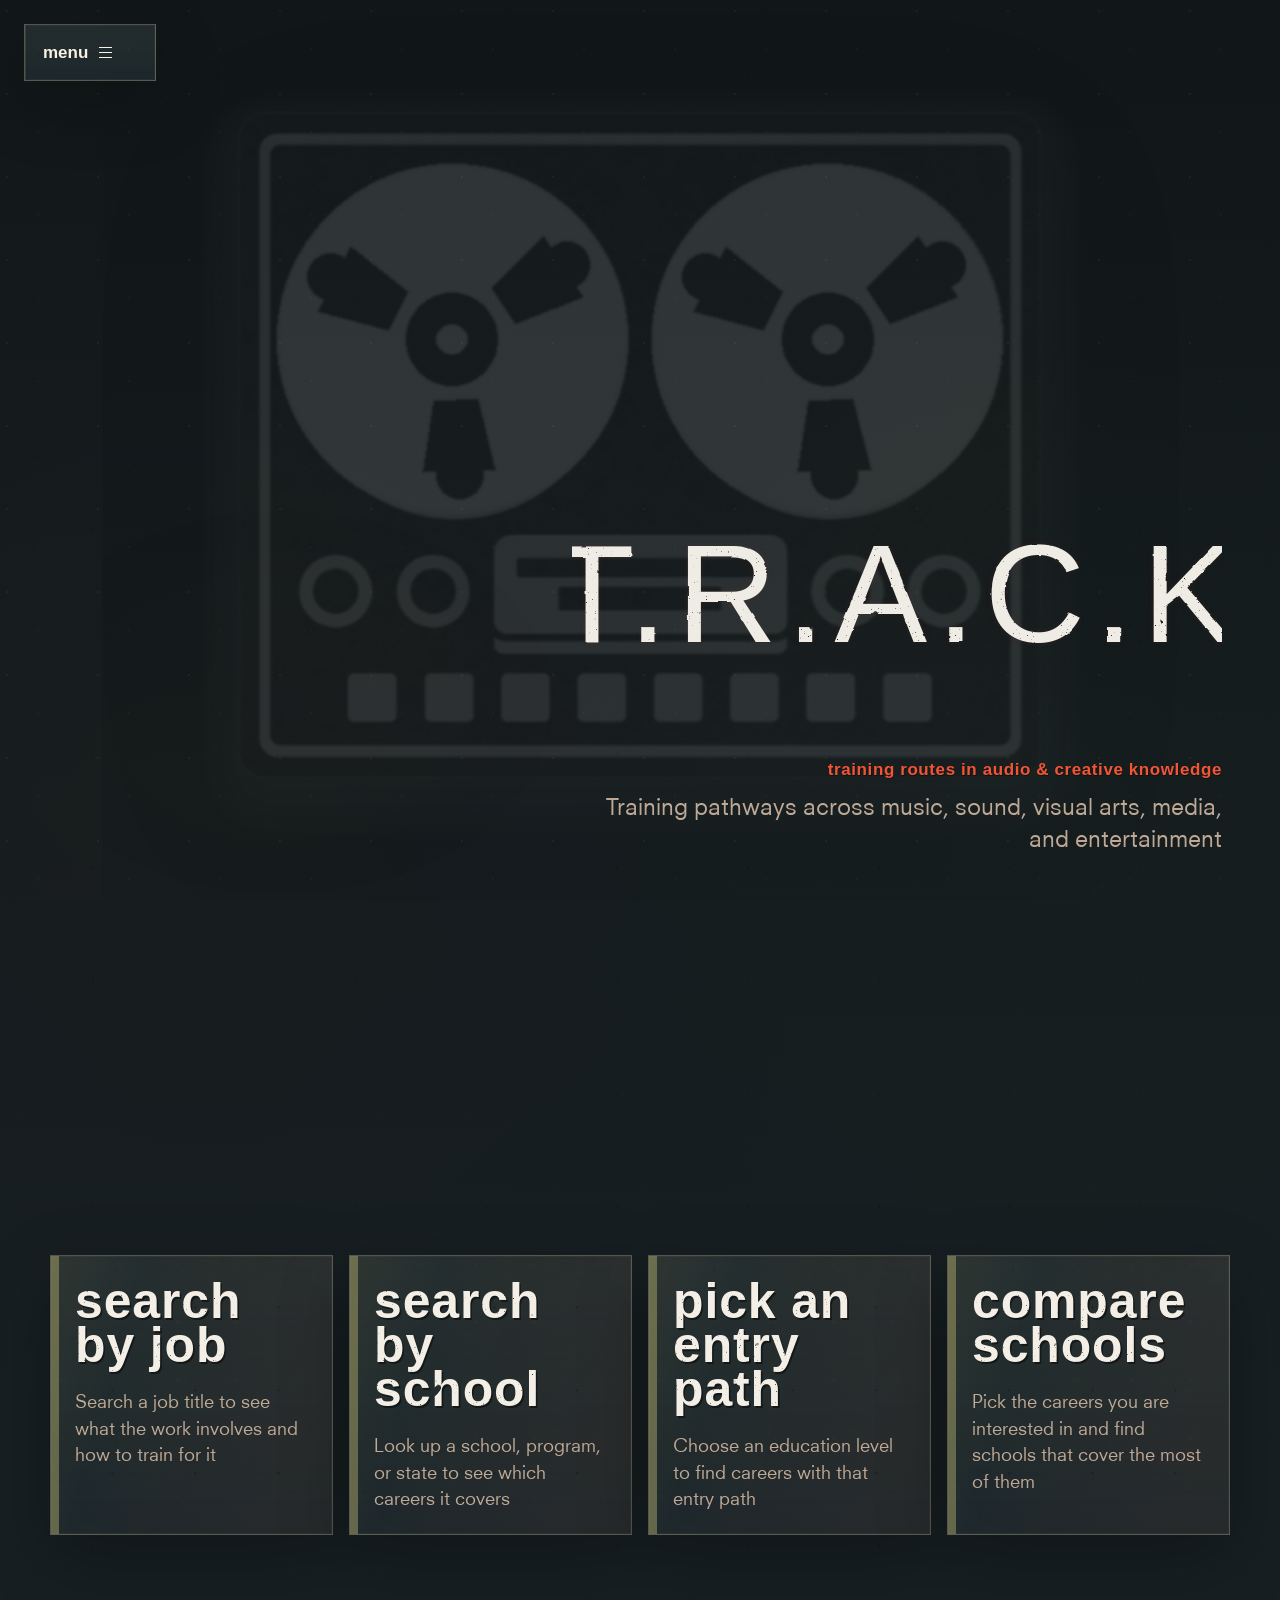
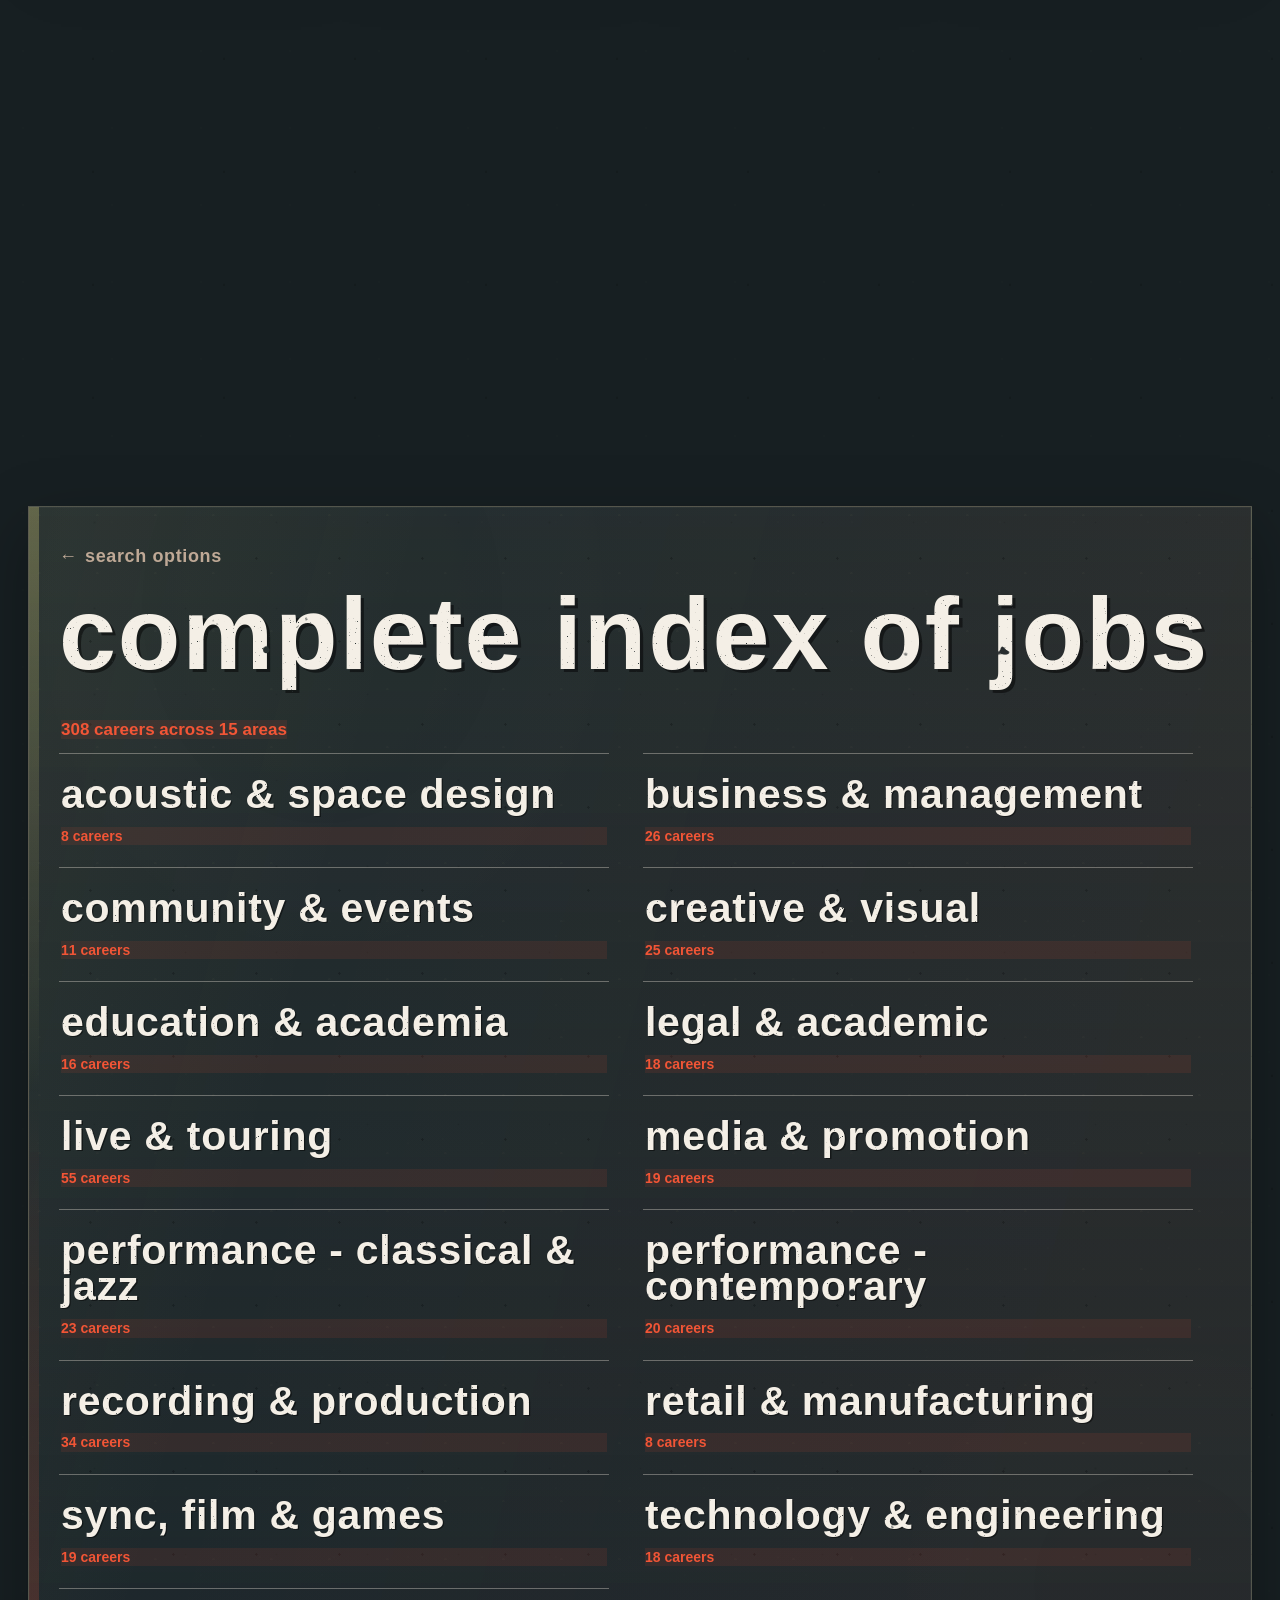
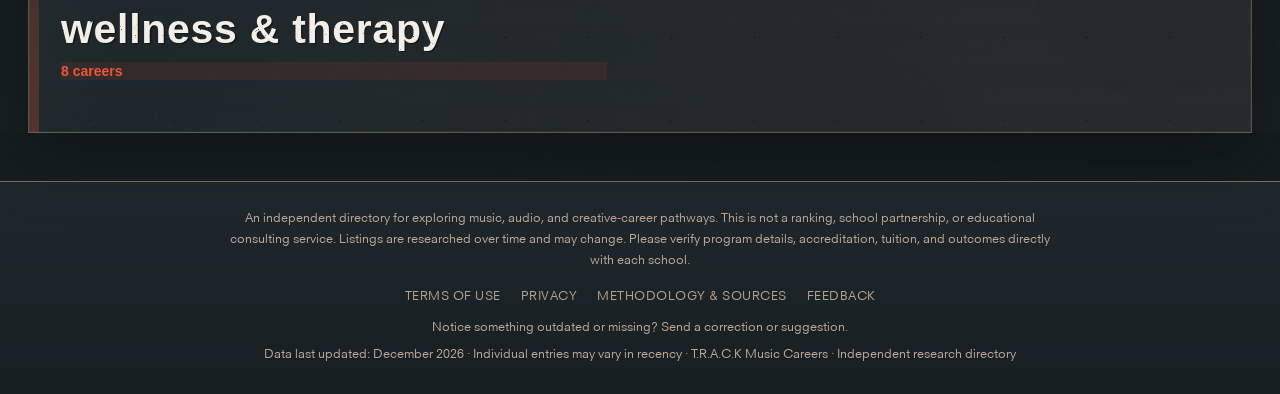
<file: can-y/T.R.A.C.K Music Careers/index.html>
<!DOCTYPE html>
<html lang="en">
<head>
<meta charset="UTF-8">
<meta name="viewport" content="width=device-width, initial-scale=1.0">
<title>T.R.A.C.K Music Careers</title>
<meta name="description" content="T.R.A.C.K Music Careers, also written as TRACK Music Careers, is a free, no-account directory that helps young creatives explore music-industry jobs, career paths, schools, and training programs.">
<meta name="robots" content="index, follow">
<meta name="theme-color" content="#171F22">
<link rel="canonical" href="https://trackmusiccareers.com/">
<link rel="icon" href="/assets/track-logo-recolored.svg" type="image/svg+xml">
<meta property="og:type" content="website">
<meta property="og:site_name" content="T.R.A.C.K Music Careers">
<meta property="og:title" content="T.R.A.C.K Music Careers | TRACK Music Careers">
<meta property="og:description" content="A free, no-account directory for exploring music-industry jobs, career paths, schools, and training programs.">
<meta property="og:url" content="https://trackmusiccareers.com/">
<meta property="og:image" content="https://trackmusiccareers.com/track_logo.jpg">
<meta property="og:image:width" content="1080">
<meta property="og:image:height" content="1080">
<meta name="twitter:card" content="summary_large_image">
<meta name="twitter:title" content="T.R.A.C.K Music Careers | TRACK Music Careers">
<meta name="twitter:description" content="Explore music-industry jobs, entry paths, career steps, schools, and training programs for free, with no account required.">
<meta name="twitter:image" content="https://trackmusiccareers.com/track_logo.jpg">
<script type="application/ld+json">
{
  "@context": "https://schema.org",
  "@graph": [
    {
      "@type": "Organization",
      "@id": "https://trackmusiccareers.com/#organization",
      "name": "T.R.A.C.K Music Careers",
      "alternateName": [
        "TRACK Music Careers",
        "Track Music Careers",
        "Training Routes in Audio & Creative Knowledge",
        "T.R.A.C.K"
      ],
      "url": "https://trackmusiccareers.com/",
      "logo": "https://trackmusiccareers.com/track_logo.jpg"
    },
    {
      "@type": "WebSite",
      "@id": "https://trackmusiccareers.com/#website",
      "name": "T.R.A.C.K Music Careers",
      "alternateName": [
        "TRACK Music Careers",
        "Track Music Careers",
        "Training Routes in Audio & Creative Knowledge",
        "T.R.A.C.K"
      ],
      "url": "https://trackmusiccareers.com/",
      "description": "A free music careers database that helps young creatives explore jobs in music, audio, live entertainment, and creative industries, with entry paths, career steps, and training programs.",
      "inLanguage": "en-US",
      "isAccessibleForFree": true,
      "publisher": {
        "@id": "https://trackmusiccareers.com/#organization"
      },
      "audience": {
        "@type": "EducationalAudience",
        "educationalRole": "student"
      }
    },
    {
      "@type": "WebApplication",
      "@id": "https://trackmusiccareers.com/#webapp",
      "name": "T.R.A.C.K Music Careers",
      "alternateName": [
        "TRACK Music Careers",
        "Track Music Careers",
        "Training Routes in Audio & Creative Knowledge",
        "T.R.A.C.K"
      ],
      "url": "https://trackmusiccareers.com/",
      "applicationCategory": "EducationalApplication",
      "operatingSystem": "Any",
      "browserRequirements": "Requires a modern web browser",
      "description": "A free browser-based music careers database for exploring music, audio, live entertainment, and creative-career pathways.",
      "inLanguage": "en-US",
      "isAccessibleForFree": true,
      "image": "https://trackmusiccareers.com/track_logo.jpg",
      "publisher": {
        "@id": "https://trackmusiccareers.com/#organization"
      },
      "audience": {
        "@type": "EducationalAudience",
        "educationalRole": "student"
      }
    }
  ]
}
</script>
<link rel="stylesheet" href="assets/track-styles.css">
<!-- active deployable T.R.A.C.K index --></head>
<body class="redesign-page">
<svg class="track-title-filter-defs" aria-hidden="true" focusable="false" width="0" height="0">
  <defs>
    <filter id="track-title-wear" x="-8%" y="-30%" width="116%" height="160%" color-interpolation-filters="sRGB">
      <feGaussianBlur stdDeviation="0.28" result="soft" />
      <feTurbulence type="fractalNoise" baseFrequency="0.025 0.042" numOctaves="4" seed="5" result="edgeNoise" />
      <feDisplacementMap in="soft" in2="edgeNoise" scale="0.28" xChannelSelector="R" yChannelSelector="G" result="roughened" />
      <feTurbulence type="fractalNoise" baseFrequency="0.042" numOctaves="3" seed="11" result="patchNoise" />
      <feColorMatrix in="patchNoise" type="matrix" values="0 0 0 0 0  0 0 0 0 0  0 0 0 0 0  22 0 0 0 -3.5" result="patchMask" />
      <feComposite in="roughened" in2="patchMask" operator="in" result="patched" />
      <feTurbulence type="fractalNoise" baseFrequency="0.86" numOctaves="2" seed="23" result="crackleNoise" />
      <feColorMatrix in="crackleNoise" type="matrix" values="0 0 0 0 0  0 0 0 0 0  0 0 0 0 0  8 0 0 0 -1" result="crackleMask" />
      <feComposite in="patched" in2="crackleMask" operator="in" />
    </filter>
  </defs>
</svg>
<div class="redesign-grain"></div>

<main id="redesign-top">
  <section class="redesign-hero" aria-labelledby="redesign-hero-title">
    <div class="redesign-hero-sticky">
      <div class="redesign-transition-wash" aria-hidden="true"></div>

      <nav class="redesign-intro-menu" aria-label="Search options">
        <div class="redesign-intro-menu-head">
          <button
            class="redesign-menu-toggle"
            type="button"
            aria-expanded="false"
            aria-controls="redesign-search-menu"
          >
            <span>Menu</span>
            <span class="redesign-menu-icon" aria-hidden="true"></span>
          </button>
        </div>
        <div class="redesign-intro-menu-links" id="redesign-search-menu" aria-hidden="true" inert>
          <a href="#redesign-index" onclick="openSearchWorkspace(event, 'job')">Search By Job</a>
          <a href="#redesign-index" onclick="openSearchWorkspace(event, 'school')">Search By School</a>
          <a href="#redesign-index" onclick="openSearchWorkspace(event, 'pathway')">Pick An Entry Path</a>
          <a href="#redesign-index" onclick="openSearchWorkspace(event, 'compare')">Compare Schools</a>
          <a href="#redesign-index" onclick="openSearchWorkspace(event, 'index')">Complete Index of Jobs</a>
          <a href="#feedback" onclick="event.preventDefault(); openPolicy('feedback')">Feedback</a>
        </div>
      </nav>

      <div class="redesign-reel-motion" aria-hidden="true">
        <img
          class="redesign-hero-reel"
          src="assets/track-instagram-tape-deck-transparent.png"
          srcset="assets/track-instagram-tape-deck-transparent-420.png 420w, assets/track-instagram-tape-deck-transparent-500.png 500w, assets/track-instagram-tape-deck-transparent.png 700w"
          sizes="(max-width: 700px) 92vw, 72vw"
          width="700"
          height="585"
          fetchpriority="high"
          decoding="async"
          alt=""
        >
        <span class="redesign-reel-wheel left">
          <img
            src="assets/track-instagram-tape-deck-transparent.png"
            srcset="assets/track-instagram-tape-deck-transparent-420.png 420w, assets/track-instagram-tape-deck-transparent-500.png 500w, assets/track-instagram-tape-deck-transparent.png 700w"
            sizes="(max-width: 700px) 92vw, 72vw"
            width="700"
            height="585"
            decoding="async"
            alt=""
          >
        </span>
        <span class="redesign-reel-wheel right">
          <img
            src="assets/track-instagram-tape-deck-transparent.png"
            srcset="assets/track-instagram-tape-deck-transparent-420.png 420w, assets/track-instagram-tape-deck-transparent-500.png 500w, assets/track-instagram-tape-deck-transparent.png 700w"
            sizes="(max-width: 700px) 92vw, 72vw"
            width="700"
            height="585"
            decoding="async"
            alt=""
          >
        </span>
      </div>

      <div class="redesign-hero-lockup">
        <h1 id="redesign-hero-title" class="visually-hidden">T.R.A.C.K</h1>
        <img class="redesign-logo-wordmark" src="assets/track-logo-recolored.svg" width="980" height="320" decoding="async" alt="T.R.A.C.K">
        <p class="redesign-hero-expansion">Training Routes in Audio &amp; Creative Knowledge</p>
        <p class="redesign-hero-tagline">Training pathways across music, sound, visual arts, media, and entertainment</p>
      </div>
    </div>

      <div class="redesign-hero-searches redesign-path-grid" aria-label="Explore T.R.A.C.K">
          <a class="redesign-path-card" href="#redesign-index" onclick="openSearchWorkspace(event, 'job')">
            <h2>Search By Job</h2>
            <p>Search a job title to see what the work involves and how to train for it</p>
          </a>
          <a class="redesign-path-card" href="#redesign-index" onclick="openSearchWorkspace(event, 'school')">
            <h2>Search By School</h2>
            <p>Look up a school, program, or state to see which careers it covers</p>
          </a>
          <a class="redesign-path-card" href="#redesign-index" onclick="openSearchWorkspace(event, 'pathway')">
            <h2>Pick An Entry Path</h2>
            <p>Choose an education level to find careers with that entry path</p>
          </a>
          <a class="redesign-path-card" href="#redesign-index" onclick="openSearchWorkspace(event, 'compare')">
            <h2>Compare Schools</h2>
            <p>Pick the careers you are interested in and find schools that cover the most of them</p>
          </a>
      </div>
  </section>

  <section class="redesign-index-section" id="redesign-index">
    <div class="redesign-product-window" data-workspace="index">
    <div class="redesign-index-shell redesign-reveal">
      <div class="redesign-workspace-heading">
        <button class="redesign-workspace-back" type="button" onclick="returnToSearchChoices()">
          <span aria-hidden="true">&#8592;</span> Search options
        </button>
        <h2 id="redesign-workspace-title">Complete Index of Jobs</h2>
      </div>
      <p id="redesign-workspace-description" hidden></p>
    </div>
    <div id="site-wrap" class="redesign-site-wrap">
      <div id="wrap" class="redesign-app-wrap">
<section class="pathway-guide" aria-label="Entry path filters">
  <div class="pathway-guide-head">
    <span class="pathway-guide-count" id="pathway-guide-count"></span>
  </div>
  <div class="pathway-guide-grid">
    <div class="pathway-field">
      <span class="pathway-label" id="pathway-degree-label">Entry Path</span>
      <div class="pathway-select-shell" id="pathway-degree-shell">
      <select class="pathway-native-select" id="pathway-degree" aria-hidden="true" tabindex="-1" onchange="setEntryPathFilter(this.value)">
        <option value="all">Not sure yet</option>
        <option value="none">No degree entry</option>
        <option value="assoc">Certificate / Associate entry</option>
        <option value="bach">Bachelor's entry</option>
        <option value="grad">Graduate entry</option>
      </select>
      <button class="pathway-select pathway-select-trigger" id="pathway-degree-trigger" type="button" aria-haspopup="listbox" aria-expanded="false" aria-labelledby="pathway-degree-label pathway-degree-value" onclick="togglePathwayDegreeMenu()" onkeydown="handlePathwayDegreeTriggerKey(event)">
        <span id="pathway-degree-value">Not sure yet</span>
        <span class="pathway-select-chevron" aria-hidden="true">&#9660;</span>
      </button>
      <div class="pathway-select-menu" id="pathway-degree-menu" role="listbox" aria-labelledby="pathway-degree-label" hidden>
        <button class="pathway-select-option" id="pathway-degree-option-all" type="button" role="option" aria-selected="true" data-pathway-degree="all" onclick="choosePathwayDegree('all')" onkeydown="handlePathwayDegreeOptionKey(event, this)">Not sure yet</button>
        <button class="pathway-select-option" id="pathway-degree-option-none" type="button" role="option" aria-selected="false" data-pathway-degree="none" onclick="choosePathwayDegree('none')" onkeydown="handlePathwayDegreeOptionKey(event, this)">No degree entry</button>
        <button class="pathway-select-option" id="pathway-degree-option-assoc" type="button" role="option" aria-selected="false" data-pathway-degree="assoc" onclick="choosePathwayDegree('assoc')" onkeydown="handlePathwayDegreeOptionKey(event, this)">Certificate / Associate entry</button>
        <button class="pathway-select-option" id="pathway-degree-option-bach" type="button" role="option" aria-selected="false" data-pathway-degree="bach" onclick="choosePathwayDegree('bach')" onkeydown="handlePathwayDegreeOptionKey(event, this)">Bachelor's entry</button>
        <button class="pathway-select-option" id="pathway-degree-option-grad" type="button" role="option" aria-selected="false" data-pathway-degree="grad" onclick="choosePathwayDegree('grad')" onkeydown="handlePathwayDegreeOptionKey(event, this)">Graduate entry</button>
      </div>
      </div>
    </div>
    <div class="pathway-field" aria-labelledby="pathway-area-label">
      <span class="pathway-label" id="pathway-area-label">Career Area</span>
      <div class="pathway-chips" id="pathway-categories"></div>
    </div>
  </div>
</section>

<div id="compare-tray" class="compare-tray" aria-live="polite">
  <div class="compare-tray-head">
    <span class="compare-help-add" aria-hidden="true">+</span>
    <div>
      <h2 class="compare-tray-title">Compare Your Job Picks</h2>
    </div>
  </div>
  <div class="compare-tray-main">
    <div class="compare-selected-area">
      <span class="compare-count" id="compare-count">0 selected</span>
      <div class="compare-selected-list" id="compare-selected-list"></div>
    </div>
    <div class="compare-actions">
      <button class="compare-clear-btn" type="button" onclick="clearSelectedJobs()">Clear</button>
      <button class="compare-run-btn" type="button" id="compare-run-btn" onclick="openCompareResults()" disabled>Find Program Matches</button>
    </div>
  </div>
</div>
<div class="search-bar">
  <div class="school-search-shell">
    <input
      type="text"
      id="search"
      placeholder="Search"
      autocomplete="off"
      role="combobox"
      aria-autocomplete="list"
      aria-expanded="false"
      aria-controls="school-browser-list"
    />
    <div class="school-browser" id="school-browser" aria-label="Browse schools, programs, and states">
      <div class="school-browser-head">
        <div class="school-browser-title-row">
          <h3 class="school-browser-title">Browse Schools &amp; Programs</h3>
          <span class="school-browser-count" id="school-browser-count"></span>
        </div>
        <div class="school-browser-sort-row">
          <span class="school-browser-sort-label">Sort</span>
          <div class="school-browser-sort" role="group" aria-label="Sort schools and programs">
            <button class="school-browser-sort-button active" type="button" data-school-sort="alphabetical" aria-pressed="true">Alphabetical</button>
            <button class="school-browser-sort-button" type="button" data-school-sort="coverage" aria-pressed="false">Most Careers</button>
          </div>
        </div>
        <div class="school-browser-filters" id="school-browser-filters" aria-label="Program locations"></div>
      </div>
      <div class="school-browser-list" id="school-browser-list" role="listbox"></div>
    </div>
  </div>
  <div class="search-mode-toggle" role="group" aria-label="Search mode">
    <button class="search-mode-btn active" id="mode-job" onclick="setSearchMode('job')" title="Search by job title">Jobs</button>
    <button class="search-mode-btn" id="mode-school" onclick="setSearchMode('school')" title="Search by school name">Schools</button>
  </div>
</div>
<div class="stats-row"><span class="stats" id="stats"></span></div>

<!-- Fix 4: App layout with side panel -->
<div id="app-layout">
  <div id="job-list-col">
    <div id="school-banner" class="school-match-banner" style="display:none"></div>
    <div id="content"></div>
  </div>
  <div id="detail-panel" role="dialog" aria-modal="true" aria-label="Career details">
    <div id="detail-inner"></div>
  </div>
</div>
</div>

<!-- Fix 4: Mobile drawer -->
<div id="drawer-overlay" onclick="closeDetailPanel()" role="button" tabindex="0"></div>
<div id="detail-drawer" role="dialog" aria-modal="true" aria-label="Career details">
  <div class="drawer-handle"></div>
  <div id="detail-drawer-inner"></div>
</div>

<div id="compare-overlay" class="compare-overlay" role="dialog" aria-modal="true" aria-labelledby="compare-title">
  <div class="compare-modal">
    <button class="compare-modal-close" type="button" onclick="closeCompareResults()" aria-label="Close program matches">&#x2715;</button>
    <div class="compare-modal-head">
      <h2 id="compare-title">Program Matches</h2>
    </div>
    <div id="compare-results"></div>
  </div>
</div>

<script src="assets/track-data.js" defer></script>
<script src="assets/track-app.js" defer></script>

<!-- ── Legal Footer ── -->
</div><!-- /site-wrap -->
    </div><!-- /redesign-product-window -->
</section>

</main>

<button
  class="school-back-to-top"
  id="school-back-to-top"
  type="button"
  aria-label="Back to the top of the school list"
  aria-hidden="true"
  tabindex="-1"
  title="Back to the top of the school list"
>
  <span aria-hidden="true">&#8593;</span>
</button>

<footer id="track-footer">
  <div class="footer-disclaimer">
    An independent directory for exploring music, audio, and creative-career pathways.
    This is not a ranking, school partnership, or educational consulting service.
    Listings are researched over time and may change.
    Please verify program details, accreditation, tuition, and outcomes directly with each school.
  </div>
  <div class="footer-links">
    <a href="#terms" onclick="event.preventDefault(); openPolicy('terms')">Terms of Use</a>
    <a href="#privacy" onclick="event.preventDefault(); openPolicy('privacy')">Privacy</a>
    <a href="#methodology" onclick="event.preventDefault(); openPolicy('methodology')">Methodology &amp; Sources</a>
    <button class="feedback-trigger" type="button" onclick="openPolicy('feedback')" aria-haspopup="dialog">Feedback</button>
  </div>
  <div class="footer-meta" style="margin-bottom:8px;">
    Notice something outdated or missing? Send a correction or suggestion.
  </div>
  <div class="footer-meta">
    Data last updated: <span id="last-updated-date">August 2026</span> · Individual entries may vary in recency · T.R.A.C.K Music Careers · Independent research directory
  </div>
</footer>

<script>
  (function updateLastReviewedDate() {
    const target = document.getElementById("last-updated-date");
    if (!target) return;

    const parsed = new Date(document.lastModified);
    const date = Number.isNaN(parsed.getTime()) ? new Date() : parsed;
    target.textContent = date.toLocaleDateString("en-US", {
      month: "long",
      year: "numeric"
    });
  })();
</script>

<!-- ── Terms Modal ── -->
<div class="policy-overlay" id="modal-terms" role="dialog" aria-modal="true" aria-labelledby="terms-title">
  <div class="policy-modal">
    <button class="policy-close-btn" onclick="closePolicy('terms')" aria-label="Close">×</button>
    <h2 id="terms-title">Terms of Use</h2>
    <h3>General</h3>
    <p>T.R.A.C.K is a free, independent research directory for music, audio, and creative-career pathways. It is meant to help people start researching, not to replace official school, career, legal, or financial advice. By using T.R.A.C.K, you agree to the following terms.</p>
    <h3>Informational Use Only - Not Professional Advice</h3>
    <p>All content on T.R.A.C.K, including job descriptions, school listings, program descriptions, and career path information, is provided for general informational and editorial research purposes only.</p>
    <p>T.R.A.C.K does <strong>not</strong> provide:</p>
    <ul>
      <li>Professional career counseling or individualized career guidance</li>
      <li>Individualized educational advising</li>
      <li>Legal advice of any kind</li>
      <li>Financial aid or tuition advice</li>
      <li>Admissions advice or application guidance</li>
      <li>Licensure or certification advice</li>
    </ul>
    <p>Nothing on this site creates a counselor-client, advisor-student, or attorney-client relationship.
    Before making an educational or financial decision, verify program details, tuition costs, accreditation status, transferability of credits,
    admissions requirements, and career outcomes directly with the school or organization.</p>
    <h3>No Endorsements, Affiliations, or Trademarks</h3>
    <p>T.R.A.C.K is not affiliated with, endorsed by, sponsored by, or officially recognized by any school, university, conservatory,
    employer, industry organization, ranking publication, or certification body listed on this site unless explicitly and specifically stated.</p>
    <p>All school, program, employer, certification, and publication names are used solely for identification and editorial commentary purposes.
    All third-party names, marks, and logos, if any, remain the property of their respective owners.
    Use of those names does not imply partnership, sponsorship, endorsement, certification, or approval by the rights holder.
    No use of any third-party name on this site is intended to suggest an official relationship where none exists.</p>
    <h3>No Guarantees — Accuracy and Timeliness</h3>
    <p>T.R.A.C.K works to be useful and accurate, but it cannot guarantee accuracy, completeness, timeliness, or fitness for any particular purpose.
    Inclusion in T.R.A.C.K does not represent a guarantee of admission, employment, licensure, program availability, transfer credit acceptance, or career outcomes.</p>
    <p>Individual listings may reflect information gathered at different points in time and may become outdated between review cycles.
    School-reported statistics (such as career outcomes percentages, placement rates, or enrollment figures) are approximate,
    are drawn from publicly available institutional sources, and have not been independently verified by T.R.A.C.K unless explicitly stated.
    Program availability, tuition, accreditation status, and admissions requirements change frequently.
    Always rely on official institution sources before making any educational, financial, transfer, or career decision.</p>
    <h3>External Links</h3>
    <p>Links to external school and program websites are provided for convenience. T.R.A.C.K does not control, endorse,
    or take responsibility for third-party websites.</p>
    <h3>Intellectual Property</h3>
    <p>The T.R.A.C.K name, logo, and original editorial content are the intellectual property of their respective creators. School names, program names, and certification names remain the property of their respective owners.</p>
    <h3>Changes</h3>
    <p>These terms may be updated at any time. Continued use of T.R.A.C.K constitutes acceptance of the current terms.</p>
  </div>
</div>

<!-- ── Privacy Modal ── -->
<div class="policy-overlay" id="modal-privacy" role="dialog" aria-modal="true" aria-labelledby="privacy-title">
  <div class="policy-modal">
    <button class="policy-close-btn" onclick="closePolicy('privacy')" aria-label="Close">×</button>
    <h2 id="privacy-title">Privacy</h2>
    <h3>No Personal Data Collected</h3>
    <p>T.R.A.C.K is a static, client-side web app. It does not collect, store, or transmit personal information.
    There are no accounts, login systems, tracking pixels, or advertising cookies.</p>
    <h3>Local Operation</h3>
    <p>All search, filtering, and job browsing functions run entirely in your browser. No search queries or browsing activity
    are sent to any server.</p>
    <h3>External Links</h3>
    <p>When you click a link to an external school website, you leave T.R.A.C.K and visit a third-party site with its own
    privacy policy. T.R.A.C.K has no control over and takes no responsibility for third-party data practices.</p>
    <h3>Analytics</h3>
    <p>T.R.A.C.K does not currently use any analytics, tracking, or data collection services.</p>
    <h3>Contact Inquiries</h3>
    <p>If you contact T.R.A.C.K through a published email address or contact channel, any information you choose to provide
    is used only to respond to your message. It is not sold, shared with third parties, or used for marketing.</p>
    <h3>Questions</h3>
    <p>If you have privacy-related questions, contact T.R.A.C.K through its published contact channel.</p>
  </div>
</div>

<!-- ── Methodology Modal ── -->
<div class="policy-overlay" id="modal-methodology" role="dialog" aria-modal="true" aria-labelledby="methodology-title">
  <div class="policy-modal">
    <button class="policy-close-btn" onclick="closePolicy('methodology')" aria-label="Close">×</button>
    <h2 id="methodology-title">Methodology &amp; Sources</h2>
    <h3>What T.R.A.C.K Is</h3>
    <p>T.R.A.C.K is an independent research directory for music, audio, and creative-career pathways. It began as a personal project to put jobs, schools, programs, and training routes in one place. The directory is updated as the research grows. It is a starting point for exploration, not official educational, career, legal, or financial advice. It is not a ranking, school partnership, or educational consulting service.</p>
    <h3>How Listings Are Compiled</h3>
    <p>School and program listings are built through editorial research using publicly available information,
    including institutional websites, accreditation databases, industry publications, and program catalogs.
    Listings reflect editorial judgment about which programs seem most directly relevant to each career path -
    they are not paid placements, sponsored listings, or official endorsements.</p>
    <h3>Program Locations and Factual Labels</h3>
    <p>T.R.A.C.K is <strong>not a ranking service</strong>. Programs are organized by location, not quality, standing, or preference.
    The labels shown with individual listings describe factual details available in the directory, such as institution type,
    credential level, delivery format, research emphasis, or language information. They are not rankings or endorsements.</p>
    <ul>
      <li><strong>U.S. Programs</strong> - Programs based in the United States, including degree, conservatory, technical, online, and professional training options.</li>
      <li><strong>Programs Outside the U.S.</strong> - Programs based outside the United States. Language information is identified when it is available in the listing.</li>
    </ul>
    <h3>Sources &amp; Limitations</h3>
    <p>Program descriptions, highlights, and statistics are drawn from publicly available institutional sources.
    Where statistics appear (for example, career outcomes percentages), these are school-reported figures and approximate values -
    they have not been independently verified by T.R.A.C.K unless explicitly stated.</p>
    <p>References to third-party lists, features, accreditors, or editorial mentions are provided only to indicate
    that a program appeared in a published external source. Unless explicitly stated and directly sourced, T.R.A.C.K
    does not make any claim about a program&#8217;s rank, comparative standing, endorsement, or quality based on
    those references.</p>
    <p>Individual listings may reflect information gathered at different points in time and may become outdated between review cycles.
    The footer indicates the most recent overall review date, but individual entries may vary in recency.
    Program availability, tuition, accreditation status, and admission requirements change frequently.
    T.R.A.C.K does not guarantee the accuracy or completeness of any listing. Always rely on official institution sources
    before making any educational, financial, transfer, or career decision.</p>
    <h3>Updates</h3>
    <p>T.R.A.C.K's database is reviewed and updated periodically. Individual program entries may reflect information
    gathered at different points in time. When in doubt, verify directly with the institution.</p>
    <h3>No Paid Placements</h3>
    <p>No school, program, certification body, or employer has paid for inclusion in T.R.A.C.K. All listings are editorial.</p>
  </div>
</div>
<!-- Feedback Modal -->
<div class="policy-overlay" id="modal-feedback" role="dialog" aria-modal="true" aria-labelledby="feedback-title">
  <div class="feedback-modal">
    <button class="policy-close-btn" onclick="closePolicy('feedback')" aria-label="Close">&#215;</button>

    <h2 id="feedback-title">Feedback</h2>
    <p class="feedback-intro">
      Notice an error, missing program, broken link, or awkward wording? Send it here.
      Corrections help the directory get better over time.
    </p>

    <form
      name="track-feedback"
      method="POST"
      data-netlify="true"
      netlify
      netlify-honeypot="bot-field"
      action="/"
      class="feedback-form"
      id="track-feedback-form"
    >
      <input type="hidden" name="form-name" value="track-feedback">
      <p class="feedback-honeypot" aria-hidden="true">
        <label>Don’t fill this out: <input name="bot-field" tabindex="-1" autocomplete="off"></label>
      </p>

      <div class="feedback-grid">
        <div class="feedback-field">
          <label for="feedback-name">Name</label>
          <input id="feedback-name" name="name" type="text" maxlength="100" placeholder="Optional">
        </div>

        <div class="feedback-field">
          <label for="feedback-email">Email</label>
          <input id="feedback-email" name="email" type="email" maxlength="120" placeholder="Optional, if you want a reply">
        </div>
      </div>

      <div class="feedback-grid">
        <div class="feedback-field">
          <label for="feedback-type">Feedback Type</label>
          <select id="feedback-type" name="feedback_type" required>
            <option value="">Choose one</option>
            <option value="bug">Bug / technical issue</option>
            <option value="correction">Correction</option>
            <option value="missing-role">Missing role</option>
            <option value="missing-school">Missing school or program</option>
            <option value="copy">Copy / wording issue</option>
            <option value="suggestion">Suggestion</option>
            <option value="other">Other</option>
          </select>
        </div>

        <div class="feedback-field">
          <label for="feedback-page">Job / school / section</label>
          <input id="feedback-page" name="context" type="text" maxlength="160" placeholder="Optional context">
        </div>
      </div>

      <div class="feedback-field">
        <label for="feedback-message">Message</label>
        <textarea
          id="feedback-message"
          name="message"
          required
          maxlength="2500"
          placeholder="Describe what should be fixed, added, or reconsidered."
        ></textarea>
        <div class="feedback-help">Please do not include sensitive personal information.</div>
      </div>

      <div class="feedback-actions">
        <button class="feedback-submit" type="submit">Send Feedback</button>
        <div class="feedback-note">Feedback is sent through Netlify Forms.</div>
      </div>

      <div class="feedback-success" id="feedback-success" aria-live="polite">
        Thank you - your feedback was sent.
      </div>
    </form>
  </div>
</div>




</body>
</html>
</file>
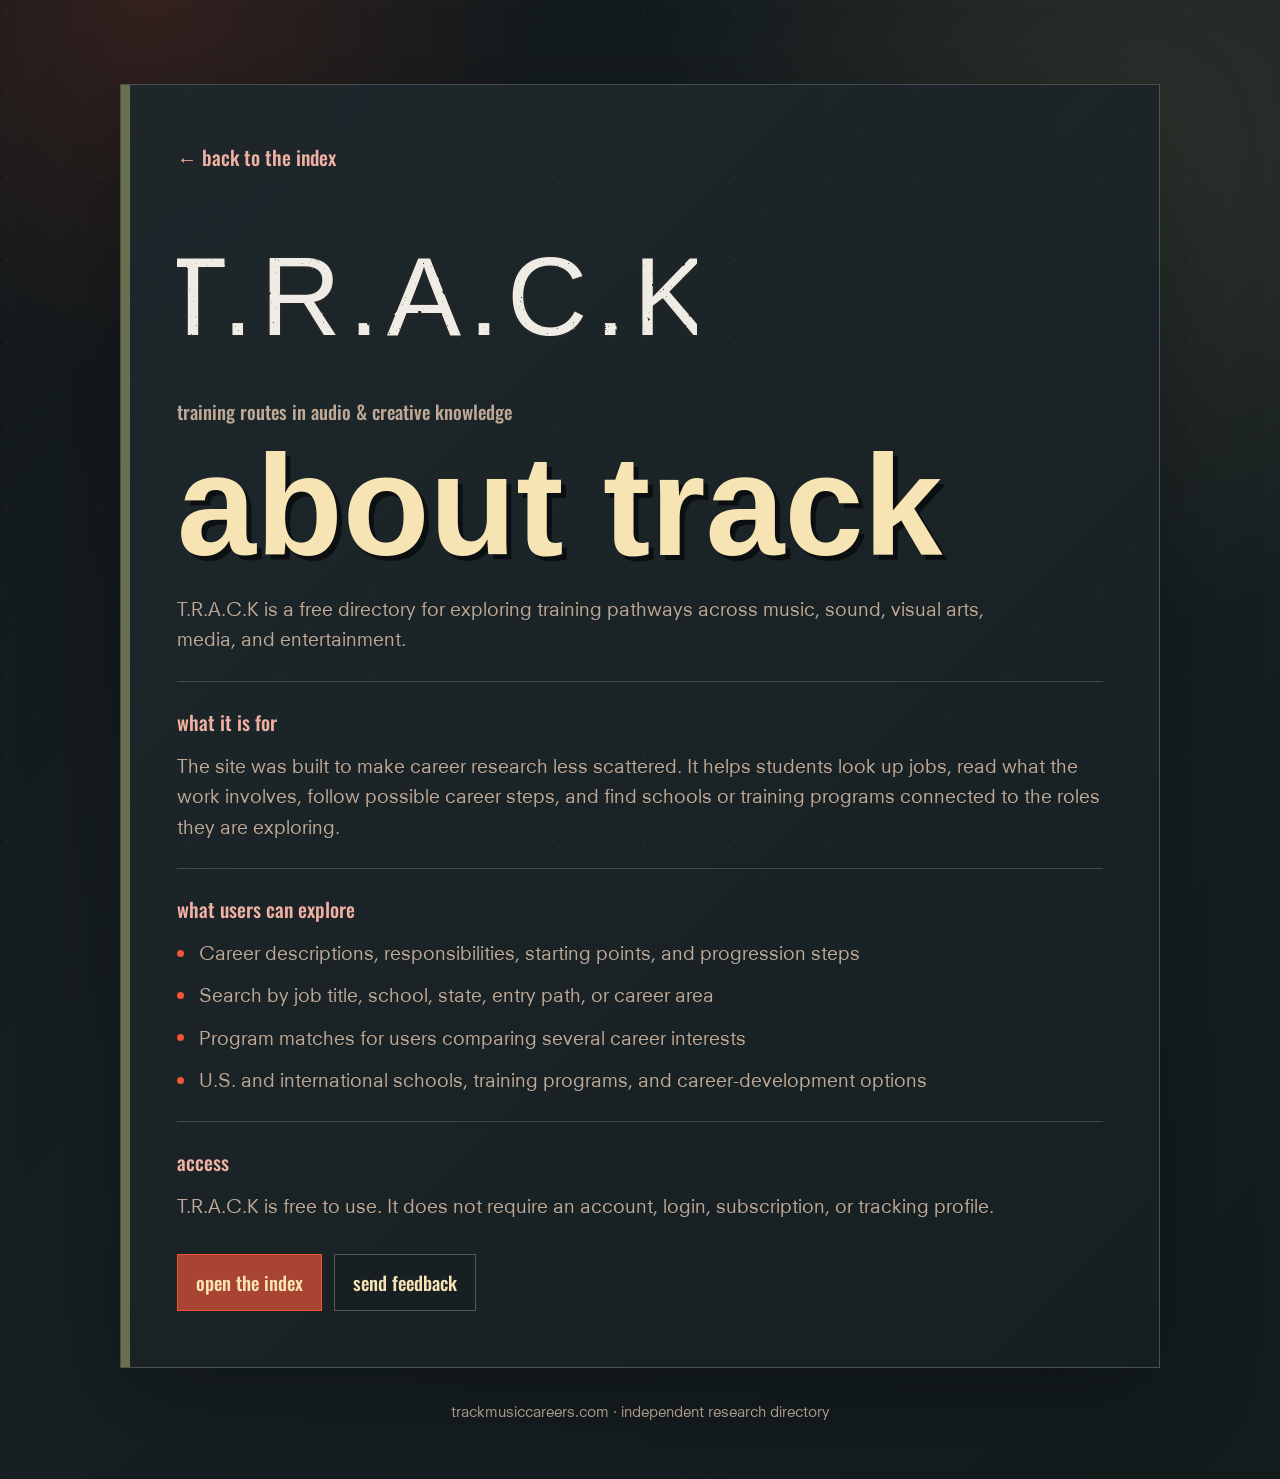
<file: can-y/T.R.A.C.K Music Careers/about.html>
<!DOCTYPE html>
<html lang="en">
<head>
  <meta charset="UTF-8">
  <meta name="viewport" content="width=device-width, initial-scale=1.0">
  <title>About T.R.A.C.K Music Careers | TRACK Music Careers</title>
  <meta name="description" content="About T.R.A.C.K Music Careers, a free directory for exploring training pathways across music, sound, visual arts, media, and entertainment.">
  <meta name="robots" content="index, follow">
  <meta name="theme-color" content="#171F22">
  <link rel="canonical" href="https://trackmusiccareers.com/about.html">
  <link rel="icon" href="/assets/track-logo-recolored.svg" type="image/svg+xml">
  <meta property="og:type" content="website">
  <meta property="og:site_name" content="T.R.A.C.K Music Careers">
  <meta property="og:title" content="About T.R.A.C.K Music Careers | TRACK Music Careers">
  <meta property="og:description" content="A free directory for exploring jobs, career paths, schools, and training programs across music, sound, visual arts, media, and entertainment.">
  <meta property="og:url" content="https://trackmusiccareers.com/about.html">
  <meta property="og:image" content="https://trackmusiccareers.com/track_logo.jpg">
  <meta name="twitter:card" content="summary_large_image">
  <meta name="twitter:title" content="About T.R.A.C.K Music Careers | TRACK Music Careers">
  <meta name="twitter:description" content="A free directory for exploring jobs, career paths, schools, and training programs across music, sound, visual arts, media, and entertainment.">
  <meta name="twitter:image" content="https://trackmusiccareers.com/track_logo.jpg">
  <script type="application/ld+json">
  {
    "@context": "https://schema.org",
    "@type": "AboutPage",
    "name": "About T.R.A.C.K Music Careers",
    "alternateName": "About TRACK Music Careers",
    "url": "https://trackmusiccareers.com/about.html",
    "description": "T.R.A.C.K Music Careers is a free directory for exploring training pathways across music, sound, visual arts, media, and entertainment.",
    "inLanguage": "en-US",
    "isAccessibleForFree": true,
    "isPartOf": {
      "@type": "WebSite",
      "name": "T.R.A.C.K Music Careers",
      "alternateName": [
        "TRACK Music Careers",
        "Track Music Careers",
        "Training Routes in Audio & Creative Knowledge",
        "T.R.A.C.K"
      ],
      "url": "https://trackmusiccareers.com/"
    }
  }
  </script>
  <link rel="stylesheet" href="assets/track-styles.css">
  <style>
    body.about-page {
      min-height: 100vh;
      margin: 0;
      background:
        radial-gradient(circle at 12% 20%, rgba(211, 78, 54, 0.13), transparent 26rem),
        radial-gradient(circle at 82% 72%, rgba(194, 188, 178, 0.08), transparent 28rem),
        var(--rd-charcoal);
      color: var(--rd-ink);
      font-family: var(--rd-sans);
      font-synthesis: none;
    }

    .about-shell {
      width: min(1040px, calc(100% - 40px));
      margin: 0 auto;
      padding: clamp(32px, 8vw, 84px) 0 56px;
    }

    .about-panel {
      position: relative;
      border: 1px solid rgba(239, 236, 230, 0.22);
      background: linear-gradient(135deg, rgba(30, 40, 44, 0.94), rgba(23, 31, 34, 0.97));
      box-shadow: 0 26px 90px rgba(0, 0, 0, 0.28);
      padding: clamp(26px, 5vw, 56px);
    }

    .about-panel::before {
      content: "";
      position: absolute;
      inset: 0 auto 0 0;
      width: 9px;
      background: #767b55;
      opacity: 0.88;
    }

    .about-back {
      display: inline-flex;
      align-items: center;
      gap: 10px;
      color: #f0b0a2;
      font-family: var(--rd-tech);
      font-size: 20px;
      font-weight: 700;
      text-decoration: none;
      text-transform: lowercase;
      margin-bottom: 34px;
    }

    .about-logo {
      display: block;
      width: min(520px, 100%);
      height: auto;
      margin: 0 0 18px;
    }

    .about-kicker,
    .about-section-title {
      color: #f0b0a2;
      font-family: var(--rd-tech);
      font-weight: 700;
      text-transform: lowercase;
    }

    .about-kicker {
      margin: 0 0 10px;
      font-size: 22px;
    }

    .about-title {
      margin: 0 0 22px;
      color: var(--rd-ink);
      font-family: var(--rd-display);
      font-size: clamp(64px, 12vw, 142px);
      font-weight: 900;
      line-height: 0.9;
      text-transform: lowercase;
      text-shadow: 0.035em 0.035em 0 rgba(0, 0, 0, 0.55);
    }

    .about-lede {
      max-width: 820px;
      color: var(--rd-muted);
      font-size: clamp(20px, 2.2vw, 28px);
      line-height: 1.45;
      margin: 0 0 34px;
    }

    .about-section {
      border-top: 1px solid rgba(239, 236, 230, 0.18);
      padding-top: 24px;
      margin-top: 28px;
    }

    .about-section-title {
      margin: 0 0 10px;
      font-size: 20px;
    }

    .about-panel p,
    .about-panel li {
      color: var(--rd-muted);
      font-size: 19px;
      line-height: 1.6;
    }

    .about-panel p {
      margin: 0 0 16px;
    }

    .about-panel ul {
      display: grid;
      gap: 12px;
      margin: 0;
      padding: 0;
      list-style: none;
    }

    .about-panel li {
      position: relative;
      padding-left: 22px;
    }

    .about-panel li::before {
      content: "";
      position: absolute;
      left: 0;
      top: 0.72em;
      width: 7px;
      height: 7px;
      background: var(--rd-rust);
      border-radius: 50%;
    }

    .about-actions {
      display: flex;
      flex-wrap: wrap;
      gap: 12px;
      margin-top: 34px;
    }

    .about-action {
      display: inline-flex;
      min-height: 48px;
      align-items: center;
      justify-content: center;
      border: 1px solid rgba(239, 236, 230, 0.28);
      background: rgba(23, 31, 34, 0.72);
      color: var(--rd-ink);
      font-family: var(--rd-tech);
      font-size: 19px;
      font-weight: 700;
      padding: 12px 18px;
      text-decoration: none;
      text-transform: lowercase;
    }

    .about-action.primary {
      border-color: var(--rd-rust);
      background: rgba(211, 78, 54, 0.78);
    }

    .about-footer {
      margin-top: 30px;
      color: var(--rd-muted);
      font-size: 15px;
      text-align: center;
    }

    @media (max-width: 680px) {
      .about-shell {
        width: min(100% - 24px, 1040px);
        padding-top: 24px;
      }

      .about-panel {
        padding: 24px 18px 28px;
      }

      .about-title {
        font-size: clamp(58px, 20vw, 90px);
      }

      .about-panel p,
      .about-panel li {
        font-size: 18px;
      }

      .about-action {
        width: 100%;
      }
    }
  </style>
</head>
<body class="redesign-page about-page">
  <div class="redesign-grain"></div>

  <main class="about-shell">
    <article class="about-panel">
      <a class="about-back" href="/">← back to the index</a>

      <img class="about-logo" src="assets/track-logo-recolored.svg" width="980" height="320" alt="T.R.A.C.K">
      <p class="about-kicker">Training Routes in Audio &amp; Creative Knowledge</p>
      <h1 class="about-title">about track</h1>
      <p class="about-lede">
        T.R.A.C.K is a free directory for exploring training pathways across music, sound, visual arts, media, and entertainment.
      </p>

      <section class="about-section">
        <h2 class="about-section-title">what it is for</h2>
        <p>
          The site was built to make career research less scattered. It helps students look up jobs, read what the work involves, follow possible career steps, and find schools or training programs connected to the roles they are exploring.
        </p>
      </section>

      <section class="about-section">
        <h2 class="about-section-title">what users can explore</h2>
        <ul>
          <li>Career descriptions, responsibilities, starting points, and progression steps</li>
          <li>Search by job title, school, state, entry path, or career area</li>
          <li>Program matches for users comparing several career interests</li>
          <li>U.S. and international schools, training programs, and career-development options</li>
        </ul>
      </section>

      <section class="about-section">
        <h2 class="about-section-title">access</h2>
        <p>
          T.R.A.C.K is free to use. It does not require an account, login, subscription, or tracking profile.
        </p>
      </section>

      <div class="about-actions">
        <a class="about-action primary" href="/">open the index</a>
        <a class="about-action" href="/#feedback">send feedback</a>
      </div>
    </article>

    <p class="about-footer">trackmusiccareers.com · independent research directory</p>
  </main>
</body>
</html>
</file>
<file: can-y/T.R.A.C.K Music Careers/assets/track-styles.css>
@font-face {
  font-family: "TRACK Syne";
  src: url("../fonts/Syne-Variable.ttf") format("truetype");
  font-style: normal;
  font-weight: 400 800;
  font-display: swap;
}

@font-face {
  font-family: "TRACK Manrope";
  src: url("../fonts/Manrope-Variable.ttf") format("truetype");
  font-style: normal;
  font-weight: 400 800;
  font-display: swap;
}

@font-face {
  font-family: "TRACK Oswald";
  src: url("../fonts/Oswald-Medium.ttf") format("truetype");
  font-style: normal;
  font-weight: 500;
  font-display: swap;
}

@font-face {
  font-family: "TRACK Compacta";
  src: url("../fonts/compacta.ttf") format("truetype");
  font-style: normal;
  font-weight: 700;
  font-display: swap;
}

@font-face {
  font-family: "TRACK Neuzeit";
  src: url("../fonts/Neuzeit_ff/NeuzeitSBook.ttf") format("truetype");
  font-style: normal;
  font-weight: 400;
  font-display: swap;
}

@font-face {
  font-family: "TRACK Neuzeit Grotesk";
  src: url("../fonts/Neuzeit_ff/Neuzeit Grotesk W01 Regular.otf") format("opentype");
  font-style: normal;
  font-weight: 500;
  font-display: swap;
}

@font-face {
  font-family: "TRACK Eurostile Extended";
  src: url("../fonts/EurostileExtendedBlack.ttf") format("truetype");
  font-style: normal;
  font-weight: 800;
  font-display: swap;
}

/* ── T.R.A.C.K Design System ── */
:root {
  /* ── Midnight Broadcast Tokens ── */
  --mb-bg: #171F22;
  --mb-card-light: #F4EFE6;
  --mb-text: #EFECE6;
  --mb-muted: #C2BCB2;
  --mb-red: #D34E36;
  --mb-slate: #1E282C;
  --mb-line: rgba(239, 236, 230, 0.12);
  --mb-line-solid: #2A363B;

  /* ── Core Vintage Tokens ── */
  --navy:         #00416A;  /* Primary Accent Lineage */
  --ash:          var(--mb-muted);  /* Secondary Muted Tone */
  --brick:        var(--mb-red);  /* Primary Editorial Theme Accent */
  --warm-cream:   var(--mb-text);  /* Document Matte Background */
  --gunmetal:     var(--mb-bg);  /* High Contrast Slate Ink */

  /* ── Structural Semantic Layout Mapping ── */
  --parchment:    var(--warm-cream);
  --cream:        var(--mb-card-light);  /* Structural Card Canvas Surface */
  --cream-dark:   #E6DDD0;  /* Deepened Content Canvas Surface */
  --ink:          var(--gunmetal);
  --ink-light:    #3d4a50;
  --brown-mid:    #5a6a70;
  --muted:        #4A565A;  /* Darkened from #7a8a8e to resolve WCAG contrast violation */
  --border:       var(--mb-line-solid);
  --border-light: var(--mb-line);

  /* ── Refactored Accent Bindings ── */
  --brand-accent:       var(--brick);
  --brand-accent-dark:  #6b2c22;
  --brand-accent-light: #c47a6e;

  /* backward-compat aliases (used throughout CSS/JS) */
  --amber:        var(--brick);
  --amber-dark:   #6b2c22;
  --amber-light:  #c47a6e;
  --red-hot:      var(--brick);
  --red-light:    #a84e40;
  --orient:       var(--navy);
  --orient-light: #7ab0cc;
  --intl-accent:        var(--navy);
  --intl-accent-light:  #7ab0cc;

  /* ── Dark Mode Storage Tokens ── */
  --dm-bg:        var(--mb-bg);
  --dm-surface:   var(--mb-slate);
  --dm-surface2:  #223034;
  --dm-border:    var(--mb-line-solid);
  --dm-text:      var(--mb-text);
  --dm-muted:     var(--mb-muted);

  /* ── Focus & Interaction Tokens ── */
  --focus-ring: rgba(122, 176, 204, 0.28);
  --panel-shadow: 0 8px 32px rgba(26, 14, 5, 0.14);
  --dm-panel-shadow: 0 10px 28px rgba(0, 0, 0, 0.38);
  --interactive-hover: rgba(0, 65, 106, 0.08);
  --interactive-hover-dark: rgba(122, 176, 204, 0.14);
}

@media (prefers-color-scheme: dark) {
  :root {
    --parchment:    var(--dm-bg);
    --cream:        var(--dm-surface);
    --cream-dark:   var(--dm-surface2);
    --ink:          var(--dm-text);
    --ink-light:    var(--dm-muted);
    --brown-mid:    var(--ash);
    --muted:        var(--dm-muted);
    --border:       var(--dm-border);
    --border-light: var(--dm-border);
    --brand-accent: var(--brand-accent-light);
    --amber:        var(--brand-accent-light);
  }
  /* .header-logo — no filter needed; transparent PNG inherits background */
}

html {
  color-scheme: light dark;
  -webkit-text-size-adjust: 100%;
  text-size-adjust: 100%;
}

body {
  line-height: 1.6;
}

:focus-visible {
  outline: 3px solid var(--orient-light);
  outline-offset: 3px;
}

button:focus-visible,
input:focus-visible,
[role="button"]:focus-visible,
a:focus-visible {
  box-shadow: 0 0 0 3px rgba(122, 176, 204, 0.28);
  border-radius: 6px;
}

@media (prefers-contrast: more) {
  :root {
    --muted: #2f3a3e;
    --brown-mid: #364349;
    --border: #8f8679;
    --border-light: #a59b8e;
  }

  body {
    background-image: none;
  }

  .job-tag,
  .filter-btn,
  .deg-btn,
  .pathway-select,
  .pathway-chip,
  .filter-toggle-btn,
  .search-mode-btn,
  .popup-badge,
  .uni-badge,
  .school-card-badge,
  .section,
  .popup-card,
  .policy-modal {
    border-width: 2px;
  }

  .popup-text,
  .popup-roles li,
  .career-cert-item,
  .career-steps li,
  .school-card-desc,
  .job-cert-note,
  .tier-subhead,
  .stats,
  .legend-item,
  .school-card-highlight,
  .career-timeline,
  .footer-disclaimer,
  .footer-meta {
    color: var(--ink) !important;
  }
}

@media (forced-colors: active) {
  * {
    forced-color-adjust: auto;
  }

  .section,
  .popup-card,
  .policy-modal,
  .search-bar input,
  .job-tag,
  .filter-btn,
  .deg-btn,
  .pathway-select,
  .pathway-chip,
  .filter-toggle-btn,
  .search-mode-btn,
  .tier-tab,
  .popup-close,
  .school-card,
  .school-match-banner {
    border: 1px solid CanvasText !important;
    background: Canvas !important;
    color: CanvasText !important;
    box-shadow: none !important;
  }

  .section-header,
  .search-mode-btn.active,
  .pathway-chip.active,
  .filter-toggle-btn.has-filter,
  .job-tag.active,
  .tier-tab.active,
  .programs-chapter {
    background: Highlight !important;
    color: HighlightText !important;
    border-color: Highlight !important;
  }

  .job-dot,
  .legend-dot,
  .dot,
  .deg-group-dot,
  .school-card-accent {
    background: ButtonText !important;
  }
}

*{box-sizing:border-box;margin:0;padding:0}

body {
  font-family: var(--rd-serif);
  background: var(--parchment);
  color: var(--ink);
  padding: 0;
  margin: 0;
  /* Subtle paper texture via CSS */
  background-image:
    url("data:image/svg+xml,%3Csvg xmlns='http://www.w3.org/2000/svg' width='300' height='300'%3E%3Cfilter id='n'%3E%3CfeTurbulence type='fractalNoise' baseFrequency='0.75' numOctaves='4' stitchTiles='stitch'/%3E%3C/filter%3E%3Crect width='300' height='300' filter='url(%23n)' opacity='0.03'/%3E%3C/svg%3E");
}


/* ── SITE WRAPPER ── */
#site-wrap {
  max-width: 1140px;
  margin: 0 auto;
  padding: 0 1.5rem 3rem;
}

/* ── HEADER ── */
#site-header,
.site-header {
  display: flex;
  flex-direction: column;
  align-items: center;
  justify-content: center;
  text-align: center;
  gap: 0.35rem;
  padding-top: 2.25rem;
  padding-bottom: 2.1rem;
  border-top: 1px solid rgba(44, 53, 57, 0.18);
  border-bottom: 1px solid rgba(44, 53, 57, 0.10);
  margin-bottom: 1.9rem;
  position: relative;
}
#site-header::after {
  content: '';
  position: absolute;
  bottom: -4px;
  left: 0;
  right: 0;
  height: 1px;
  background: rgba(141, 59, 47, 0.20);
}

@media (prefers-color-scheme: dark) {
  #site-header,
  .site-header {
    border-top-color: rgba(254, 251, 242, 0.14);
    border-bottom-color: rgba(254, 251, 242, 0.10);
  }
  #site-header::after{background:rgba(196, 122, 110, 0.28);}
}

.header-logo {
  display: block;
  width: 118px !important;
  height: 118px !important;
  max-width: 118px !important;
  max-height: 118px !important;
  margin: 0 auto 0.7rem auto;
}

.header-brand-block {
  display: flex;
  flex-direction: column;
  align-items: center;
  justify-content: center;
  gap: 0.38rem;
  margin: 0;
  width: min(100%, 880px);
}

/* Row: left rule + wordmark + right rule */
.header-wordmark-row {
  display: flex;
  align-items: center;
  justify-content: center;
  gap: 1.25rem;
  width: 100%;
}

.header-rule-left,
.header-rule-right {
  display: block;
  width: 3.7rem;
  height: 1px;
  background-color: var(--brick);
  flex-shrink: 0;
}

.header-wordmark {
  font-family: var(--rd-serif) !important;
  font-weight: 400 !important;
  font-style: normal !important;
  font-size: 4.25rem;
  line-height: 0.95;
  letter-spacing: 0.24em;
  text-transform: uppercase;
  color: #334247;
  margin: 0;
  white-space: nowrap;
}

.header-wordmark .brand-dot {
  color: var(--brick);
  letter-spacing: 0.24em;
}

.header-expansion {
  font-family: var(--rd-mono) !important;
  font-weight: 500 !important;
  font-style: normal !important;
  font-size: 0.84rem;
  line-height: 1.25;
  letter-spacing: 0.22em;
  text-transform: uppercase;
  color: var(--brick);
  margin: 0;
  max-width: 760px;
  text-align: center;
}

@media (prefers-color-scheme: dark) {
  .header-wordmark {
    color: var(--dm-text);
  }

  .header-rule-left,
  .header-rule-right,
  .header-center-rule {
    background-color: var(--brand-accent-light);
  }

  .header-expansion {
    color: var(--brand-accent-light);
  }
}

/* Short centered rule between expansion and tagline */
.header-center-rule {
  display: block;
  width: 2.25rem;
  height: 1px;
  background-color: #334247;
  margin: 0.6rem auto 0.35rem;
}

.header-tagline {
  font-family: var(--rd-serif) !important;
  font-weight: 400 !important;
  font-style: italic !important;
  font-size: 1.12rem;
  line-height: 1.35;
  letter-spacing: 0.01em;
  color: #3f4c51;
  margin: 0;
  max-width: 520px;
  text-align: center;
  text-transform: none;
}

@media (prefers-color-scheme: dark) {
  .header-tagline {
    color: var(--dm-muted);
  }
}

/* Mobile header */
@media (max-width: 600px) {
  #site-header,
  .site-header {
    padding-top: 1.35rem;
    padding-bottom: 1.35rem;
  }
  .header-logo {
    width: 82px !important;
    height: 82px !important;
    max-width: 82px !important;
    max-height: 82px !important;
    margin-bottom: 0.45rem;
  }
  .header-brand-block {
    gap: 0.3rem;
    width: 100%;
  }
  .header-wordmark-row {
    gap: 0.5rem;
  }
  .header-wordmark {
    font-size: 2.05rem;
    letter-spacing: 0.1em;
  }
  .header-wordmark .brand-dot {
    letter-spacing: 0.1em;
  }
  .header-rule-left,
  .header-rule-right {
    width: 1.15rem;
  }
  .header-expansion {
    font-size: 0.62rem;
    letter-spacing: 0.12em;
    line-height: 1.45;
    max-width: 88vw;
  }
  .header-tagline {
    font-size: 0.95rem;
    line-height: 1.4;
    max-width: 88vw;
  }
}

/* ── SEARCH ── */
.search-bar{display:flex;gap:10px;margin-bottom:1rem;align-items:center}
.search-bar input {
  flex:1 1 0;min-width:0;
  padding: 9px 14px;
  border: 1.5px solid var(--border);
  border-radius: 6px;
  font-size: 14px;
  font-family: var(--rd-serif);
  background: var(--cream);
  color: var(--ink);
  transition: border-color 0.15s, box-shadow 0.15s;
}
.search-bar input::placeholder{color:var(--muted);}
.search-bar input:focus,
.search-bar input:focus-visible {
  outline: 2px solid transparent;
  border-color: var(--orient);
  box-shadow: 0 0 0 3px rgba(122, 176, 204, 0.28);
}

.compare-tray-head {
  display:flex;
  align-items:flex-start;
  gap:12px;
  margin-bottom:12px;
}

.compare-help-add {
  width:42px;
  height:42px;
  flex:0 0 42px;
  display:inline-flex;
  align-items:center;
  justify-content:center;
  border:1px solid var(--border);
  border-radius:5px;
  background:var(--parchment);
  color:var(--brand-accent-dark);
  font-family:var(--rd-mono);
  font-size:22px;
  font-weight:700;
  line-height:1;
}

.compare-tray-title {
  font-family:var(--rd-mono);
  font-size:13px;
  font-weight:700;
  letter-spacing:0.07em;
  text-transform:uppercase;
  color:var(--ink);
  margin:0 0 4px;
}

.compare-tray-copy {
  color:var(--ink-light);
  font-size:14px;
  line-height:1.5;
  margin:0;
}

.compare-tray-copy strong {
  color:var(--ink);
  font-weight:700;
}

@media (prefers-color-scheme: dark) {
  .search-bar input::placeholder{color:var(--dm-muted);}
  .search-bar input:focus,.search-bar input:focus-visible{outline:2px solid transparent;border-color:var(--orient);box-shadow:0 0 0 3px rgba(122, 176, 204, 0.28);}
  .compare-help-add {
    background:var(--dm-surface2);
    border-color:var(--dm-border);
    color:var(--brand-accent-light);
  }
  .compare-tray-title,
  .compare-tray-copy strong {
    color:var(--dm-text);
  }
  .compare-tray-copy {
    color:var(--dm-muted);
  }
}
.stats{font-size:13px;color:var(--muted);white-space:nowrap;font-family:var(--rd-mono);}
.stats-row{margin:-6px 0 10px 0;padding:0 2px;}


/* ── LEGEND ── */
.legend{display:flex;flex-wrap:wrap;gap:10px;margin-bottom:1rem;align-items:center}
.legend-item{display:flex;align-items:center;gap:6px;font-size:13px;color:var(--brown-mid);}

.legend-dot{width:10px;height:10px;border-radius:50%;flex-shrink:0}
.deg-group-dot{width:7px;height:7px;border-radius:50%}
.dot{width:8px;height:8px;border-radius:50%;flex-shrink:0}

/* ── PATHWAY GUIDE ── */
.pathway-guide {
  margin: 0 0 1rem;
  border: 1.5px solid var(--border);
  border-radius: 8px;
  background: var(--cream);
  padding: 14px;
  box-shadow: var(--panel-shadow);
}

.pathway-guide-head {
  display: flex;
  align-items: baseline;
  gap: 10px;
  flex-wrap: wrap;
  margin-bottom: 12px;
}

.pathway-guide-title {
  font-family: var(--rd-mono);
  font-size: 13px;
  font-weight: 700;
  letter-spacing: 0.07em;
  text-transform: uppercase;
  color: var(--ink);
}

.pathway-guide-count {
  margin-left: auto;
  font-family: var(--rd-mono);
  font-size: 12px;
  color: var(--muted);
}

.pathway-guide-grid {
  display: grid;
  grid-template-columns: minmax(210px, 0.8fr) minmax(0, 1.2fr);
  gap: 14px;
  align-items: start;
}

.pathway-guide-help {
  margin: 10px 0 0;
  color: var(--ink-light);
  font-size: 13px;
  line-height: 1.45;
}

.pathway-field {
  display: grid;
  gap: 6px;
}

.pathway-label {
  font-family: var(--rd-mono);
  font-size: 12px;
  font-weight: 700;
  letter-spacing: 0.07em;
  text-transform: uppercase;
  color: var(--muted);
}

.pathway-select {
  width: 100%;
  min-height: 42px;
  padding: 0 34px 0 12px;
  border: 1.5px solid var(--border);
  border-radius: 6px;
  background: var(--parchment);
  color: var(--ink);
  font-family: var(--rd-serif);
  font-size: 15px;
  cursor: pointer;
}

.pathway-select-shell {
  position: relative;
  min-width: 0;
}

.pathway-native-select {
  position: absolute;
  width: 1px;
  height: 1px;
  margin: -1px;
  padding: 0;
  overflow: hidden;
  clip: rect(0 0 0 0);
  clip-path: inset(50%);
  white-space: nowrap;
  border: 0;
}

.pathway-select-trigger {
  display: flex;
  align-items: center;
  justify-content: space-between;
  gap: 18px;
  text-align: left;
}

.pathway-select-chevron {
  flex: 0 0 auto;
  color: var(--rd-accent);
  font-family: var(--rd-mono);
  font-size: .8em;
  transition: transform .18s ease;
}

.pathway-select-shell.open .pathway-select-chevron {
  transform: rotate(180deg);
}

.pathway-select-menu {
  position: absolute;
  z-index: 90;
  top: calc(100% + 8px);
  left: 0;
  right: 0;
  display: grid;
  gap: 4px;
  padding: 8px;
  border: 1px solid rgba(248, 241, 229, .34);
  border-radius: 12px;
  background: rgba(13, 23, 26, .98);
  box-shadow: 0 22px 60px rgba(0, 0, 0, .48);
  backdrop-filter: blur(16px);
}

.pathway-select-menu[hidden] {
  display: none;
}

.pathway-select-option {
  width: 100%;
  min-height: 44px;
  padding: 10px 12px;
  border: 1px solid transparent;
  border-radius: 8px;
  background: transparent;
  color: #f8f1e5;
  cursor: pointer;
  font: 500 17px/1.35 var(--rd-sans);
  text-align: left;
  transition: background .15s ease, border-color .15s ease, color .15s ease;
}

.pathway-select-option:hover,
.pathway-select-option:focus-visible {
  outline: none;
  border-color: rgba(248, 241, 229, .26);
  background: #26383d;
}

.pathway-select-option[aria-selected="true"] {
  border-color: #d88a7b;
  background: #a34738;
  color: #fff8ed;
}

body.redesign-page .pathway-select-trigger:focus-visible {
  outline: none;
  border-color: #d88a7b;
  box-shadow: 0 0 0 3px rgba(216, 138, 123, .3);
}

.pathway-chips {
  display: flex;
  flex-wrap: wrap;
  gap: 6px;
}

.pathway-chip {
  min-height: 34px;
  padding: 6px 10px;
  border: 1px solid var(--border);
  border-radius: 999px;
  background: var(--parchment);
  color: var(--brown-mid);
  cursor: pointer;
  font-family: var(--rd-mono);
  font-size: 12px;
  font-weight: 700;
  letter-spacing: 0.03em;
  text-transform: uppercase;
  transition: background 0.15s, color 0.15s, border-color 0.15s, box-shadow 0.15s;
}

.pathway-chip:hover {
  background: var(--cream-dark);
  color: var(--ink);
  border-color: var(--border);
}

.pathway-chip.active {
  background: var(--ink);
  color: var(--cream);
  border-color: var(--ink);
}

@media (prefers-color-scheme: dark) {
  .pathway-guide {
    background: var(--dm-surface);
    border-color: var(--dm-border);
    box-shadow: var(--dm-panel-shadow);
  }

  .pathway-guide-title {
    color: var(--dm-text);
  }

  .pathway-guide-count,
  .pathway-label,
  .pathway-guide-help {
    color: var(--dm-muted);
  }

  .pathway-select,
  .pathway-chip {
    background: var(--dm-surface2);
    color: var(--dm-text);
    border-color: var(--dm-border);
  }

  .pathway-chip:hover {
    background: var(--dm-border);
    color: var(--dm-text);
    border-color: var(--dm-muted);
  }

  .pathway-chip.active {
    background: var(--brand-accent-light);
    color: #111820;
    border-color: var(--brand-accent-light);
  }
}

/* ── FILTER BAR ── */
.deg-filter-row{display:flex;gap:8px;margin-bottom:0.75rem;flex-wrap:wrap}
.deg-btn {
  font-size:13px;padding:4px 12px;border-radius:4px;
  border:1px solid var(--border);
  background:var(--cream);color:var(--brown-mid);cursor:pointer;
  font-family:var(--rd-serif);
  transition:all 0.12s;
}


.filter-row{display:flex;flex-wrap:wrap;gap:8px;margin-bottom:1.5rem}
.filter-btn {
  font-size:12px;padding:4px 12px;border-radius:4px;
  border:1px solid var(--border);
  background:var(--cream);color:var(--brown-mid);cursor:pointer;
  font-family:var(--rd-serif);
  transition:all 0.12s;
}


.filter-bar{display:flex;flex-wrap:wrap;gap:6px;align-items:center;margin-bottom:1.25rem;position:relative}
.filter-toggle-btn {
  font-size:12px;padding:5px 13px;border-radius:4px;
  border:1px solid var(--border);
  background:var(--cream);color:var(--ink-light);cursor:pointer;
  display:flex;align-items:center;gap:5px;font-weight:600;white-space:nowrap;
  font-family:var(--rd-serif);
  transition:all 0.12s;
}

.filter-toggle-btn.has-filter{background:var(--ink);color:var(--cream);border-color:var(--ink);}

.filter-toggle-btn svg{flex-shrink:0}

.filter-dropdown {
  display:none;position:absolute;top:calc(100% + 6px);left:0;z-index:50;
  background:var(--parchment);
  border:1.5px solid var(--border);border-radius:8px;padding:14px;
  box-shadow:var(--panel-shadow);min-width:340px;
}

.filter-dropdown.open{display:block}
.filter-dropdown-section{margin-bottom:10px}
.filter-dropdown-section:last-child{margin-bottom:0}
.filter-dropdown-label{font-size:12px;font-weight:700;text-transform:uppercase;letter-spacing:0.07em;color:var(--muted);margin-bottom:6px;font-family:var(--rd-mono);}

.filter-dropdown-pills{display:flex;flex-wrap:wrap;gap:5px}

.filter-btn.active-filter{background:var(--ink);color:var(--cream);border-color:var(--ink);font-weight:600}

.deg-btn.active-deg{font-weight:700;border-color:var(--amber);color:var(--ink);}


.reset-btn{font-size:12px;padding:3px 10px;border-radius:4px;border:1px solid var(--border);background:transparent;color:var(--muted);cursor:pointer;margin-left:auto;font-family:var(--rd-serif);}
.reset-btn:hover{color:var(--red-hot);border-color:var(--red-hot);}

@media(max-width:600px){.filter-dropdown{min-width:calc(100vw - 2rem);left:0;right:0}}

@media(max-width:700px){
  .pathway-guide-grid {
    grid-template-columns: 1fr;
    gap: 12px;
  }

  .pathway-guide-count {
    margin-left: 0;
  }

  .pathway-chip {
    flex: 1 1 calc(50% - 6px);
    min-width: 130px;
  }
}

/* ── JOB GRID ── */
.section {
  margin-bottom: 2rem;
  border: 2px solid var(--ink);
  border-radius: 6px;
  padding: 0;
  /* Double-border stamp effect via outline */
  outline: 1px solid var(--border);
  outline-offset: 3px;
  position: relative;
}


.section-header {
  display: flex;
  align-items: center;
  gap: 10px;
  padding: 9px 14px;
  background: var(--ink);
  border-radius: 3px 3px 0 0;
  margin-bottom: 0;
  cursor: pointer;
  user-select: none;
}
.section-header:hover { background: #3a4147; }
.section-chevron {
  color: var(--amber-light);
  opacity: 0.7;
  transition: transform 0.2s ease;
  flex-shrink: 0;
}
.section.collapsed .section-chevron { transform: rotate(-90deg); }
.section.collapsed .section-body { display: none; }
.section.collapsed { border-radius: 6px; }

@media (prefers-color-scheme: dark) {
  .section-header{background:var(--dm-surface2);border-bottom:1px solid var(--dm-border);}
}

/* Jobs content inside section gets padding */
.section > .deg-group-label,
.section > .jobs-grid {
  padding-left: 12px;
  padding-right: 12px;
}

.section-title {
  font-size: 13.5px;
  font-weight: 700;
  text-transform: uppercase;
  letter-spacing: 0.07em;
  color: var(--cream);
  font-family: var(--rd-mono);
}


.section-count {
  font-size: 12px;
  color: #FFD580;
  font-family: var(--rd-mono);
  opacity: 1;
  margin-left: auto;
}


.section-body {
  padding: 10px 12px 12px;
}

.deg-group-label {
  font-size: 12.5px;
  font-weight: 700;
  text-transform: uppercase;
  letter-spacing: 0.07em;
  padding: 8px 0 6px 0;
  display: flex;
  align-items: center;
  gap: 8px;
  color: var(--ink-light);
  font-family: var(--rd-mono);
  border-bottom: 1px solid var(--border);
  margin-bottom: 6px;
  cursor: pointer;
  user-select: none;
}
.deg-group-label:hover { color: var(--ink); }
.deg-group-chevron {
  margin-left: auto;
  opacity: 0.5;
  transition: transform 0.2s ease;
  flex-shrink: 0;
}
.deg-group.collapsed .deg-group-chevron { transform: rotate(-90deg); }
.deg-group.collapsed .jobs-grid { display: none; }



.jobs-grid{display:grid;grid-template-columns:repeat(auto-fill,minmax(200px,1fr));gap:6px;margin-bottom:12px}
@media(max-width:600px){.jobs-grid{grid-template-columns:repeat(2,1fr)}}

.job-tag {
  font-size: 14px;
  padding: 7px 12px;
  border-radius: 5px;
  border: 1px solid var(--border-light);
  color: var(--ink);
  background: var(--cream);
  cursor: pointer;
  text-align: left;
  width: 100%;
  display: inline-flex;
  align-items: flex-start;
  gap: 10px;
  font-family: var(--rd-serif);
  transition: background 0.1s, border-color 0.1s, transform 0.08s;
  letter-spacing: 0.01em;
}
.job-tag:hover{background:var(--cream-dark);border-color:var(--border);transform:translateY(-1px);color:var(--brand-accent-dark);}
.job-tag.active{border-color:var(--amber);background:var(--cream-dark);color:var(--brand-accent-dark);}

@media (prefers-color-scheme: dark) {
  .job-tag:hover{background:var(--dm-surface2);border-color:var(--dm-muted);color:#FFD580;}
  .job-tag.active{border-color:var(--brand-accent-light);background:var(--dm-surface2);color:#FFD580;}
}
.job-dot{width:6px;height:6px;border-radius:50%;background:var(--brand-accent);flex-shrink:0;margin-top:5px;}

.job-select-wrap {
  display:grid;
  grid-template-columns:minmax(0, 1fr) 34px;
  gap:6px;
  align-items:stretch;
  min-width:0;
}
.job-select-wrap.selected .job-tag {
  border-color:var(--brand-accent);
  background:var(--cream-dark);
}
.job-select-toggle {
  width:34px;
  min-width:34px;
  min-height:34px;
  border:1px solid var(--border-light);
  border-radius:5px;
  background:var(--cream);
  color:var(--muted);
  cursor:pointer;
  font-family:var(--rd-mono);
  font-size:16px;
  font-weight:700;
  line-height:1;
  display:flex;
  align-items:center;
  justify-content:center;
  transition:background 0.12s, border-color 0.12s, color 0.12s, transform 0.08s;
}
.job-select-toggle:hover {
  background:var(--cream-dark);
  color:var(--ink);
  border-color:var(--border);
  transform:translateY(-1px);
}
.job-select-toggle.selected {
  background:var(--brand-accent);
  border-color:var(--brand-accent);
  color:var(--warm-cream);
}
.orch-parent-row {
  display:grid;
  grid-template-columns:minmax(0, 1fr) 32px 34px;
  gap:6px;
  align-items:stretch;
  margin-bottom:1px;
}
.orch-parent-row.selected .job-tag {
  border-color:var(--brand-accent);
  background:var(--cream-dark);
}
.orch-sub-list .job-select-wrap {
  margin:1px 4px;
  grid-template-columns:minmax(0, 1fr) 34px;
}
.job-tag.orch-sub-job {
  padding-left:28px;
  border:none;
  background:transparent;
  color:var(--brown-mid);
  font-size:13px;
}
.job-tag.orch-sub-job:hover,
.job-tag.orch-sub-job.active {
  background:var(--amber-light);
  color:var(--ink);
}
.job-tag.orch-sub-job .job-dot {
  display:none;
}

@media (prefers-color-scheme: dark) {
  .job-select-wrap.selected .job-tag {
    border-color:var(--brand-accent-light);
    background:var(--dm-surface2);
  }
  .orch-parent-row.selected .job-tag {
    border-color:var(--brand-accent-light);
    background:var(--dm-surface2);
  }
  .job-select-toggle {
    background:var(--dm-surface);
    color:var(--dm-muted);
    border-color:var(--dm-border);
  }
  .job-select-toggle:hover {
    background:var(--dm-surface2);
    color:var(--dm-text);
    border-color:var(--dm-muted);
  }
  .job-select-toggle.selected {
    background:var(--brand-accent-light);
    border-color:var(--brand-accent-light);
    color:#111820;
  }
  .job-tag.orch-sub-job:hover,
  .job-tag.orch-sub-job.active {
    background:var(--dm-surface2);
    color:#FFD580;
  }
}

.no-results{font-size:14px;color:var(--muted);padding:2rem 0;text-align:center;font-style:italic;}

/* ── COMPARE SELECTED JOBS ── */
.compare-tray {
  display:block;
  margin:0 0 1rem;
  background:var(--cream);
  color:var(--ink);
  border:1.5px solid var(--border);
  border-radius:8px;
  box-shadow:var(--panel-shadow);
  padding:14px;
}
.compare-tray.open { display:block; }
.compare-tray-main {
  display:flex;
  align-items:stretch;
  justify-content:space-between;
  gap:12px;
  min-width:0;
  border-top:1px solid var(--border-light);
  padding-top:12px;
}
.compare-selected-area {
  display:grid;
  gap:7px;
  min-width:0;
  flex:1 1 auto;
}
.compare-count {
  font-family:var(--rd-mono);
  font-size:12px;
  font-weight:700;
  letter-spacing:0.06em;
  text-transform:uppercase;
  color:var(--brand-accent-dark);
}
.compare-selected-list {
  display:flex;
  flex-wrap:wrap;
  align-items:center;
  gap:6px;
  min-width:0;
  min-height:32px;
}
.compare-selected-chip {
  border:1px solid var(--border-light);
  border-radius:999px;
  background:var(--parchment);
  color:var(--ink);
  display:inline-flex;
  align-items:center;
  gap:6px;
  padding:5px 9px;
  white-space:nowrap;
  font-size:13px;
  line-height:1.2;
}
.compare-chip-remove {
  border:none;
  background:transparent;
  color:var(--brand-accent-dark);
  cursor:pointer;
  font-size:13px;
  line-height:1;
  padding:1px;
}
.compare-empty-selection {
  color:var(--muted);
  font-size:13px;
  font-style:italic;
  line-height:1.4;
}
.compare-actions {
  display:flex;
  gap:8px;
  flex-shrink:0;
  align-items:flex-end;
}
.compare-clear-btn,
.compare-run-btn {
  border-radius:5px;
  min-height:34px;
  padding:7px 12px;
  font-family:var(--rd-mono);
  font-size:12px;
  font-weight:700;
  letter-spacing:0.04em;
  text-transform:uppercase;
  cursor:pointer;
}
.compare-clear-btn {
  border:1px solid var(--border);
  background:transparent;
  color:var(--ink);
}
.compare-run-btn {
  border:1px solid var(--brand-accent);
  background:var(--brand-accent);
  color:var(--warm-cream);
}
.compare-run-btn:disabled {
  cursor:not-allowed;
  opacity:0.55;
}
.compare-overlay {
  display:none;
  position:fixed;
  inset:0;
  z-index:130;
  background:rgba(17,24,32,0.74);
  backdrop-filter:blur(2px);
  padding:22px;
}
.compare-overlay.open {
  display:flex;
  align-items:center;
  justify-content:center;
}
.compare-modal {
  width:min(980px, 100%);
  max-height:88vh;
  overflow-y:auto;
  -webkit-overflow-scrolling:touch;
  background:var(--parchment);
  color:var(--ink);
  border:1.5px solid var(--border);
  border-radius:8px;
  box-shadow:var(--panel-shadow);
  position:relative;
  padding:22px 24px 24px;
}
.compare-modal-close {
  position:absolute;
  top:10px;
  right:10px;
  width:40px;
  height:40px;
  border-radius:50%;
  border:1px solid var(--border);
  background:var(--cream-dark);
  color:var(--brown-mid);
  cursor:pointer;
  display:flex;
  align-items:center;
  justify-content:center;
}
.compare-modal-head {
  padding-right:44px;
  margin-bottom:14px;
}
.compare-modal h2 {
  font-family:var(--rd-serif);
  font-size:24px;
  color:var(--ink);
  margin-bottom:4px;
}
.compare-modal-head p {
  font-size:14px;
  line-height:1.5;
  color:var(--ink-light);
}
.compare-selected-summary {
  display:flex;
  flex-wrap:wrap;
  gap:6px;
  margin:12px 0 4px;
}
.compare-result-section {
  margin-top:18px;
}
.compare-result-heading {
  background:var(--brand-accent);
  color:var(--warm-cream);
  font-family:var(--rd-mono);
  font-size:12px;
  font-weight:700;
  letter-spacing:0.08em;
  text-transform:uppercase;
  padding:8px 10px;
  border-radius:4px 4px 0 0;
}
.compare-result-grid {
  display:grid;
  grid-template-columns:repeat(3, minmax(0, 1fr));
  gap:10px;
  border:1px solid var(--border-light);
  border-top:none;
  padding:10px;
}
.compare-result-card {
  background:var(--cream-dark);
  border:1px solid var(--border-light);
  border-radius:6px;
  padding:10px 11px;
  min-width:0;
}
.compare-result-name {
  font-family:var(--rd-serif);
  font-size:15px;
  font-weight:700;
  line-height:1.3;
  color:var(--ink);
}
.compare-result-name a {
  color:inherit;
  text-decoration:none;
  border-bottom:1px dotted currentColor;
}
.compare-result-score {
  margin-top:5px;
  font-family:var(--rd-mono);
  font-size:12px;
  font-weight:700;
  color:var(--brand-accent-dark);
}
.compare-result-desc {
  margin-top:6px;
  font-size:13px;
  line-height:1.45;
  color:var(--ink-light);
}
.compare-match-list,
.compare-gap-list {
  margin-top:8px;
  font-size:12px;
  line-height:1.4;
}
.compare-match-list strong,
.compare-gap-list strong {
  font-family:var(--rd-mono);
  font-size:11px;
  letter-spacing:0.04em;
  text-transform:uppercase;
}
.compare-match-list { color:var(--ink); }
.compare-gap-list { color:var(--muted); }
.compare-empty {
  border:1px solid var(--border-light);
  border-top:none;
  padding:12px 10px;
  font-size:13px;
  font-style:italic;
  color:var(--muted);
}

@media (prefers-color-scheme: dark) {
  .compare-tray {
    background:var(--dm-surface2);
    border-color:var(--dm-border);
    box-shadow:var(--dm-panel-shadow);
  }
  .compare-tray-main {
    border-top-color:var(--dm-border);
  }
  .compare-count,
  .compare-chip-remove {
    color:var(--brand-accent-light);
  }
  .compare-selected-chip {
    background:var(--dm-surface);
    color:var(--dm-text);
    border-color:var(--dm-border);
  }
  .compare-empty-selection {
    color:var(--dm-muted);
  }
  .compare-clear-btn {
    color:var(--dm-text);
    border-color:var(--dm-border);
  }
  .compare-run-btn {
    background:var(--brand-accent-light);
    border-color:var(--brand-accent-light);
    color:#111820;
  }
  .compare-modal {
    background:var(--dm-surface);
    color:var(--dm-text);
    border-color:var(--dm-border);
    box-shadow:var(--dm-panel-shadow);
  }
  .compare-modal-close {
    background:var(--dm-surface2);
    color:var(--dm-text);
    border-color:var(--dm-border);
  }
  .compare-modal h2,
  .compare-result-name,
  .compare-match-list {
    color:var(--dm-text);
  }
  .compare-modal-head p,
  .compare-result-desc,
  .compare-gap-list,
  .compare-empty {
    color:var(--dm-muted);
  }
  .compare-result-card {
    background:var(--dm-surface2);
    border-color:var(--dm-border);
  }
  .compare-result-grid,
  .compare-empty {
    border-color:var(--dm-border);
  }
  .compare-result-heading {
    background:#6b2c22;
  }
  .compare-result-score {
    color:var(--brand-accent-light);
  }
}

@media(max-width:760px){
  .compare-tray { padding:12px; }
  .compare-tray-head { gap:10px; }
  .compare-help-add {
    width:36px;
    height:36px;
    flex-basis:36px;
    font-size:19px;
  }
  .compare-tray-main {
    flex-direction:column;
    gap:10px;
  }
  .compare-actions {
    width:100%;
  }
  .compare-clear-btn,
  .compare-run-btn {
    flex:1 1 0;
  }
  .compare-overlay {
    padding:12px;
  }
  .compare-modal {
    max-height:92vh;
    padding:20px 16px 18px;
  }
  .compare-result-grid {
    grid-template-columns:1fr;
  }
}


/* ── DETAIL PANEL / POPUP ── */
.popup-row{display:none}
.popup-card {
  background:var(--parchment);
  border:1.5px solid var(--border);
  border-radius:8px;padding:1.1rem 1.25rem;position:relative;
}


.popup-title{
  font-size:20px;font-weight:700;margin-bottom:7px;padding-right:40px;
  font-family:var(--rd-serif);
  color:var(--ink);
;letter-spacing:0.015em}


.popup-badges{display:flex;gap:6px;flex-wrap:wrap;margin-bottom:12px}
.popup-badge {
  font-size:12px;padding:3px 10px;border-radius:3px;font-weight:600;
  border:1px solid var(--border);
  background:var(--cream-dark);
  color:var(--brown-mid);
  font-family:var(--rd-mono);
  letter-spacing:0.04em;
}


.popup-label {
  font-size:12.5px;font-weight:700;text-transform:uppercase;letter-spacing:0.07em;
  color:var(--muted);margin-bottom:5px;margin-top:15px;
  font-family:var(--rd-mono);
}

.popup-section{margin-bottom:12px}
.popup-section:last-child{margin-bottom:0}
.popup-text{font-size:16px;line-height:1.68;color:var(--ink-light);;letter-spacing:0.02em}


.popup-roles{list-style:none;padding:0}
.popup-roles li{font-size:15.5px;padding:4px 0 4px 14px;position:relative;line-height:1.55;color:var(--ink-light);}

.popup-roles li:before{content:"";position:absolute;left:0;top:12px;width:5px;height:5px;border-radius:50%;background:var(--amber);}

.popup-loading{font-size:15px;color:var(--muted);padding:1rem 0;text-align:center;font-style:italic;}


/* ── SCHOOL LISTS ── */
.uni-list{list-style:none;padding:0;margin:0;counter-reset:uni-counter}
.uni-list li{
  font-size:12px;padding:5px 0 5px 26px;position:relative;
  border-bottom:1px solid var(--border-light);line-height:1.45;
}

.uni-list li:last-child{border-bottom:none}
.uni-list li:before{
  counter-increment:uni-counter;content:counter(uni-counter);
  position:absolute;left:0;top:5px;width:17px;height:17px;border-radius:50%;
  background:#00416A;color:#B2BEB5;
  font-size:10px;font-weight:700;font-family:var(--rd-mono);
  display:flex;align-items:center;justify-content:center;text-align:center;line-height:17px;
}

.uni-name{font-weight:700;color:var(--ink);}

.uni-prog{color:#4B5262;font-style:italic;}





.uni-highlight{font-size:11px;font-weight:700;color:var(--brand-accent-dark);margin:2px 0 3px 0;line-height:1.3;}

.uni-badges{display:flex;flex-wrap:wrap;gap:4px;margin:3px 0 4px 0}
.uni-badge{
  display:inline-flex;align-items:center;font-size:10px;font-weight:700;
  line-height:1;padding:2px 7px;border-radius:3px;white-space:nowrap;letter-spacing:0.02em;
  font-family:var(--rd-mono);
}
.uni-badge-award{background:#fff3cd;color:#7a5000;border:1px solid #e8c840;}

.uni-badge-stat{background:var(--cream);color:var(--brand-accent-dark);border:1px solid var(--intl-accent-light);}

@media (prefers-color-scheme: dark) {
  .uni-prog {
    color: var(--dm-muted);
  }

  .uni-highlight,
  .schools-primary-label {
    color: var(--brand-accent-light);
  }

  .uni-badge-stat {
    background: var(--dm-surface);
    color: var(--brand-accent-light);
    border-color: var(--brand-accent-light);
  }

  .uni-badge-award {
    background: #2f2818;
    color: #f1cf80;
    border-color: #6a5620;
  }
}






.schools-primary-label{
  font-size:12px;font-weight:700;text-transform:uppercase;letter-spacing:0.07em;
  color:var(--brand-accent);margin-bottom:6px;margin-top:18px;
  display:flex;align-items:center;gap:6px;
  font-family:var(--rd-mono);
}

.schools-secondary{opacity:0.9}
.popup-schools-divider{border:none;border-top:1px solid var(--border-light);margin:14px 0 0;}


/* ── CLOSE BUTTON ── */
.popup-close{
  position:absolute;top:6px;right:6px;
  background:var(--cream-dark);border:1px solid var(--border);border-radius:50%;
  width:28px;height:28px;font-size:14px;color:var(--brown-mid);cursor:pointer;
  display:flex;align-items:center;justify-content:center;line-height:1;transition:all 0.15s;
  min-width:44px;min-height:44px;}
.popup-close:hover{background:var(--amber-light);color:var(--ink);border-color:var(--amber);}
@media (prefers-color-scheme: dark) {
  .popup-close:hover{background:var(--dm-border);color:var(--dm-text);}
}

/* ── SIDE PANEL ── */
#app-layout{display:flex;gap:0;align-items:flex-start;position:relative}
#job-list-col{flex:1;min-width:0}
#detail-panel{
  display:none;position:sticky;top:1.5rem;width:clamp(440px, 42vw, 470px);flex-shrink:0;margin-left:20px;
  --detail-panel-available-height:calc(100vh - 3rem);
  max-height:var(--detail-panel-available-height);overflow-y:auto;
  -webkit-overflow-scrolling:touch;
  overscroll-behavior:contain;
  scrollbar-gutter:stable;
  scroll-margin-top:1.5rem;
  background:var(--parchment);
  border:1.5px solid var(--border);border-radius:8px;padding:0;
}

#detail-panel.open{display:block}
#detail-inner{padding:1.25rem}

/* ── MOBILE DRAWER ── */
#drawer-overlay{display:none;position:fixed;inset:0;background:rgba(26,14,5,0.5);z-index:100;backdrop-filter:blur(2px);}
#drawer-overlay.open{display:block}
#detail-drawer{
  position:fixed;bottom:0;left:0;right:0;z-index:101;
  background:var(--parchment);border-radius:12px 12px 0 0;
  max-height:88vh;overflow-y:auto;
  -webkit-overflow-scrolling:touch;
  overscroll-behavior:contain;
  transform:translateY(100%);transition:transform 0.3s cubic-bezier(0.32,0.72,0,1);
  padding:0 0 env(safe-area-inset-bottom,16px);
  border-top:2px solid var(--amber);
}

#detail-drawer.open{transform:translateY(0)}
.drawer-handle{width:36px;height:4px;border-radius:2px;background:var(--border);margin:10px auto 4px;}

#detail-drawer-inner{padding:0 1.25rem 1.5rem}

/* ── CAREER PATH SECTION ── */
.career-path-section{margin-top:4px}
.career-entry-box{
  background:var(--cream-dark);border-left:3px solid var(--amber);
  border-radius:0 5px 5px 0;padding:9px 11px;margin-bottom:11px;font-size:13.5px;line-height:1.5;
}

.career-entry-label{font-size:13px;font-weight:700;text-transform:uppercase;letter-spacing:0.07em;color:var(--muted);margin-bottom:3px;font-family:var(--rd-mono);}

.career-entry-text{font-weight:600;color:var(--ink);}


.career-steps{list-style:none;padding:0;margin:0 0 8px 0;counter-reset:step-counter}
.career-steps li{
  font-size:13.5px;padding:6px 0 6px 30px;position:relative;
  border-bottom:1px solid var(--border-light);line-height:1.5;color:var(--ink-light);
}

.career-steps li:last-child{border-bottom:none}
.career-steps li:before{
  counter-increment:step-counter;content:counter(step-counter);
  position:absolute;left:0;top:7px;width:18px;height:18px;border-radius:50%;
  background:#00416A;color:#B2BEB5;
  font-size:10px;font-weight:700;font-family:var(--rd-mono);
  display:flex;align-items:center;justify-content:center;text-align:center;line-height:18px;
}


.career-certs{margin:0;padding:0}
.career-cert-item{
  display:flex;align-items:flex-start;gap:7px;font-size:12.5px;color:var(--ink-light);
  padding:5px 0;border-bottom:1px solid var(--border-light);line-height:1.45;
}

.career-cert-item:last-child{border-bottom:none}
.career-cert-icon{flex-shrink:0;margin-top:1px;color:var(--navy);}

.career-timeline{
  font-size:12px;color:var(--muted);font-style:italic;
  margin-top:8px;padding-top:6px;border-top:1px solid var(--border-light);
}





/* Clickable school name links */
.uni-name a {
  color: inherit;
  text-decoration: none;
  border-bottom: 1px dotted currentColor;
  cursor: pointer;
}
.uni-name a:hover {
  border-bottom-style: solid;
  opacity: 0.8;
}

/* Credential type pill on school entries */
/* dark mode placeholder removed */

/* ── POPUP REDESIGN: Chapter divider ── */
.programs-chapter {
  margin: 20px -1.25rem 0;
  background: var(--brand-accent);
  color: var(--warm-cream);
  padding: 9px 1.25rem 8px;
  display: flex;
  align-items: center;
  gap: 8px;
  font-family: var(--rd-mono);
  font-size: 12px;
  font-weight: 700;
  letter-spacing: 0.08em;
  text-transform: uppercase;
}
.programs-chapter svg { flex-shrink: 0; opacity: 0.85; }
@media (prefers-color-scheme: dark) {
  .programs-chapter { background: #6b2c22; }
}

/* ── Tier tabs ── */
.tier-tabs {
  display: flex;
  flex-wrap: wrap;
  gap: 6px;
  margin: 14px 0 0;
  padding-bottom: 2px;
}
.tier-tab {
  flex: 1 1 31%;
  min-width: 0;
  min-height: 34px;
  padding: 7px 8px 6px;
  font-family: var(--rd-mono);
  font-size: 12px;
  font-weight: 700;
  letter-spacing: 0.03em;
  text-transform: uppercase;
  text-align: center;
  cursor: pointer;
  border: 1px solid var(--border);
  border-radius: 999px;
  background: var(--cream);
  color: var(--muted);
  transition: background 0.15s, color 0.15s, border-color 0.15s, box-shadow 0.15s;
  white-space: normal;
  line-height: 1.25;
  overflow-wrap: break-word;
  hyphens: auto;
  display: inline-flex;
  align-items: center;
  justify-content: center;
}
.tier-tab:hover {
  background: var(--cream-dark);
  color: var(--ink);
  border-color: var(--border);
}
.tier-tab.active {
  background: var(--cream-dark);
  color: var(--brand-accent-dark);
  border-color: var(--brand-accent);
  box-shadow: inset 0 0 0 1px var(--brand-accent);
}
@media (prefers-color-scheme: dark) {
  .tier-tab {
    background: var(--dm-surface);
    color: var(--dm-muted);
    border-color: var(--dm-border);
  }
  .tier-tab:hover {
    background: var(--dm-surface2);
    color: var(--dm-text);
    border-color: var(--dm-muted);
  }
  .tier-tab.active {
    background: var(--dm-surface2);
    color: var(--brand-accent-light);
    border-color: var(--brand-accent-light);
    box-shadow: inset 0 0 0 1px var(--brand-accent-light);
  }
}

/* ── Tier panels ── */
.tier-panel { display: none; padding-top: 10px; }
.tier-panel.active { display: block; }

/* ── Tier sub-header (inside panel) ── */
.tier-subhead {
  font-size: 13px;
  color: var(--brown-mid);
  line-height: 1.5;
  margin-bottom: 10px;
  font-style: italic;
}
@media (prefers-color-scheme: dark) { .tier-subhead { color: var(--dm-muted); } }

/* ── ORCHESTRAL SUB-JOBS ── */
.orch-sub-list {
  overflow: hidden;
  max-height: 0;
  transition: max-height 0.3s ease;
}
.orch-sub-list.expanded {
  max-height: 400px;
}
.orch-sub-item {
  display: flex;
  align-items: center;
  gap: 8px;
  padding: 5px 10px 5px 28px;
  font-family: var(--rd-serif);
  font-size: 13px;
  color: var(--brown-mid);
  cursor: pointer;
  border-radius: 4px;
  margin: 1px 4px;
  transition: background 0.12s, color 0.12s;
  width: calc(100% - 8px);
  border: none;
  background: transparent;
  text-align: left;
}
.orch-sub-item:hover {
  background: var(--amber-light);
  color: var(--ink);
}
.orch-sub-item.active-sub {
  background: var(--amber-light);
  color: var(--ink);
  font-weight: 600;
}
.orch-sub-item::before {
  content: '↳';
  font-size: 11px;
  color: var(--ash);
  flex-shrink: 0;
}
.orch-expand-btn {
  background: none;
  border: none;
  cursor: pointer;
  padding: 3px 6px;
  color: var(--muted);
  font-size: 12px;
  transition: transform 0.2s, color 0.15s;
  flex-shrink: 0;
  line-height: 1;
  border-radius: 3px;
}
.orch-expand-btn:hover { color: var(--ink); background: var(--amber-light); }
.orch-expand-btn.open { transform: rotate(90deg); }

/* ── JOB CERTIFICATIONS SECTION ── */
.job-certs-section { padding-top: 4px; }
.job-cert-item {
  padding: 8px 0;
  border-bottom: 1px solid var(--border-light);
}
.job-cert-item:last-child { border-bottom: none; }
.job-cert-name {
  font-size: 18px;
  font-weight: 500;
  font-family: var(--rd-sans);
  color: var(--ink);
  line-height: 1.58;
}
.job-cert-name a {
  color: var(--navy);
  text-decoration: none;
}
.job-cert-name a:hover { text-decoration: underline; }
.job-cert-org {
  font-size: 17px;
  font-family: var(--rd-sans);
  font-weight: 500;
  color: var(--muted);
  margin-top: 6px;
  text-transform: none;
}
.job-cert-note {
  font-size: 13px;
  color: var(--ink-light);
  margin-top: 4px;
  line-height: 1.45;
}
.tier-empty {
  font-size: 13px;
  color: var(--muted);
  font-style: italic;
  padding: 12px 4px;
}
@media (prefers-color-scheme: dark) {
  .job-cert-name a { color: #FFD580; }
  .job-cert-note { color: var(--dm-muted); }
  .tier-empty { color: var(--dm-muted); }
}

/* ── PATHWAY NOTE CALLOUT ── */
.pathway-note {
  display: flex;
  gap: 9px;
  align-items: flex-start;
  margin: 16px 0 4px;
  padding: 10px 13px;
  border-radius: 6px;
  font-family: var(--rd-serif);
  font-size: 13px;
  line-height: 1.55;
}
.pathway-note.required {
  background: #fdf3ef;
  border-left: 3px solid #8D3B2F;
  color: #5a2218;
}
.pathway-note.typical {
  background: #f0f4f8;
  border-left: 3px solid #00416A;
  color: #1a3045;
}
.pathway-note-icon {
  flex-shrink: 0;
  font-size: 13px;
  margin-top: 1px;
}
.pathway-note-body strong {
  display: block;
  font-family: var(--rd-mono);
  font-size: 12px;
  font-weight: 700;
  text-transform: uppercase;
  letter-spacing: 0.05em;
  margin-bottom: 3px;
}
@media (prefers-color-scheme: dark) {
  .pathway-note.required {
    background: rgba(141,59,47,0.18);
    border-left-color: #e06050;
    color: #f0b8b0;
  }
  .pathway-note.typical {
    background: rgba(0,65,106,0.22);
    border-left-color: #7ab0cc;
    color: #a8c8e0;
  }
  .pathway-note-body strong {
    color: inherit;
  }
}


/* ── School cards ── */
.school-card {
  display: flex;
  gap: 0;
  margin-bottom: 8px;
  border-radius: 5px;
  overflow: hidden;
  background: var(--cream-dark);
  border: 1px solid var(--border-light);
}
@media (prefers-color-scheme: dark) {
  .school-card { background: var(--dm-surface2); border-color: var(--dm-border); }
}
.school-card-accent {
  width: 4px;
  flex-shrink: 0;
}
/* accent colors per tier */
.tier-university    .school-card-accent { background: #00416A; }
.tier-conservatories .school-card-accent { background: #00416A; }
.tier-specialized .school-card-accent { background: #00416A; }
.tier-research .school-card-accent { background: #00416A; }
.tier-international  .school-card-accent { background: #00416A; }

.school-card-body {
  padding: 10px 11px 9px;
  flex: 1;
  min-width: 0;
}
.school-card-name {
  font-size: 14px;
  font-weight: 700;
  line-height: 1.35;
  color: #2C3539;
  font-family: var(--rd-serif);
;letter-spacing:0.02em}
@media (prefers-color-scheme: dark) {
  .school-card-name { color: var(--dm-text); }
}
.school-card-name a {
  color: inherit;
  text-decoration: none;
  border-bottom: 1px dotted currentColor;
}
.school-card-name a:hover { opacity: 0.75; }

.school-card-desc {
  font-size: 13.5px;
  line-height: 1.55;
  color: #4B5262;
  margin-top: 4px;
}
@media (prefers-color-scheme: dark) { .school-card-desc { color: var(--dm-muted); } }

/* Highlight line — demoted: smaller, lighter */
.school-card-highlight {
  font-size: 12.5px;
  color: var(--brand-accent);
  margin-top: 3px;
  line-height: 1.3;
  font-style: italic;
}
@media (prefers-color-scheme: dark) { .school-card-highlight { color: var(--brand-accent-light); } }

/* Badges row — demoted: right-aligned, very small */
.school-card-badges {
  display: flex;
  flex-wrap: wrap;
  gap: 3px;
  margin-top: 5px;
}
.school-card-badge {
  font-size: 12px;
  font-family: var(--rd-mono);
  font-weight: 600;
  padding: 1px 6px;
  border-radius: 3px;
  white-space: nowrap;
  letter-spacing: 0.02em;
  background: #f0f4f0;
  color: #556;
  border: 1px solid #d8ddd8;
}
@media (prefers-color-scheme: dark) {
  .school-card-badge { background: var(--dm-surface); color: var(--dm-muted); border-color: var(--dm-border); }
}


/* ── Search mode toggle ── */
.search-mode-toggle {
  display: flex;
  border: 1.5px solid var(--border);
  border-radius: 6px;
  overflow: hidden;
  flex-shrink: 0;
}
.search-mode-btn {
  padding: 0 13px;
  height: 38px;
  font-family: var(--rd-mono);
  font-size: 12px;
  font-weight: 700;
  letter-spacing: 0.04em;
  text-transform: uppercase;
  border: none;
  background: transparent;
  color: var(--muted);
  cursor: pointer;
  transition: background 0.15s, color 0.15s;
  white-space: nowrap;
}
.search-mode-btn + .search-mode-btn {
  border-left: 1.5px solid var(--border);
}
.search-mode-btn.active {
  background: #00416A;
  color: #FEFBF2;
}
.search-mode-btn:not(.active):hover {
  background: var(--cream-dark);
  color: var(--ink);
}
@media (prefers-color-scheme: dark) {
  .search-mode-toggle { border-color: var(--dm-border); }
  .search-mode-btn + .search-mode-btn { border-left-color: var(--dm-border); }
  .search-mode-btn { color: var(--dm-muted); }
  .search-mode-btn.active { background: #00416A; color: #FEFBF2; }
  .search-mode-btn:not(.active):hover { background: var(--dm-surface2); color: var(--dm-text); }
}

/* ── School match banner ── */
.school-match-banner {
  margin: 0 0 10px;
  padding: 8px 14px;
  background: #e8f0f7;
  border: 1px solid #b8d0e8;
  border-radius: 6px;
  font-size: 13px;
  color: #00416A;
  display: flex;
  align-items: center;
  gap: 8px;
  flex-wrap: wrap;
}
.school-match-banner strong { font-weight: 700; }
.school-match-banner .banner-clear {
  margin-left: auto;
  font-size: 12px;
  cursor: pointer;
  opacity: 0.7;
  font-family: var(--rd-mono);
  text-decoration: underline;
  white-space: nowrap;
}
.school-match-banner .banner-clear:hover { opacity: 1; }
@media (prefers-color-scheme: dark) {
  .school-match-banner { background: #0d2233; border-color: #1e4060; color: #7ab0cc; }
}

/* School mode: dim the placeholder differently */
.search-bar input.school-mode::placeholder { color: #557566; }
@media (prefers-color-scheme: dark) {
  .search-bar input.school-mode::placeholder { color: #7a9a8a; }
}


/* ── MOBILE LAYOUT FIXES ── */
@media(max-width:400px){
  .search-bar { flex-wrap: wrap; }
  .school-search-shell { flex-basis: 100%; }
  .search-bar input { flex-basis: 100%; }
  .search-mode-toggle { width: 100%; }
  .search-mode-btn { flex: 1 1 0; min-width: 0; padding: 0 8px; font-size: 12px; }
  .section-header { flex-wrap: wrap; row-gap: 2px; }
  .section-count { margin-left: auto; }
}
/* ── MOBILE FONT SIZE BOOST (+3pt across the board) ── */
@media(max-width:600px){
  body { font-size: 17px; }
  .header-expansion {
    font-size: 0.62rem;
    letter-spacing: 0.12em;
  }
  .header-tagline { font-size: 0.95rem; }
  .search-bar input { font-size: 17px; }
  .pathway-select { font-size: 16px; }
  .pathway-chip { font-size: 12px; }
  .stats { font-size: 15px; }
  .legend-item { font-size: 14px; }
  .deg-btn,
  .filter-btn,
  .filter-toggle-btn { font-size: 14px; }
  .filter-dropdown-label { font-size: 12px; }
  .reset-btn { font-size: 13px; }
  .section-title { font-size: 15px; }
  .section-count { font-size: 13px; }
  .deg-group-label { font-size: 13px; }
  .job-tag { font-size: 15px; }
  .no-results { font-size: 17px; }
  .popup-title { font-size: 22px; }
  .popup-badge { font-size: 12px; }
  .popup-label { font-size: 12px; }
  .popup-text,
  .popup-roles li,
  .popup-loading { font-size: 17px; }
  .uni-list li { font-size: 14px; }
  .uni-list li::before { font-size: 12px; }
  .uni-name { font-size: 15px; }
  .uni-prog { font-size: 14px; }
  .uni-highlight { font-size: 12px; }
  .uni-badge { font-size: 12px; }
  .schools-primary-label { font-size: 12px; }
  .tier-tab { font-size: 12px; }
  .school-card-name { font-size: 16px; }
  .school-card-desc { font-size: 15px; }
  .school-card-highlight { font-size: 13px; }
  .school-card-badge { font-size: 12px; }
  .career-entry-box { font-size: 15px; }
  .career-entry-label { font-size: 12px; }
  .career-steps li { font-size: 15px; }
  .career-cert-item { font-size: 14px; }
  .career-timeline { font-size: 13px; }
  .school-match-banner { font-size: 13px; }
}

/* ── Legal Footer ── */
#track-footer {
  margin-top: 48px;
  border-top: 1px solid var(--border, #d4c9b0);
  padding: 24px 20px 32px;
  background: var(--gunmetal, #2C3539);
  color: var(--ash, #B2BEB5);
  font-family: var(--rd-mono);
  font-size: 12px;
  line-height: 1.7;
}
#track-footer .footer-disclaimer {
  max-width: 820px;
  margin: 0 auto 16px;
  color: #9aa5a8;
  font-size: 12px;
}
#track-footer .footer-links {
  display: flex;
  gap: 20px;
  justify-content: center;
  flex-wrap: wrap;
  margin-bottom: 12px;
}
#track-footer .footer-links a {
  color: var(--ash, #B2BEB5);
  text-decoration: none;
  font-size: 12px;
  letter-spacing: 0.04em;
  text-transform: uppercase;
  cursor: pointer;
  border-bottom: 1px solid transparent;
  transition: border-color 0.15s;
}
#track-footer .footer-links a:hover { border-color: var(--ash); }
#track-footer .footer-meta {
  text-align: center;
  font-size: 12px;
  color: #9aa5a8;
  margin-top: 8px;
}

/* ── Policy Modals ── */
.policy-overlay {
  display: none;
  position: fixed;
  inset: 0;
  background: rgba(0,0,0,0.65);
  z-index: 200;
  align-items: center;
  justify-content: center;
  padding: 20px;
}
.policy-overlay.open { display: flex; }
.policy-modal {
  background: var(--warm-cream, #FEFBF2);
  border-radius: 8px;
  max-width: 640px;
  width: 100%;
  max-height: 80vh;
  overflow-y: auto;
  padding: 32px 28px 28px;
  position: relative;
  font-family: var(--rd-serif);
  font-size: 14px;
  line-height: 1.75;
  color: var(--gunmetal, #2C3539);
  -webkit-overflow-scrolling: touch;
  overscroll-behavior: contain;
}
.policy-modal h2 {
  font-family: var(--rd-serif);
  font-size: 20px;
  margin: 0 0 16px;
  color: var(--navy, #00416A);
}
.policy-modal h3 {
  font-family: var(--rd-mono);
  font-size: 12px;
  letter-spacing: 0.08em;
  text-transform: uppercase;
  color: var(--brick, #8D3B2F);
  margin: 20px 0 6px;
}
.policy-modal p { margin: 0 0 12px; }
.policy-modal ul { margin: 0 0 12px; padding-left: 20px; }
.policy-modal li { margin-bottom: 6px; }
.policy-close-btn {
  position: absolute;
  top: 12px; right: 14px;
  background: none; border: none;
  font-size: 20px; cursor: pointer;
  color: var(--gunmetal);
  min-width: 36px; min-height: 36px;
  display: flex; align-items: center; justify-content: center;
  border-radius: 50%;
}
.policy-close-btn:hover { background: rgba(0,0,0,0.07); }
@media(max-width:600px){
  .policy-modal { padding: 24px 16px 20px; font-size: 13px; }
}

@media (prefers-color-scheme: dark) {
  .policy-overlay {
    background: rgba(0, 0, 0, 0.76);
  }

  .policy-modal {
    background: var(--dm-surface);
    color: var(--dm-text);
    border: 1px solid var(--dm-border);
    box-shadow: var(--dm-panel-shadow);
  }

  .policy-modal h2 {
    color: var(--dm-text);
  }

  .policy-modal h3 {
    color: var(--brand-accent-light);
  }

  .policy-close-btn {
    color: var(--dm-text);
  }

  .policy-close-btn:hover {
    background: var(--interactive-hover-dark);
  }
}

@media (prefers-color-scheme: dark) {
  :root {
    --focus-ring: rgba(122, 176, 204, 0.34);
    --panel-shadow: var(--dm-panel-shadow);
  }

  .popup-text,
  .popup-roles li,
  .career-steps li {
    color: var(--dm-text);
  }

  .tier-subhead,
  .stats,
  .legend-item,
  .career-cert-item,
  .job-cert-note,
  .school-card-desc,
  .career-timeline,
  .footer-disclaimer,
  .footer-meta {
    color: var(--dm-muted);
  }

  .school-card-highlight,
  .uni-highlight {
    color: var(--brand-accent-light);
  }
}

/* =========================
   FEEDBACK FORM MODAL
   ========================= */

.feedback-trigger {
  background: none;
  border: none;
  color: var(--ash);
  text-decoration: none;
  font-size: 12px;
  letter-spacing: 0.04em;
  text-transform: uppercase;
  cursor: pointer;
  border-bottom: 1px solid transparent;
  transition: border-color 0.15s, color 0.15s, opacity 0.15s;
  font-family: var(--rd-mono);
  padding: 0;
}

.feedback-trigger:hover {
  border-bottom-color: var(--ash);
}

.feedback-modal {
  background: var(--warm-cream);
  border-radius: 8px;
  max-width: 680px;
  width: 100%;
  max-height: 84vh;
  overflow-y: auto;
  padding: 32px 28px 28px;
  position: relative;
  font-family: var(--rd-serif);
  font-size: 14px;
  line-height: 1.7;
  color: var(--gunmetal);
  -webkit-overflow-scrolling: touch;
  overscroll-behavior: contain;
  border: 1px solid var(--border);
}

.feedback-modal h2 {
  font-family: var(--rd-serif);
  font-size: 22px;
  margin: 0 0 10px;
  color: var(--navy);
}

.feedback-intro {
  margin: 0 0 18px;
  color: var(--ink-light);
  max-width: 60ch;
}

.feedback-form {
  display: grid;
  gap: 14px;
}

.feedback-grid {
  display: grid;
  grid-template-columns: 1fr 1fr;
  gap: 14px;
}

.feedback-field {
  display: flex;
  flex-direction: column;
  gap: 5px;
}

.feedback-field label {
  font-family: var(--rd-mono);
  font-size: 12px;
  font-weight: 700;
  letter-spacing: 0.06em;
  text-transform: uppercase;
  color: var(--brick);
}

.feedback-field input,
.feedback-field select,
.feedback-field textarea {
  width: 100%;
  border: 1.5px solid var(--border);
  border-radius: 6px;
  background: var(--cream);
  color: var(--ink);
  font-family: var(--rd-serif);
  font-size: 15px;
  line-height: 1.45;
  padding: 10px 12px;
  transition: border-color 0.15s, box-shadow 0.15s, background 0.15s;
}

.feedback-field textarea {
  min-height: 140px;
  resize: vertical;
}

.feedback-field input::placeholder,
.feedback-field textarea::placeholder {
  color: var(--muted);
}

.feedback-field input:focus,
.feedback-field input:focus-visible,
.feedback-field select:focus,
.feedback-field select:focus-visible,
.feedback-field textarea:focus,
.feedback-field textarea:focus-visible {
  outline: 2px solid transparent;
  border-color: var(--orient);
  box-shadow: 0 0 0 3px rgba(122, 176, 204, 0.28);
}

.feedback-help {
  font-size: 12px;
  color: var(--muted);
  margin-top: -2px;
}

.feedback-honeypot {
  display: none;
}

.feedback-actions {
  display: flex;
  align-items: center;
  gap: 10px;
  margin-top: 4px;
  flex-wrap: wrap;
}

.feedback-submit {
  border: 1px solid var(--navy);
  background: var(--navy);
  color: var(--warm-cream);
  border-radius: 6px;
  min-height: 44px;
  padding: 0 16px;
  font-family: var(--rd-mono);
  font-size: 12px;
  font-weight: 700;
  letter-spacing: 0.05em;
  text-transform: uppercase;
  cursor: pointer;
  transition: background 0.15s, border-color 0.15s, transform 0.08s;
}

.feedback-submit:hover {
  background: var(--brick);
  border-color: var(--brick);
}

.feedback-submit:active {
  transform: translateY(1px);
}

.feedback-note {
  font-size: 12px;
  color: var(--muted);
}

.feedback-success {
  display: none;
  margin-top: 6px;
  padding: 10px 12px;
  border-radius: 6px;
  background: #e8f0f7;
  border: 1px solid #b8d0e8;
  color: var(--navy);
  font-size: 13px;
  line-height: 1.5;
}

.feedback-success.show {
  display: block;
}

@media (prefers-color-scheme: dark) {
  .feedback-trigger {
    color: var(--ash);
  }

  .feedback-trigger:hover {
    border-bottom-color: var(--ash);
  }

  .feedback-modal {
    background: var(--dm-surface);
    color: var(--dm-text);
    border-color: var(--dm-border);
  }

  .feedback-modal h2 {
    color: var(--dm-text);
  }

  .feedback-intro,
  .feedback-help,
  .feedback-note {
    color: var(--dm-muted);
  }

  .feedback-field label {
    color: var(--brand-accent-light);
  }

  .feedback-field input,
  .feedback-field select,
  .feedback-field textarea {
    background: var(--dm-surface2);
    color: var(--dm-text);
    border-color: var(--dm-border);
  }

  .feedback-field input::placeholder,
  .feedback-field textarea::placeholder {
    color: var(--dm-muted);
  }

  .feedback-submit {
    background: var(--navy);
    border-color: var(--navy);
    color: var(--warm-cream);
  }

  .feedback-submit:hover {
    background: var(--brand-accent-light);
    border-color: var(--brand-accent-light);
    color: #111820;
  }

  .feedback-success {
    background: #0d2233;
    border-color: #1e4060;
    color: #a8c8e0;
  }
}

@media (max-width: 600px) {
  .feedback-modal {
    padding: 24px 16px 20px;
    font-size: 14px;
  }

  .feedback-grid {
    grid-template-columns: 1fr;
    gap: 12px;
  }

  .feedback-field label {
    font-size: 12px;
  }

  .feedback-field input,
  .feedback-field select,
  .feedback-field textarea {
    font-size: 16px;
  }

  .feedback-trigger {
    font-size: 12px;
  }

  .feedback-submit {
    width: 100%;
    font-size: 12px;
  }
}


/* =========================
   T.R.A.C.K REDESIGN DRAFT SHELL
   Parallel prototype layer for index-redesign.html only.
   ========================= */
:root {
  --rd-ink: #EFECE6;
  --rd-paper: #F4EFE6;
  --rd-charcoal: #171F22;
  --rd-slate: #1E282C;
  --rd-rust: #D34E36;
  --rd-blue: #0f4e73;
  --rd-accent: #D34E36;
  --rd-line: rgba(239, 236, 230, 0.15);
  --rd-muted: #C2BCB2;
  --rd-shadow: 0 26px 90px rgba(0, 0, 0, 0.32);
  --rd-ui: "TRACK Syne", "Helvetica Neue", Arial, sans-serif;
  --rd-body: "TRACK Manrope", "Avenir Next", Arial, sans-serif;
  --rd-tech: "TRACK Oswald", "Arial Narrow", Arial, sans-serif;
  --rd-display: var(--rd-ui);
  --rd-serif: var(--rd-ui);
  --rd-sans: var(--rd-body);
  --rd-mono: var(--rd-tech);
}

body.redesign-page {
  background: var(--rd-charcoal);
  color: var(--rd-ink);
  font-family: var(--rd-sans);
  font-synthesis: none;
  overflow-x: hidden;
  background-image: none;
}

body.redesign-page * {
  letter-spacing: 0 !important;
}

body.redesign-page button,
body.redesign-page [role="button"],
body.redesign-page .redesign-intro-menu-links a,
body.redesign-page .redesign-nav-links a {
  font-family: var(--rd-ui);
}

html {
  scroll-behavior: smooth;
}

body.redesign-page.redesign-light {
  --rd-ink: #171F22;
  --rd-paper: #F4EFE6;
  --rd-charcoal: #F4EFE6;
  --rd-slate: #EFE7DA;
  --rd-line: rgba(23, 31, 34, 0.16);
  --rd-muted: #4A4440;
  --rd-shadow: 0 26px 90px rgba(60, 45, 25, 0.16);
  background: var(--rd-paper);
}

.redesign-grain {
  pointer-events: none;
  position: fixed;
  inset: 0;
  z-index: 1000;
  opacity: 0.12;
  background-image:
    radial-gradient(circle at 20% 30%, rgba(255,255,255,.35) 0 1px, transparent 1px),
    radial-gradient(circle at 80% 70%, rgba(163,71,56,.45) 0 1px, transparent 1px);
  background-size: 34px 34px, 47px 47px;
  mix-blend-mode: soft-light;
}

.redesign-orb {
  display: none;
}

.redesign-nav {
  position: absolute;
  top: 18px;
  left: 50%;
  transform: translateX(-50%);
  width: min(1260px, calc(100vw - 48px));
  height: 64px;
  display: grid;
  grid-template-columns: 1fr auto 1fr;
  align-items: center;
  padding: 0;
  border: 0;
  border-radius: 0;
  background: transparent;
  color: #f8f1e5;
  box-shadow: none;
  z-index: 120;
}

.redesign-brand-lockup,
.redesign-nav a {
  color: inherit;
  text-decoration: none;
}

.redesign-brand-lockup {
  display: flex;
  align-items: center;
  gap: 12px;
  min-width: 0;
}

.redesign-mini-logo {
  width: 34px;
  height: 34px;
  object-fit: cover;
  border-radius: 8px;
  opacity: .92;
}

.redesign-brand-lockup span {
  font-family: var(--rd-serif);
  font-weight: 700;
  letter-spacing: .1em;
  white-space: nowrap;
}

.redesign-nav-links {
  display: flex;
  align-items: center;
  gap: 24px;
  font-size: 13px;
  letter-spacing: .1em;
  text-transform: uppercase;
  color: rgba(248, 241, 229, 0.72);
}

.redesign-nav-actions {
  display: flex;
  justify-content: flex-end;
  align-items: center;
  gap: 10px;
}

.redesign-button {
  border: 1px solid rgba(248, 241, 229, 0.28);
  border-radius: 999px;
  background: rgba(16, 25, 28, 0.28);
  color: #f8f1e5;
  font: 700 12px/1 var(--rd-mono);
  letter-spacing: .08em;
  text-transform: uppercase;
  padding: 14px 18px;
  cursor: pointer;
}

.redesign-button.primary {
  background: #f8f1e5;
  color: #10191c;
  border-color: #f8f1e5;
}

.redesign-intro-menu {
  position: absolute;
  top: 24px;
  left: 24px;
  z-index: 7;
  width: min(292px, calc(100vw - 48px));
  padding: 8px;
  border: 1px solid rgba(248, 241, 229, 0.2);
  border-radius: 6px;
  background: rgba(12, 19, 21, 0.88);
  color: #f8f1e5;
  box-shadow: 0 18px 58px rgba(0, 0, 0, 0.2);
  -webkit-backdrop-filter: blur(16px);
  backdrop-filter: blur(16px);
  transition: width .25s ease, border-color .25s ease, background .25s ease;
}

.redesign-intro-menu:not(.menu-open) {
  width: min(132px, calc(100vw - 48px));
}

.redesign-intro-menu-head {
  display: flex;
  align-items: center;
  justify-content: space-between;
  gap: 8px;
  font: 700 15px/1 var(--rd-mono);
  letter-spacing: 0;
  text-transform: uppercase;
}

.redesign-menu-toggle {
  min-width: 0;
  min-height: 38px;
  flex: 1;
  display: flex;
  align-items: center;
  justify-content: flex-start;
  gap: 10px;
  padding: 0 10px;
  border: 0;
  border-radius: 4px;
  background: transparent;
  color: #f8f1e5;
  font: inherit;
  letter-spacing: 0;
  text-align: left;
  text-transform: uppercase;
  cursor: pointer;
}

.redesign-menu-toggle:hover,
.redesign-menu-toggle:focus-visible {
  background: rgba(248, 241, 229, 0.08);
}

.redesign-menu-toggle:focus-visible {
  outline: 2px solid var(--rd-accent);
  outline-offset: 2px;
}

.redesign-menu-icon {
  position: relative;
  width: 15px;
  height: 12px;
  flex: 0 0 15px;
}

.redesign-menu-icon::before {
  content: "";
  position: absolute;
  left: 1px;
  top: 1px;
  width: 13px;
  height: 1px;
  background: currentColor;
  box-shadow: 0 5px 0 currentColor, 0 10px 0 currentColor;
}

.redesign-intro-menu-links {
  display: grid;
  gap: 0;
  max-height: 0;
  padding: 0 8px;
  border-top: 1px solid transparent;
  opacity: 0;
  overflow: hidden;
  visibility: hidden;
  pointer-events: none;
  transform: translateY(-6px);
  transition:
    max-height .3s ease,
    padding .25s ease,
    border-color .25s ease,
    opacity .2s ease,
    transform .25s ease,
    visibility 0s linear .3s;
}

.redesign-intro-menu.menu-open .redesign-intro-menu-links {
  max-height: 220px;
  padding: 8px 8px 4px;
  border-top-color: rgba(248, 241, 229, 0.16);
  opacity: 1;
  visibility: visible;
  pointer-events: auto;
  transform: translateY(0);
  transition-delay: 0s;
}

.redesign-intro-menu-links a {
  display: flex;
  align-items: center;
  min-height: 42px;
  color: rgba(248, 241, 229, 0.72);
  text-decoration: none;
  font: 600 16px/1.2 var(--rd-sans);
  letter-spacing: 0;
  transition: color .2s ease, transform .2s ease;
}

.redesign-intro-menu-links a::before {
  content: "";
  width: 5px;
  height: 5px;
  margin-right: 10px;
  border-radius: 50%;
  background: var(--rd-accent);
  opacity: 0;
  transform: scale(.5);
  transition: opacity .2s ease, transform .2s ease;
}

.redesign-intro-menu-links a:hover,
.redesign-intro-menu-links a:focus-visible {
  color: #f8f1e5;
  transform: translateX(4px);
}

.redesign-intro-menu-links a:hover::before,
.redesign-intro-menu-links a:focus-visible::before {
  opacity: 1;
  transform: scale(1);
}

.redesign-hero {
  --intro-progress: 0;
  --intro-title-opacity: 1;
  --intro-card-opacity: 0;
  --intro-reel-opacity: .28;
  --intro-reel-scale: 1;
  --intro-reel-blur: 1px;
  --intro-wash-opacity: 0;
  height: 230svh;
  min-height: 1480px;
  position: relative;
  background: #0d171a;
}

.redesign-hero-sticky {
  position: sticky;
  top: 0;
  height: 100svh;
  min-height: 680px;
  overflow: hidden;
  background: #0d171a;
  color: #f8f1e5;
  isolation: isolate;
}

.redesign-transition-wash {
  position: absolute;
  inset: 0;
  z-index: 2;
  background: #050a0c;
  opacity: var(--intro-wash-opacity);
  pointer-events: none;
}

.redesign-reel-motion {
  position: absolute;
  left: 50%;
  top: 50%;
  z-index: 1;
  width: min(72vw, 1020px);
  aspect-ratio: 700 / 585;
  transform: translate(-50%, -50%) scale(var(--intro-reel-scale));
  filter:
    blur(var(--intro-reel-blur))
    contrast(.9)
    brightness(.78)
    drop-shadow(0 34px 90px rgba(0, 0, 0, 0.34));
  opacity: var(--intro-reel-opacity);
  will-change: transform, filter, opacity;
}

.redesign-hero-reel {
  display: block;
  width: 100%;
  height: 100%;
  object-fit: contain;
}

.redesign-reel-wheel {
  position: absolute;
  top: 12.82%;
  z-index: 2;
  width: 38.43%;
  aspect-ratio: 1;
  border-radius: 50%;
  overflow: hidden;
  pointer-events: none;
  animation: redesign-wheel-spin 7s linear infinite;
  animation-play-state: running;
  transform-origin: 50% 50%;
  will-change: transform;
}

.redesign-reel-wheel img {
  position: absolute;
  top: -27.88%;
  width: 260.22%;
  height: auto;
  max-width: none;
}

.redesign-reel-wheel.left {
  left: 10.29%;
}

.redesign-reel-wheel.left img {
  left: -26.77%;
}

.redesign-reel-wheel.right {
  left: 51.14%;
  animation-duration: 6.25s;
}

.redesign-reel-wheel.right img {
  left: -133.09%;
}

@keyframes redesign-wheel-spin {
  to { transform: rotate(360deg); }
}

.redesign-hero-lockup {
  position: absolute;
  right: clamp(24px, 4.5vw, 72px);
  bottom: clamp(26px, 5vh, 62px);
  z-index: 4;
  width: min(900px, calc(100vw - 48px));
  text-align: right;
  color: #f8f1e5;
  opacity: var(--intro-title-opacity);
  transform: translateY(calc((1 - var(--intro-title-opacity)) * 34px));
  will-change: opacity, transform;
}

.redesign-hero-expansion {
  margin: 0 0 8px auto;
  font: 500 clamp(11px, 1vw, 14px)/1.3 var(--rd-mono);
  letter-spacing: 0;
  text-transform: uppercase;
  color: #d88a7b;
}

.redesign-hero-tagline {
  max-width: 660px;
  margin: 0 0 0 auto;
  padding-bottom: .12em;
  font: 500 clamp(16px, 1.5vw, 22px)/1.52 var(--rd-sans);
  letter-spacing: 0;
  color: rgba(248, 241, 229, 0.72);
}

.redesign-hero h1 {
  margin: 0 0 18px;
  font-family: var(--rd-display);
  font-size: clamp(72px, 11.5vw, 168px);
  font-weight: 500;
  line-height: .76;
  letter-spacing: 0;
  color: #f8f1e5;
  white-space: nowrap;
}

.redesign-title-dot {
  color: #d88a7b;
}

.redesign-hero-searches {
  position: absolute;
  left: 50%;
  top: 52%;
  z-index: 5;
  width: min(1180px, calc(100vw - 56px));
  opacity: var(--intro-card-opacity);
  transform: translate(-50%, calc(-50% + (1 - var(--intro-card-opacity)) * 42px));
  pointer-events: none;
  will-change: opacity, transform;
}

.redesign-hero-sticky.search-ready .redesign-hero-searches {
  pointer-events: auto;
}

.redesign-marquee {
  border-block: 1px solid var(--rd-line);
  overflow: hidden;
  white-space: nowrap;
  color: var(--rd-muted);
  font: 700 13px/1 var(--rd-mono);
  letter-spacing: .14em;
  text-transform: uppercase;
}

.redesign-marquee-track {
  display: inline-flex;
  gap: 34px;
  padding: 22px 0;
  animation: redesign-marquee 32s linear infinite;
}

@keyframes redesign-marquee {
  from { transform: translateX(0); }
  to { transform: translateX(-50%); }
}

.redesign-section {
  padding: 112px 28px;
  position: relative;
}

.redesign-section-inner {
  width: min(1260px, 100%);
  margin: 0 auto;
}

.redesign-split-heading {
  display: grid;
  grid-template-columns: minmax(0, .88fr) minmax(300px, .62fr);
  gap: 56px;
  align-items: end;
  margin-bottom: 56px;
}

.redesign-split-heading h2 {
  margin: 0;
  font-family: var(--rd-serif);
  font-size: clamp(48px, 7vw, 98px);
  line-height: .94;
  letter-spacing: -0.02em;
}

.redesign-split-heading p {
  margin: 0;
  color: var(--rd-muted);
  font-size: 21px;
  line-height: 1.45;
}

.redesign-path-grid {
  display: grid;
  grid-template-columns: repeat(4, minmax(0, 1fr));
  gap: 16px;
}

.redesign-path-card {
  min-height: 184px;
  padding: 22px;
  border: 1px solid rgba(248, 241, 229, 0.24);
  border-radius: 24px;
  background: rgba(16, 25, 28, 0.78);
  color: var(--rd-ink);
  text-align: left;
  text-decoration: none;
  display: flex;
  flex-direction: column;
  justify-content: flex-start;
  position: relative;
  overflow: hidden;
  -webkit-backdrop-filter: blur(14px);
  backdrop-filter: blur(14px);
  transition: transform .28s ease, background .28s ease, border-color .28s ease, box-shadow .28s ease;
}

.redesign-path-card:hover,
.redesign-path-card:focus-visible {
  transform: translateY(-6px);
  background: rgba(25, 41, 45, 0.82);
  border-color: rgba(216, 138, 123, 0.72);
  box-shadow: 0 0 0 4px rgba(216, 138, 123, 0.72);
  outline: none;
}

.redesign-path-card h2 {
  margin: 0 0 12px;
  font-family: var(--rd-serif);
  font-size: 30px;
  line-height: 1.04;
  letter-spacing: 0;
}

.redesign-path-card p {
  margin: 0;
  color: rgba(248, 241, 229, 0.72);
  font-size: 15px;
  line-height: 1.45;
}

.redesign-index-section {
  position: relative;
  z-index: 4;
  margin-top: 0;
  padding: 96px 28px 64px;
}

body.redesign-page #site-wrap {
  max-width: none;
  margin: 0;
  padding: 0;
}

.redesign-app-wrap {
  width: 100%;
  margin: 0 auto;
  padding: 0;
}

.redesign-product-window {
  width: min(1340px, 100%);
  margin: 0 auto;
  padding: 30px;
  border: 1px solid var(--rd-line);
  border-radius: 34px;
  background: color-mix(in srgb, var(--rd-slate) 96%, #000 4%);
  box-shadow: 0 34px 110px rgba(0, 0, 0, 0.5);
}

.redesign-index-shell {
  width: 100%;
  margin: 0 auto 28px;
  display: grid;
  grid-template-columns: minmax(0, 1fr) minmax(340px, .64fr);
  gap: 30px;
  align-items: end;
}

.redesign-index-shell h2 {
  margin: 0;
  font-family: var(--rd-serif);
  font-size: clamp(48px, 6vw, 88px);
  line-height: .9;
  letter-spacing: -0.02em;
}

.redesign-index-shell p {
  color: var(--rd-muted);
  font-size: 21px;
  line-height: 1.45;
  margin: 0;
}

.redesign-index-shell:has(> #redesign-workspace-description[hidden]) {
  grid-template-columns: 1fr;
}

.redesign-workspace-heading {
  display: grid;
  gap: 14px;
}

.redesign-workspace-back {
  display: none;
  width: fit-content;
  min-height: 38px;
  padding: 0;
  border: 0;
  background: transparent;
  color: var(--rd-muted);
  font: 700 16px/1 var(--rd-mono);
  letter-spacing: 0;
  text-transform: uppercase;
  cursor: pointer;
}

.redesign-workspace-back:hover,
.redesign-workspace-back:focus-visible {
  color: var(--rd-ink);
}

.redesign-product-window:not([data-workspace="all"]) .redesign-workspace-back {
  display: inline-flex;
  align-items: center;
  gap: 8px;
}

.redesign-product-window[data-workspace="job"] .pathway-guide,
.redesign-product-window[data-workspace="job"] .compare-tray,
.redesign-product-window[data-workspace="school"] .pathway-guide,
.redesign-product-window[data-workspace="school"] .compare-tray,
.redesign-product-window[data-workspace="pathway"] .compare-tray,
.redesign-product-window[data-workspace="pathway"] .search-bar,
.redesign-product-window[data-workspace="compare"] .pathway-guide,
.redesign-product-window[data-workspace="index"] .pathway-guide,
.redesign-product-window[data-workspace="index"] .compare-tray,
.redesign-product-window[data-workspace="index"] .search-bar,
.redesign-product-window[data-workspace="all"] .pathway-guide,
.redesign-product-window[data-workspace="all"] .compare-tray,
.redesign-product-window[data-workspace="all"] .search-bar {
  display: none;
}

.redesign-product-window:not([data-workspace="all"]) .search-mode-toggle {
  display: none;
}

.redesign-product-window:not([data-workspace="compare"]):not([data-workspace="all"]) .job-select-toggle {
  display: none;
}

.redesign-product-window:not([data-workspace="compare"]):not([data-workspace="all"]) .job-select-wrap,
.redesign-product-window:not([data-workspace="compare"]):not([data-workspace="all"]) .orch-sub-list .job-select-wrap {
  grid-template-columns: minmax(0, 1fr);
}

.redesign-product-window:not([data-workspace="compare"]):not([data-workspace="all"]) .orch-parent-row {
  grid-template-columns: minmax(0, 1fr) 32px;
}

.redesign-product-window.workspace-waiting .stats-row,
.redesign-product-window.workspace-waiting #app-layout {
  display: none;
}

body.redesign-page .pathway-guide,
body.redesign-page .compare-tray,
body.redesign-page .search-bar,
body.redesign-page .stats-row,
body.redesign-page #app-layout {
  width: 100%;
  margin-left: auto;
  margin-right: auto;
}

body.redesign-page .pathway-guide {
  border-radius: 34px;
  border-color: var(--rd-line);
  background: color-mix(in srgb, var(--rd-slate) 68%, transparent);
  color: var(--rd-ink);
  box-shadow: var(--rd-shadow);
  margin-bottom: 18px;
}

body.redesign-page .pathway-guide-title,
body.redesign-page .pathway-label,
body.redesign-page .pathway-guide-count,
body.redesign-page .pathway-guide-help {
  color: var(--rd-ink);
}

body.redesign-page .pathway-guide-help,
body.redesign-page .stats,
body.redesign-page .compare-tray-copy,
body.redesign-page .compare-empty-selection {
  color: var(--rd-muted);
}

body.redesign-page .pathway-select,
body.redesign-page .pathway-chip,
body.redesign-page .search-bar input,
body.redesign-page .search-mode-toggle,
body.redesign-page .filter-toggle-btn,
body.redesign-page .filter-btn,
body.redesign-page .deg-btn,
body.redesign-page .reset-btn,
body.redesign-page .tier-tab,
body.redesign-page .compare-selected-chip {
  border: 1px solid rgba(248, 241, 229, 0.24);
  border-radius: 12px;
  background: rgba(16, 25, 28, 0.78);
  color: var(--rd-ink);
  box-shadow: none;
  transition: transform .2s ease, background .2s ease, border-color .2s ease, box-shadow .2s ease, color .2s ease;
}

body.redesign-page .pathway-chip,
body.redesign-page .filter-toggle-btn,
body.redesign-page .filter-btn,
body.redesign-page .deg-btn,
body.redesign-page .reset-btn,
body.redesign-page .tier-tab {
  min-height: 42px;
  padding: 8px 13px;
  white-space: normal;
  line-height: 1.2;
}

body.redesign-page .pathway-chip:hover,
body.redesign-page .pathway-chip:focus-visible,
body.redesign-page .filter-toggle-btn:hover,
body.redesign-page .filter-toggle-btn:focus-visible,
body.redesign-page .filter-btn:hover,
body.redesign-page .filter-btn:focus-visible,
body.redesign-page .deg-btn:hover,
body.redesign-page .deg-btn:focus-visible,
body.redesign-page .reset-btn:hover,
body.redesign-page .reset-btn:focus-visible,
body.redesign-page .tier-tab:hover,
body.redesign-page .tier-tab:focus-visible,
body.redesign-page .compare-selected-chip:hover,
body.redesign-page .compare-selected-chip:focus-within {
  transform: translateY(-2px);
  background: rgba(25, 41, 45, 0.82);
  border-color: rgba(216, 138, 123, 0.72);
  box-shadow: 0 0 0 4px rgba(216, 138, 123, 0.72);
  color: var(--rd-ink);
  outline: none;
}

body.redesign-page .pathway-chip.active,
body.redesign-page .filter-toggle-btn.has-filter,
body.redesign-page .filter-btn.active-filter,
body.redesign-page .deg-btn.active-deg,
body.redesign-page .tier-tab.active {
  background: rgba(163, 71, 56, 0.34);
  border-color: rgba(216, 138, 123, 0.86);
  color: var(--rd-ink);
  box-shadow: inset 0 0 0 1px rgba(216, 138, 123, 0.42);
}

body.redesign-page .pathway-chip.active:hover,
body.redesign-page .pathway-chip.active:focus-visible,
body.redesign-page .filter-toggle-btn.has-filter:hover,
body.redesign-page .filter-toggle-btn.has-filter:focus-visible,
body.redesign-page .filter-btn.active-filter:hover,
body.redesign-page .filter-btn.active-filter:focus-visible,
body.redesign-page .deg-btn.active-deg:hover,
body.redesign-page .deg-btn.active-deg:focus-visible,
body.redesign-page .tier-tab.active:hover,
body.redesign-page .tier-tab.active:focus-visible {
  box-shadow: inset 0 0 0 1px rgba(216, 138, 123, 0.42), 0 0 0 4px rgba(216, 138, 123, 0.72);
}

body.redesign-page .compare-selected-chip {
  min-height: 38px;
  padding: 7px 10px;
}

body.redesign-page .compare-chip-remove {
  color: var(--rd-accent);
}

body.redesign-page .search-bar {
  gap: 12px;
  margin-top: 22px;
  margin-bottom: 16px;
}

body.redesign-page .school-search-shell {
  position: relative;
  flex: 1 1 0;
  min-width: 0;
}

body.redesign-page .school-search-shell > input {
  width: 100%;
}

body.redesign-page .search-bar input {
  min-height: 60px;
  background: rgba(16, 25, 28, 0.78);
  color: var(--rd-ink);
  font-family: var(--rd-sans);
  font-size: 19px;
  padding-inline: 24px;
}

body.redesign-page .search-bar input::placeholder {
  color: var(--rd-muted);
}

body.redesign-page .search-bar input:hover,
body.redesign-page .search-bar input:focus-visible,
body.redesign-page .pathway-select:hover,
body.redesign-page .pathway-select:focus-visible,
body.redesign-page .search-mode-toggle:focus-within {
  border-color: rgba(216, 138, 123, 0.72);
  box-shadow: 0 0 0 4px rgba(216, 138, 123, 0.72);
  outline: none;
}

body.redesign-page .search-mode-toggle {
  overflow: hidden;
  min-height: 60px;
  background: color-mix(in srgb, var(--rd-slate) 86%, transparent);
}

body.redesign-page .search-mode-btn {
  min-height: 58px;
  padding-inline: 22px;
  color: var(--rd-muted);
  font-family: var(--rd-mono);
}

body.redesign-page .search-mode-btn.active {
  background: rgba(163, 71, 56, 0.34);
  color: var(--rd-ink);
}

body.redesign-page .search-mode-btn:not(.active):hover,
body.redesign-page .search-mode-btn:focus-visible {
  background: rgba(25, 41, 45, 0.82);
  color: var(--rd-ink);
  box-shadow: none;
  outline: none;
}

body.redesign-page .school-browser {
  display: none;
  position: absolute;
  z-index: 120;
  top: calc(100% + 10px);
  left: 0;
  right: 0;
  max-height: min(68vh, 660px);
  overflow: hidden;
  border: 1px solid rgba(248, 241, 229, 0.24);
  border-radius: 18px;
  background: rgba(16, 25, 28, 0.98);
  color: var(--rd-ink);
  box-shadow: 0 28px 80px rgba(0, 0, 0, 0.48);
}

body.redesign-page .school-browser.open {
  display: grid;
  grid-template-rows: auto minmax(0, 1fr);
}

body.redesign-page .school-browser-head {
  display: grid;
  gap: 12px;
  padding: 16px;
  border-bottom: 1px solid var(--rd-line);
}

body.redesign-page .school-browser-title-row {
  display: flex;
  align-items: baseline;
  justify-content: space-between;
  gap: 16px;
}

body.redesign-page .school-browser-sort-row {
  display: flex;
  align-items: center;
  justify-content: flex-end;
  gap: 10px;
}

body.redesign-page .school-browser-sort-label {
  color: var(--rd-muted);
  font: 700 12px/1.2 var(--rd-mono);
  text-transform: uppercase;
}

body.redesign-page .school-browser-sort {
  display: inline-grid;
  grid-template-columns: repeat(2, minmax(0, 1fr));
  border: 1px solid rgba(248, 241, 229, .32);
}

body.redesign-page .school-browser-sort-button {
  min-height: 42px;
  padding: 9px 14px;
  border: 0;
  border-right: 1px solid rgba(248, 241, 229, .24);
  background: rgba(16, 25, 28, .78);
  color: var(--rd-muted);
  font: 700 13px/1.25 var(--rd-mono);
  cursor: pointer;
}

body.redesign-page .school-browser-sort-button:last-child { border-right: 0; }
body.redesign-page .school-browser-sort-button:hover,
body.redesign-page .school-browser-sort-button:focus-visible {
  background: rgba(25, 41, 45, .92);
  color: var(--rd-ink);
  outline: 2px solid rgba(216, 138, 123, .72);
  outline-offset: -2px;
}

body.redesign-page .school-browser-sort-button.active {
  background: rgba(163, 71, 56, .48);
  color: #fff8ed;
}

body.redesign-page .school-browser-title {
  margin: 0;
  color: var(--rd-ink);
  font: 700 13px/1.2 var(--rd-mono);
  letter-spacing: .06em;
  text-transform: uppercase;
}

body.redesign-page .school-browser-count {
  flex: 0 0 auto;
  color: var(--rd-muted);
  font: 600 12px/1.2 var(--rd-mono);
}

body.redesign-page .school-browser-filters {
  display: grid;
  grid-template-columns: repeat(3, minmax(0, 1fr));
  gap: 7px;
}

body.redesign-page .school-browser-filter {
  min-height: 104px;
  display: grid;
  align-content: start;
  gap: 7px;
  padding: 12px;
  border: 1px solid rgba(248, 241, 229, 0.24);
  border-radius: 10px;
  background: rgba(16, 25, 28, 0.78);
  color: var(--rd-muted);
  cursor: pointer;
  text-align: left;
  transition: background .2s ease, border-color .2s ease, box-shadow .2s ease, color .2s ease;
}

body.redesign-page .school-browser-filter-label {
  color: var(--rd-ink);
  font: 700 13px/1.25 var(--rd-mono);
  letter-spacing: .03em;
  text-transform: uppercase;
}

body.redesign-page .school-browser-filter-description {
  color: var(--rd-muted);
  font: 500 16px/1.5 var(--rd-sans);
  font-style: normal;
  letter-spacing: 0;
  text-transform: none;
}

body.redesign-page .school-browser-filter:hover,
body.redesign-page .school-browser-filter:focus-visible {
  border-color: rgba(216, 138, 123, 0.72);
  background: rgba(25, 41, 45, 0.82);
  color: var(--rd-ink);
  box-shadow: 0 0 0 3px rgba(216, 138, 123, 0.5);
  outline: none;
}

body.redesign-page .school-browser-filter.active {
  border-color: rgba(216, 138, 123, 0.86);
  background: rgba(163, 71, 56, 0.34);
  color: var(--rd-ink);
}

body.redesign-page .school-browser-filter.active .school-browser-filter-description {
  color: color-mix(in srgb, var(--rd-ink) 82%, transparent);
}

body.redesign-page .school-browser-list {
  overflow-y: auto;
  overscroll-behavior: contain;
  padding: 8px;
  scrollbar-color: rgba(248, 241, 229, 0.3) transparent;
}

/* In the dedicated school workspace, use the page scrollbar so the search
   controls and category cards can move out of the way of the results. */
body.redesign-page .redesign-product-window[data-workspace="school"] .school-browser {
  position: static;
  top: auto;
  left: auto;
  right: auto;
  max-height: none;
  margin-top: 10px;
  overflow: visible;
}

body.redesign-page .redesign-product-window[data-workspace="school"] .school-browser.open {
  grid-template-rows: auto auto;
}

body.redesign-page .redesign-product-window[data-workspace="school"] .school-browser-list {
  max-height: none;
  overflow: visible;
  overscroll-behavior: auto;
}

.school-back-to-top {
  position: fixed;
  right: max(22px, env(safe-area-inset-right));
  bottom: max(22px, env(safe-area-inset-bottom));
  z-index: 180;
  width: 56px;
  height: 56px;
  display: grid;
  place-items: center;
  padding: 0;
  border: 1px solid rgba(248, 241, 229, .58);
  border-radius: 50%;
  background: #a34738;
  color: #fff8ed;
  box-shadow: 0 14px 34px rgba(0, 0, 0, .38);
  font: 500 32px/1 var(--rd-sans);
  cursor: pointer;
  opacity: 0;
  visibility: hidden;
  pointer-events: none;
  transform: translateY(12px);
  transition: opacity .2s ease, transform .2s ease, visibility .2s ease,
    background .2s ease, box-shadow .2s ease;
}

.school-back-to-top.visible {
  opacity: 1;
  visibility: visible;
  pointer-events: auto;
  transform: translateY(0);
}

.school-back-to-top:hover,
.school-back-to-top:focus-visible {
  background: #bd5a49;
  box-shadow: 0 0 0 4px rgba(216, 138, 123, .72), 0 14px 34px rgba(0, 0, 0, .42);
  outline: none;
}

@media (max-width: 600px) {
  .school-back-to-top {
    right: max(14px, env(safe-area-inset-right));
    bottom: max(14px, env(safe-area-inset-bottom));
    width: 50px;
    height: 50px;
    font-size: 28px;
  }
}

body.redesign-page .school-browser-letter {
  padding: 12px 10px 6px;
  color: var(--rd-accent);
  font: 700 11px/1 var(--rd-mono);
  letter-spacing: .08em;
  text-transform: uppercase;
}

body.redesign-page .school-browser-option {
  width: 100%;
  min-height: 54px;
  display: grid;
  grid-template-columns: minmax(0, 1fr) auto;
  gap: 12px;
  align-items: center;
  padding: 11px 12px;
  border: 1px solid transparent;
  border-radius: 10px;
  background: transparent;
  color: var(--rd-ink);
  cursor: pointer;
  text-align: left;
}

body.redesign-page .school-browser-option:hover,
body.redesign-page .school-browser-option:focus-visible,
body.redesign-page .school-browser-option.keyboard-active {
  border-color: rgba(216, 138, 123, 0.72);
  background: rgba(25, 41, 45, 0.82);
  box-shadow: inset 4px 0 0 var(--rd-accent);
  outline: none;
}

body.redesign-page .school-browser-option-copy {
  min-width: 0;
}

body.redesign-page .school-browser-option-name {
  color: var(--rd-ink);
  font: 700 16px/1.25 var(--rd-serif);
  overflow-wrap: anywhere;
}

body.redesign-page .school-browser-option-count {
  color: var(--rd-accent);
  font: 700 12px/1.2 var(--rd-mono);
  white-space: nowrap;
}

body.redesign-page .school-browser-empty {
  padding: 30px 18px;
  color: var(--rd-muted);
  font: 500 15px/1.5 var(--rd-sans);
  text-align: center;
}

body.redesign-page .compare-tray.open,
body.redesign-page .compare-tray {
  border-radius: 28px;
  border-color: var(--rd-line);
  background: color-mix(in srgb, var(--rd-slate) 78%, transparent);
  color: var(--rd-ink);
}

body.redesign-page #app-layout {
  align-items: flex-start;
  gap: 18px;
}

body.redesign-page #job-list-col {
  min-width: 0;
}

body.redesign-page #detail-panel {
  border-radius: 34px;
  background: color-mix(in srgb, var(--rd-ink) 98%, transparent);
  color: #1b2a2e;
  box-shadow: var(--rd-shadow);
  overflow-x: hidden;
  overflow-y: auto;
  overscroll-behavior: contain;
  -webkit-overflow-scrolling: touch;
  scrollbar-gutter: stable;
}

body.redesign-page .section {
  border-radius: 24px;
  background: color-mix(in srgb, var(--rd-slate) 78%, transparent);
  border-color: var(--rd-line);
  color: var(--rd-ink);
  box-shadow: 0 16px 50px rgba(0,0,0,.16);
}

body.redesign-page .section-header {
  border-radius: 22px 22px 0 0;
  background: color-mix(in srgb, var(--rd-ink) 10%, transparent);
  color: var(--rd-ink);
}

body.redesign-page #detail-panel.detail-panel-constrained {
  overflow-x: hidden;
  overflow-y: auto;
}

body.redesign-page #detail-panel.detail-panel-constrained #detail-inner {
  height: auto;
  min-height: 100%;
}

body.redesign-page #detail-panel.detail-panel-constrained .career-workspace {
  height: auto;
  min-height: 100%;
  overflow: visible;
}

body.redesign-page #detail-panel.detail-panel-constrained .career-workspace-stage {
  flex: 0 0 auto;
  overflow: visible;
}

body.redesign-page #detail-panel.detail-panel-constrained .career-workspace-panel {
  height: auto;
  min-height: 280px;
  overflow: visible;
}

body.redesign-page .job-tag,
body.redesign-page .compare-add-btn {
  border-radius: 16px;
}

body.redesign-page .programs-chapter {
  background: var(--rd-rust);
}

.redesign-reveal {
  opacity: 0;
  transform: translateY(44px);
  transition: opacity .8s ease, transform .8s ease;
}

.redesign-reveal.visible {
  opacity: 1;
  transform: translateY(0);
}

@media (max-width: 900px) {
  .redesign-nav {
    grid-template-columns: 1fr auto;
    width: min(100% - 32px, 760px);
  }
  .redesign-nav-links { display: none; }
  .redesign-split-heading,
  .redesign-index-shell { grid-template-columns: 1fr; }
  .redesign-hero { height: 220svh; min-height: 1380px; }
  .redesign-reel-motion { width: min(82vw, 820px); }
  .redesign-hero-lockup {
    right: 24px;
    bottom: 28px;
  }
  .redesign-hero-searches {
    top: 52%;
    width: min(760px, calc(100vw - 34px));
  }
  .redesign-index-section {
    margin-top: 0;
    padding: 80px 14px 64px;
  }
  .redesign-product-window {
    padding: 20px;
    border-radius: 26px;
  }
  .redesign-path-grid { grid-template-columns: repeat(2, minmax(0, 1fr)); }
  body.redesign-page #app-layout { display: block; }
}

@media (max-width: 600px) {
  .redesign-nav {
    top: 10px;
    width: calc(100% - 28px);
    height: 58px;
  }
  .redesign-brand-lockup span { font-size: 14px; }
  .redesign-mini-logo { width: 30px; height: 30px; }
  .redesign-nav-actions .redesign-button { display: none; }
  .redesign-intro-menu {
    top: 14px;
    left: 14px;
    width: min(292px, calc(100vw - 28px));
    padding: 8px;
  }
  .redesign-intro-menu:not(.menu-open) {
    width: min(132px, calc(100vw - 28px));
  }
  .redesign-intro-menu-links {
    grid-template-columns: 1fr;
  }
  .redesign-intro-menu-links a {
    min-height: 40px;
    font-size: 15px;
  }
  .redesign-hero {
    height: 215svh;
    min-height: 1320px;
  }
  .redesign-hero-sticky {
    min-height: 620px;
  }
  .redesign-reel-motion {
    top: 50%;
    width: 92vw;
  }
  .redesign-hero-lockup {
    right: 16px;
    bottom: 22px;
    width: calc(100vw - 32px);
  }
  .redesign-hero-expansion {
    font-size: 10px;
  }
  .redesign-hero-tagline {
    max-width: 360px;
    font-size: 15px;
  }
  .redesign-hero h1 {
    font-size: clamp(54px, 17vw, 84px);
  }
  .redesign-hero-searches {
    top: 52%;
    width: calc(100vw - 24px);
  }
  .redesign-path-grid {
    gap: 10px;
  }
  .redesign-path-card {
    min-height: 116px;
    padding: 16px;
    border-radius: 18px;
  }
  .redesign-path-card h2 {
    margin: 0;
    font-size: 22px;
    line-height: 1.08;
  }
  .redesign-path-card p {
    display: none;
  }
  .redesign-index-section {
    margin-top: 0;
    padding: 64px 8px;
  }
  .redesign-product-window {
    padding: 14px 10px;
    border-radius: 22px;
  }
  body.redesign-page .school-browser {
    left: -2px;
    right: -2px;
    max-height: min(66vh, 560px);
    border-radius: 14px;
  }
  body.redesign-page .school-browser-head {
    padding: 13px 11px;
  }
  body.redesign-page .school-browser-sort-row {
    justify-content: space-between;
  }
  body.redesign-page .school-browser-sort {
    flex: 1 1 auto;
  }
  body.redesign-page .school-browser-sort-button {
    padding-inline: 9px;
    font-size: 12px;
  }
  body.redesign-page .school-browser-filters {
    display: flex;
    flex-wrap: nowrap;
    gap: 8px;
    overflow-x: auto;
    overscroll-behavior-inline: contain;
    scroll-snap-type: x proximity;
    padding: 2px 3px 8px;
    scrollbar-color: rgba(248, 241, 229, 0.3) transparent;
  }
  body.redesign-page .school-browser-filter {
    width: auto;
    flex: 0 0 min(78vw, 292px);
    min-height: 116px;
    scroll-snap-align: start;
  }
  .redesign-index-shell {
    padding-inline: 4px;
  }
  .redesign-index-shell h2 {
    font-size: 46px;
  }
  .redesign-index-shell p {
    font-size: 17px;
  }
}

/* Readability audit: larger type, stronger contrast, and roomier text surfaces. */
body.redesign-page {
  --rd-muted: rgba(248, 241, 229, .84);
  --dm-muted: #cbd4cd;
  --ash: #cbd4cd;
  font-size: 17px;
  line-height: 1.65;
}

body.redesign-page.redesign-light {
  --rd-muted: rgba(22, 36, 39, .8);
}

body.redesign-page * {
  letter-spacing: 0;
}

body.redesign-page .redesign-intro-menu-head,
body.redesign-page .redesign-menu-toggle { font-size: 17px; }
body.redesign-page .redesign-intro-menu-links a { font-size: 18px; }
body.redesign-page .redesign-hero-expansion { font-size: 17px; }
body.redesign-page .redesign-hero-tagline { font-size: 22px; line-height: 1.52; }
body.redesign-page .redesign-hero h1 { font-size: 130px; }
body.redesign-page .redesign-marquee { font-size: 15px; }
body.redesign-page .redesign-split-heading h2 { font-size: 84px; }
body.redesign-page .redesign-split-heading p,
body.redesign-page .redesign-index-shell > div > p { font-size: 22px; line-height: 1.55; }
body.redesign-page .redesign-path-card h2 { font-size: 32px; }
body.redesign-page .redesign-path-card p { font-size: 17px; line-height: 1.55; }
body.redesign-page .redesign-index-shell h2 { font-size: 72px; }
body.redesign-page .redesign-workspace-back { font-size: 18px; }

body.redesign-page .search-bar input { font-size: 20px; }
body.redesign-page .search-mode-btn { font-size: 14px; }
body.redesign-page .pathway-guide-title,
body.redesign-page .pathway-guide-count,
body.redesign-page .pathway-label { font-size: 14px; }
body.redesign-page .pathway-select { font-size: 18px; }
body.redesign-page .pathway-chip,
body.redesign-page .deg-btn,
body.redesign-page .filter-btn,
body.redesign-page .filter-toggle-btn,
body.redesign-page .filter-dropdown-label,
body.redesign-page .reset-btn { font-size: 14px; }
body.redesign-page .pathway-guide-help { font-size: 16px; line-height: 1.55; }
body.redesign-page .stats,
body.redesign-page .legend-item { font-size: 15px; }

body.redesign-page .school-browser-title { font-size: 15px; }
body.redesign-page .school-browser-count { font-size: 14px; }
body.redesign-page .school-browser-filter-label { font-size: 13px; }
body.redesign-page .school-browser-filter-description { font-size: 16px; line-height: 1.5; }
body.redesign-page .school-browser-letter { font-size: 13px; }
body.redesign-page .school-browser-option-name { font-size: 18px; line-height: 1.4; }
body.redesign-page .school-browser-option-count { font-size: 14px; }
body.redesign-page .school-browser-empty { font-size: 17px; }

body.redesign-page .section-title { font-size: 16px; }
body.redesign-page .section-count { font-size: 14px; }
body.redesign-page .deg-group-label { font-size: 15px; }
body.redesign-page .jobs-grid {
  grid-template-columns: repeat(auto-fill, minmax(250px, 1fr));
  gap: 9px;
}
body.redesign-page .job-tag {
  min-height: 52px;
  font-size: 17px;
  line-height: 1.45;
}
body.redesign-page .orch-sub-item { font-size: 16px; }
body.redesign-page .no-results { font-size: 18px; }

/* Complete index: use the redesign's type and color system throughout. */
body.redesign-page .redesign-product-window .stats {
  color: #e6ded1;
  font: 600 17px/1.5 var(--rd-mono);
}

body.redesign-page .redesign-product-window .section {
  border: 1px solid rgba(248, 241, 229, .38);
  background: #1b292d;
  color: #f8f1e5;
}

body.redesign-page .redesign-product-window .section-header {
  min-height: 58px;
  padding: 14px 18px;
  border-bottom: 1px solid rgba(248, 241, 229, .3);
  background: #344247;
  color: #f8f1e5;
}

body.redesign-page .redesign-product-window .section-header:hover {
  background: #3d4d52;
}

body.redesign-page .redesign-product-window .section-title {
  color: #f8f1e5 !important;
  font: 700 19px/1.3 var(--rd-mono);
  text-transform: uppercase;
}

body.redesign-page .redesign-product-window .section-count {
  color: #ffd580 !important;
  font: 700 16px/1.3 var(--rd-mono);
}

body.redesign-page .redesign-product-window .section-chevron,
body.redesign-page .redesign-product-window .deg-group-chevron {
  color: #e7a292 !important;
  opacity: 1;
}

body.redesign-page .redesign-product-window .section-body {
  padding: 14px 16px 18px;
}

body.redesign-page .redesign-product-window .deg-group-label {
  padding: 14px 2px 11px;
  border-bottom-color: rgba(248, 241, 229, .62);
  color: #f2eadf !important;
  font: 700 18px/1.4 var(--rd-mono);
  opacity: 1;
}

body.redesign-page .redesign-product-window .deg-group-label:hover,
body.redesign-page .redesign-product-window .deg-group-label:focus-visible {
  color: #ffffff !important;
}

body.redesign-page .redesign-product-window .job-tag,
body.redesign-page .redesign-product-window .job-tag.orch-sub-job {
  min-height: 58px;
  padding: 12px 14px;
  border: 1px solid rgba(248, 241, 229, .34);
  border-radius: 14px;
  background: #243438;
  color: #f8f1e5 !important;
  font: 600 18px/1.45 var(--rd-serif);
}

body.redesign-page .redesign-product-window .job-tag:hover,
body.redesign-page .redesign-product-window .job-tag:focus-visible,
body.redesign-page .redesign-product-window .job-tag.active,
body.redesign-page .redesign-product-window .job-tag.orch-sub-job:hover,
body.redesign-page .redesign-product-window .job-tag.orch-sub-job:focus-visible,
body.redesign-page .redesign-product-window .job-tag.orch-sub-job.active {
  border-color: rgba(216, 138, 123, .86);
  background: #53332e;
  color: #ffffff !important;
  box-shadow: 0 0 0 3px rgba(216, 138, 123, .28);
  outline: none;
}

body.redesign-page .redesign-product-window .job-dot {
  width: 7px;
  height: 7px;
  margin-top: .55em;
  background: #e7a292;
}

body.redesign-page #detail-panel { width: clamp(480px, 44vw, 560px); }
body.redesign-page .popup-title { font-size: 27px; line-height: 1.25; }
body.redesign-page .popup-badge { font-size: 13px; }
body.redesign-page .popup-label { font-size: 14px; }
body.redesign-page .popup-text { font-size: 18px; line-height: 1.62; }
body.redesign-page .popup-roles li { font-size: 17.5px; line-height: 1.55; }
body.redesign-page .popup-loading { font-size: 17px; }
body.redesign-page .uni-list li { font-size: 17px; line-height: 1.55; }
body.redesign-page .uni-name { font-size: 18px; }
body.redesign-page .uni-prog { font-size: 17px; }
body.redesign-page .uni-highlight { font-size: 15px; }
body.redesign-page .uni-badge { font-size: 13px; }
body.redesign-page .schools-primary-label { font-size: 14px; }
body.redesign-page .career-entry-box { font-size: 17px; line-height: 1.55; }
body.redesign-page .career-entry-label { font-size: 14px; }
body.redesign-page .career-steps li { font-size: 17px; line-height: 1.55; }
body.redesign-page .career-cert-item { font-size: 16px; line-height: 1.5; }
body.redesign-page .career-timeline { font-size: 15px; }
body.redesign-page .programs-chapter { font-size: 14px; }
body.redesign-page .tier-tab { font-size: 13.5px; }
body.redesign-page .tier-subhead { font-size: 16.5px; line-height: 1.5; }
body.redesign-page .job-cert-name { font-size: 18px; }
body.redesign-page .job-cert-org { font-size: 17px; }
body.redesign-page .job-cert-note { font-size: 16px; line-height: 1.5; }
body.redesign-page .tier-empty { font-size: 17px; }
body.redesign-page .pathway-note { font-size: 16px; line-height: 1.55; }
body.redesign-page .pathway-note-body strong { font-size: 13px; }
body.redesign-page .school-card-name { font-size: 18px; line-height: 1.35; }
body.redesign-page .school-card-desc { font-size: 17px; line-height: 1.55; }
body.redesign-page .school-card-highlight { font-size: 15px; line-height: 1.5; }
body.redesign-page .school-card-badge { font-size: 13px; }

body.redesign-page .compare-help-add {
  border-color: rgba(248, 241, 229, .58);
  background: #fff8ed;
  color: #a34738;
}
body.redesign-page .compare-tray-title {
  margin-bottom: 6px;
  color: #f8f1e5;
  font: 700 18px/1.3 var(--rd-mono);
  letter-spacing: 0;
}
body.redesign-page .compare-tray-copy {
  color: #e6ded1;
  font: 500 17px/1.55 var(--rd-sans);
}
body.redesign-page .compare-tray-copy strong { color: #e7a292; }
body.redesign-page .compare-count {
  color: #e7a292;
  font: 700 16px/1.3 var(--rd-mono);
  letter-spacing: 0;
}
body.redesign-page .compare-selected-chip {
  border-color: rgba(248, 241, 229, .38);
  background: #243438;
  color: #f8f1e5;
  font: 600 16px/1.35 var(--rd-sans);
}
body.redesign-page .compare-chip-remove {
  color: #e7a292;
  font-size: 17px;
}
body.redesign-page .compare-empty-selection {
  color: #d8d1c6;
  font: 500 17px/1.5 var(--rd-sans);
  font-style: normal;
}
body.redesign-page .compare-clear-btn,
body.redesign-page .compare-run-btn {
  min-height: 42px;
  padding: 9px 14px;
  border-radius: 7px;
  font: 700 15px/1.2 var(--rd-mono);
  letter-spacing: 0;
}
body.redesign-page .compare-clear-btn {
  border-color: rgba(248, 241, 229, .58);
  color: #f8f1e5;
}
body.redesign-page .compare-run-btn {
  border-color: #a34738;
  background: #a34738;
  color: #fff8ed;
}
body.redesign-page .compare-clear-btn:disabled {
  border-color: rgba(248, 241, 229, .28);
  color: rgba(248, 241, 229, .58);
  cursor: not-allowed;
}
body.redesign-page .compare-run-btn:disabled {
  border-color: rgba(216, 138, 123, .48);
  background: rgba(163, 71, 56, .42);
  color: rgba(255, 248, 237, .72);
  opacity: 1;
}
body.redesign-page .compare-clear-btn:hover:not(:disabled),
body.redesign-page .compare-clear-btn:focus-visible,
body.redesign-page .compare-run-btn:hover:not(:disabled),
body.redesign-page .compare-run-btn:focus-visible {
  border-color: #e7a292;
  box-shadow: 0 0 0 3px rgba(216, 138, 123, .5);
  outline: none;
}
body.redesign-page .compare-modal h2 { font-size: 28px; }
body.redesign-page .compare-modal-head p { font-size: 17px; line-height: 1.55; }
body.redesign-page .compare-result-heading { font-size: 15px; }
body.redesign-page .compare-result-name { font-size: 18px; line-height: 1.4; }
body.redesign-page .compare-result-score { font-size: 14px; }
body.redesign-page .compare-result-desc { font-size: 16px; line-height: 1.5; }
body.redesign-page .compare-match-list,
body.redesign-page .compare-gap-list { font-size: 14px; line-height: 1.5; }
body.redesign-page .compare-match-list strong,
body.redesign-page .compare-gap-list strong { font-size: 15px; }
body.redesign-page .compare-empty { font-size: 17px; }

body.redesign-page .policy-modal,
body.redesign-page .feedback-modal { font-size: 17px; line-height: 1.6; }
body.redesign-page .policy-modal h2,
body.redesign-page .feedback-modal h2 { font-size: 28px; }
body.redesign-page .policy-modal h3 { font-size: 15px; }
body.redesign-page .feedback-trigger { font-size: 15px; }
body.redesign-page .feedback-intro { font-size: 17px; }
body.redesign-page .feedback-field label { font-size: 14px; }
body.redesign-page .feedback-field input,
body.redesign-page .feedback-field select,
body.redesign-page .feedback-field textarea { font-size: 17px; }
body.redesign-page .feedback-help,
body.redesign-page .feedback-note { font-size: 15px; }
body.redesign-page .feedback-submit { font-size: 14px; }
body.redesign-page .feedback-success { font-size: 17px; }
body.redesign-page .school-match-banner { font-size: 16px; line-height: 1.5; }
body.redesign-page .school-match-banner .banner-clear { font-size: 14px; }
body.redesign-page .uni-list li::before,
body.redesign-page .career-steps li::before { font-size: 13px; }
body.redesign-page #track-footer,
body.redesign-page .footer-disclaimer,
body.redesign-page .footer-links a,
body.redesign-page .footer-meta { font-size: 14.5px; }
body.redesign-page .footer-disclaimer,
body.redesign-page .footer-meta { color: #cbd4cd; }

@media (prefers-color-scheme: light) {
  body.redesign-page {
    --muted: #3d494d;
    --brown-mid: #3d494d;
    --ink-light: #354248;
  }
  body.redesign-page .school-card-desc { color: #354248; }
}

@media (prefers-color-scheme: dark) {
  body.redesign-page .footer-disclaimer,
  body.redesign-page .footer-meta { color: #cbd4cd; }
}

@media (max-width: 900px) {
  body.redesign-page .redesign-hero h1 { font-size: 98px; }
  body.redesign-page .redesign-split-heading h2,
  body.redesign-page .redesign-index-shell h2 { font-size: 60px; }
  body.redesign-page #detail-panel { width: min(100%, 620px); }
}

@media (max-width: 600px) {
  body.redesign-page { font-size: 18px; }
  body.redesign-page .redesign-intro-menu-head,
  body.redesign-page .redesign-menu-toggle { font-size: 17px; }
  body.redesign-page .redesign-intro-menu-links a { font-size: 18px; }
  body.redesign-page .redesign-hero-expansion { font-size: 16px; }
  body.redesign-page .redesign-hero-tagline { font-size: 19px; line-height: 1.52; }
  body.redesign-page .redesign-hero h1 { font-size: 66px; }
  body.redesign-page .redesign-split-heading h2,
  body.redesign-page .redesign-index-shell h2 { font-size: 48px; }
  body.redesign-page .redesign-split-heading p,
  body.redesign-page .redesign-index-shell > div > p { font-size: 19px; }
  body.redesign-page .redesign-path-card h2 { font-size: 24px; }
  body.redesign-page .redesign-workspace-back { font-size: 18px; }
  body.redesign-page .search-bar input,
  body.redesign-page .pathway-select { font-size: 18px; }
  body.redesign-page .school-browser-filter-description { font-size: 16px; }
  body.redesign-page .school-browser-option-name { font-size: 17px; }
  body.redesign-page .jobs-grid { grid-template-columns: 1fr; }
  body.redesign-page .job-tag { font-size: 17px; }
  body.redesign-page .popup-title { font-size: 25px; }
  body.redesign-page .popup-text,
  body.redesign-page .popup-roles li { font-size: 18px; }
  body.redesign-page .school-card-name { font-size: 18px; }
  body.redesign-page .school-card-desc { font-size: 17px; }
  body.redesign-page .policy-modal,
  body.redesign-page .feedback-modal { font-size: 17px; }
  body.redesign-page #track-footer,
  body.redesign-page .footer-disclaimer,
  body.redesign-page .footer-links a,
  body.redesign-page .footer-meta { font-size: 14px; }
}

@media (max-width: 380px) {
  body.redesign-page .redesign-hero h1 { font-size: 54px; }
  body.redesign-page .redesign-split-heading h2,
  body.redesign-page .redesign-index-shell h2 { font-size: 42px; }
}

/* Dark career workspace: shared by the desktop panel and mobile drawer */
body.redesign-page #detail-panel {
  width: clamp(560px, 48vw, 720px);
  height: min(820px, var(--detail-panel-available-height));
  max-height: none;
  overflow: hidden;
  border: 1px solid rgba(248, 241, 229, .24);
  border-radius: 30px;
  background: var(--rd-slate);
  color: var(--rd-ink);
}

body.redesign-page .redesign-product-window[data-workspace="job"] #detail-panel {
  transition: height .34s ease;
}

body.redesign-page #detail-inner,
body.redesign-page #detail-drawer-inner {
  height: 100%;
  min-height: 0;
  padding: 0;
}

body.redesign-page .career-workspace {
  height: 100%;
  min-height: 0;
  display: flex;
  flex-direction: column;
  overflow: hidden;
  background: var(--rd-slate);
  color: var(--rd-ink);
}

body.redesign-page .career-workspace-head {
  position: relative;
  flex: 0 0 auto;
  padding: 30px 82px 26px 34px;
  border-bottom: 1px solid rgba(248, 241, 229, .22);
  background: var(--rd-charcoal);
}

body.redesign-page .career-workspace-kicker,
body.redesign-page .career-workspace-label {
  color: #e7a292;
  font: 700 15px/1.25 var(--rd-mono);
  text-transform: uppercase;
}

body.redesign-page .career-workspace-kicker { margin-bottom: 10px; }

body.redesign-page .career-workspace .popup-title {
  max-width: 100%;
  margin: 0;
  color: #fff8ed;
  font: 700 36px/1.12 var(--rd-serif);
  overflow-wrap: anywhere;
}

body.redesign-page .career-workspace-meta {
  display: flex;
  flex-wrap: wrap;
  gap: 9px;
  margin-top: 20px;
}

body.redesign-page .career-workspace-tag {
  padding: 7px 11px;
  border: 1px solid rgba(231, 162, 146, .88);
  border-radius: 999px;
  color: #f2b2a4;
  font: 700 13px/1.2 var(--rd-mono);
  text-transform: uppercase;
}

body.redesign-page .career-workspace .popup-close {
  top: 22px;
  right: 22px;
  width: 48px;
  height: 48px;
  min-width: 48px;
  min-height: 48px;
  border: 1px solid rgba(248, 241, 229, .64);
  background: transparent;
  color: #fff8ed;
  font-size: 22px;
}

body.redesign-page .career-workspace .popup-close:hover,
body.redesign-page .career-workspace .popup-close:focus-visible {
  border-color: var(--rd-rust);
  background: var(--rd-rust);
  color: #fff8ed;
}

body.redesign-page .career-workspace-tabs {
  flex: 0 0 auto;
  display: flex;
  overflow-x: auto;
  scrollbar-width: thin;
  border-bottom: 1px solid rgba(248, 241, 229, .22);
  background: #26383d;
}

body.redesign-page .career-workspace-tab {
  flex: 1 0 auto;
  min-width: 128px;
  min-height: 58px;
  padding: 13px 17px;
  border: 0;
  border-right: 1px solid rgba(248, 241, 229, .18);
  background: transparent;
  color: #ddd5c9;
  font: 700 14px/1.2 var(--rd-mono);
  text-transform: uppercase;
  cursor: pointer;
}

body.redesign-page .career-workspace-tab:hover,
body.redesign-page .career-workspace-tab:focus-visible {
  background: rgba(248, 241, 229, .09);
  color: #fff8ed;
}

body.redesign-page .career-workspace-tab.active {
  background: var(--rd-rust);
  color: #fff8ed;
}

body.redesign-page .career-workspace-stage {
  flex: 1 1 auto;
  min-height: 0;
  overflow: hidden;
}

body.redesign-page .career-workspace-panel {
  display: none;
  height: 100%;
  overflow-x: hidden;
  overflow-y: auto;
  overscroll-behavior: contain;
  -webkit-overflow-scrolling: touch;
  scrollbar-gutter: stable;
  padding: 34px 34px 54px;
}

body.redesign-page .career-workspace-panel.active { display: block; }

body.redesign-page .career-overview-grid {
  display: grid;
  grid-template-columns: minmax(0, .9fr) minmax(0, 1.1fr);
  gap: 38px;
}

body.redesign-page .career-workspace-label { margin-bottom: 12px; }

body.redesign-page .career-workspace-copy,
body.redesign-page .career-workspace .career-entry-text,
body.redesign-page .career-workspace .pathway-note,
body.redesign-page .career-workspace .tier-subhead,
body.redesign-page .career-workspace .tier-empty {
  color: #f8f1e5;
  font: 500 19px/1.66 var(--rd-sans);
}

body.redesign-page .career-workspace-responsibilities {
  margin: 0;
  padding: 0;
  list-style: none;
}

body.redesign-page .career-workspace-responsibilities li {
  position: relative;
  padding: 13px 0 13px 22px;
  border-bottom: 1px solid rgba(248, 241, 229, .2);
  color: #f8f1e5;
  font: 500 18px/1.55 var(--rd-sans);
}

body.redesign-page .career-workspace-responsibilities li:first-child { padding-top: 0; }
body.redesign-page .career-workspace-responsibilities li:first-child::before { top: 10px; }
body.redesign-page .career-workspace-responsibilities li::before {
  content: "";
  position: absolute;
  top: 24px;
  left: 0;
  width: 7px;
  height: 7px;
  border-radius: 50%;
  background: #e7a292;
}

body.redesign-page .career-workspace .career-entry-box {
  margin: 0 0 28px;
  padding: 18px 20px;
  border: 1px solid rgba(248, 241, 229, .24);
  border-left: 4px solid #e7a292;
  border-radius: 0 10px 10px 0;
  background: #26383d;
}

body.redesign-page .career-workspace .career-entry-label {
  margin-bottom: 7px;
  color: #f2b2a4;
  font: 700 14px/1.25 var(--rd-mono);
}

body.redesign-page .career-workspace .career-steps {
  margin: 0;
  padding: 0;
  list-style: none;
  counter-reset: career-step;
}

body.redesign-page .career-workspace .career-steps li {
  counter-increment: career-step;
  display: grid;
  grid-template-columns: 42px minmax(0, 1fr);
  gap: 16px;
  padding: 18px 0;
  border-bottom: 1px solid rgba(248, 241, 229, .2);
  color: #f8f1e5;
  font: 500 18px/1.55 var(--rd-sans);
}

body.redesign-page .career-workspace .career-steps li::before {
  position: static;
  inset: auto;
  width: auto;
  height: auto;
  border-radius: 0;
  background: transparent;
  display: block;
  align-items: initial;
  justify-content: initial;
  text-align: left;
  counter-increment: none;
  content: counter(career-step, decimal-leading-zero);
  color: #f2b2a4;
  font: 700 14px/1.6 var(--rd-mono);
}

body.redesign-page .career-workspace .career-steps li > div {
  min-width: 0;
  overflow-wrap: break-word;
}

body.redesign-page .career-workspace .career-steps li strong {
  color: #fff8ed;
  font-family: var(--rd-serif);
  font-size: 20px;
}

body.redesign-page .career-workspace .career-training-section,
body.redesign-page .career-workspace .career-timeline {
  margin-top: 34px;
  padding-top: 26px;
  border-top: 1px solid rgba(248, 241, 229, .2);
}

body.redesign-page .career-workspace .career-training-list {
  border-top: 1px solid rgba(248, 241, 229, .2);
}

body.redesign-page .career-workspace .career-training-item {
  padding: 18px 0;
  border-bottom: 1px solid rgba(248, 241, 229, .2);
}

body.redesign-page .career-workspace .career-training-name,
body.redesign-page .career-workspace .career-training-name a {
  color: #fff8ed;
  font: 600 19px/1.5 var(--rd-sans);
}

body.redesign-page .career-workspace .career-training-org {
  margin-top: 5px;
  color: #f2b2a4;
  font: 500 16px/1.5 var(--rd-sans);
}

body.redesign-page .career-workspace .career-training-note,
body.redesign-page .career-workspace .career-timeline-copy {
  margin-top: 7px;
  color: #e6ded1;
  font: 500 18px/1.58 var(--rd-sans);
}

body.redesign-page .career-workspace .career-timeline .career-workspace-label {
  margin-bottom: 4px;
}

body.redesign-page .career-workspace .pathway-note {
  margin: 0;
  padding: 20px;
  border: 1px solid rgba(248, 241, 229, .24);
  border-left: 4px solid #e7a292;
  border-radius: 0 10px 10px 0;
  background: #26383d;
}

body.redesign-page .career-workspace .pathway-note-icon { display: none; }
body.redesign-page .career-workspace .pathway-note-body strong {
  display: block;
  margin-bottom: 8px;
  color: #f2b2a4;
  font: 700 14px/1.25 var(--rd-mono);
  text-transform: uppercase;
}

body.redesign-page .career-program-tabs {
  display: grid;
  grid-template-columns: repeat(2, minmax(0, 1fr));
  gap: 9px;
  margin-bottom: 26px;
}

body.redesign-page .career-program-tab {
  min-height: 54px;
  padding: 12px 14px;
  border: 1px solid rgba(248, 241, 229, .48);
  border-radius: 0;
  background: transparent;
  color: #f8f1e5;
  font: 700 14px/1.25 var(--rd-mono);
  text-transform: uppercase;
  cursor: pointer;
}

body.redesign-page .career-program-tab:hover,
body.redesign-page .career-program-tab:focus-visible,
body.redesign-page .career-program-tab.active {
  border-color: #e7a292;
  background: var(--rd-rust);
  color: #fff8ed;
}

body.redesign-page .career-program-panel { display: none; }
body.redesign-page .career-program-panel.active { display: block; }

body.redesign-page .career-workspace .tier-subhead {
  margin: 0 0 24px;
  color: #e6ded1;
  font-size: 17px;
}

body.redesign-page .career-workspace .school-card {
  display: grid;
  grid-template-columns: 5px minmax(0, 1fr);
  margin: 0;
  border: 0;
  border-bottom: 2px solid rgba(247, 228, 180, .46);
  border-radius: 0;
  background: transparent;
  box-shadow: none;
}

body.redesign-page .career-workspace .school-card:first-of-type {
  border-top: 2px solid rgba(247, 228, 180, .46);
}

body.redesign-page .career-workspace .school-card-accent {
  background: #e7a292;
}

body.redesign-page .career-workspace .school-card-body { padding: 20px 8px 22px 18px; }
body.redesign-page .career-workspace .school-card-name,
body.redesign-page .career-workspace .school-card-name a {
  color: #fff8ed;
  font: 600 20px/1.45 var(--rd-sans);
}

body.redesign-page .career-workspace .school-card-desc {
  margin-top: 7px;
  color: #e6ded1;
  font: 500 18px/1.58 var(--rd-sans);
}

body.redesign-page .school-card-facts {
  display: flex;
  flex-wrap: wrap;
  gap: 7px 12px;
  margin-top: 9px;
}

body.redesign-page .school-card-fact {
  display: inline-block;
  padding: 3px 8px 3px 9px;
  border-left: 2px solid #e7a292;
  background: rgba(248, 241, 229, .08);
  color: #f2b2a4;
  font: 600 14px/1.4 var(--rd-sans);
}

body.redesign-page .compare-result-card .school-card-facts {
  margin: 10px 0 12px;
}

@media (max-width: 560px) {
  body.redesign-page .career-program-tabs { grid-template-columns: 1fr; }
}

body.redesign-page .career-workspace .job-certs-section {
  display: grid;
  gap: 0;
  padding: 0;
}

body.redesign-page .career-workspace .job-cert-item {
  padding: 20px 0;
  border-bottom: 1px solid rgba(248, 241, 229, .2);
}

body.redesign-page .career-workspace .job-cert-item:first-child {
  border-top: 1px solid rgba(248, 241, 229, .2);
}

body.redesign-page .career-workspace .job-cert-type {
  margin-bottom: 7px;
  color: #f2b2a4;
  font: 700 13px/1.3 var(--rd-mono);
  text-transform: uppercase;
}

body.redesign-page .career-workspace .job-cert-name,
body.redesign-page .career-workspace .job-cert-name a {
  color: #e6ded1;
  font: 500 18px/1.58 var(--rd-sans);
}

body.redesign-page .career-workspace .job-cert-org {
  margin-top: 6px;
  color: #e6ded1;
  font: 500 17px/1.58 var(--rd-sans);
}

body.redesign-page .career-workspace .job-cert-note {
  margin-top: 8px;
  color: #e6ded1;
  font: 500 18px/1.58 var(--rd-sans);
}

body.redesign-page .career-workspace .career-development-list {
  display: grid;
  gap: 10px;
  margin: 0;
  padding: 0;
  list-style: none;
}

body.redesign-page .career-workspace .career-development-item {
  position: relative;
  padding-left: 20px;
  color: #e6ded1;
  font: 500 18px/1.58 var(--rd-sans);
}

body.redesign-page .career-workspace .career-development-item::before {
  content: "";
  position: absolute;
  left: 2px;
  top: .76em;
  width: 7px;
  height: 7px;
  border-radius: 50%;
  background: #e7a292;
  transform: translateY(-50%);
}

body.redesign-page .career-workspace .career-development-item a {
  color: inherit;
  font: inherit;
  text-decoration-color: rgba(231, 162, 146, .72);
  text-underline-offset: 3px;
}

body.redesign-page .career-specializations-section {
  margin: 34px 0 30px;
  padding-top: 22px;
  border-top: 2px solid rgba(194, 188, 178, .32);
}

body.redesign-page .career-specialization-list {
  display: grid;
  gap: 12px;
}

body.redesign-page .career-specialization {
  border: 1px solid rgba(194, 188, 178, .34);
  background:
    linear-gradient(90deg, rgba(194, 188, 178, .28) 0 6px, transparent 6px),
    rgba(15, 27, 30, .54);
}

body.redesign-page .career-specialization summary {
  display: flex;
  align-items: center;
  justify-content: space-between;
  gap: 16px;
  min-height: 54px;
  padding: 14px 18px 14px 24px;
  color: #EFECE6;
  cursor: pointer;
  list-style: none;
  font: 700 19px/1.25 var(--rd-sans);
}

body.redesign-page .career-specialization summary::-webkit-details-marker {
  display: none;
}

body.redesign-page .career-specialization-icon {
  color: #D34E36;
  font: 700 22px/1 var(--rd-sans);
}

body.redesign-page .career-specialization[open] .career-specialization-icon {
  transform: rotate(45deg);
}

body.redesign-page .career-specialization-copy {
  margin: 0;
  padding: 0 24px 12px;
  color: #C2BCB2;
  font: 500 17px/1.55 var(--rd-sans);
}

body.redesign-page .career-specialization-items {
  display: grid;
  gap: 10px;
  margin: 0;
  padding: 0 24px 20px 42px;
  color: #EFECE6;
  font: 500 17px/1.55 var(--rd-sans);
}

body.redesign-page .career-specialization-items li::marker {
  color: #D34E36;
}

body.redesign-page #drawer-overlay {
  background: rgba(7, 12, 14, .76);
  backdrop-filter: blur(8px);
}

body.redesign-page #detail-drawer {
  height: min(94svh, 900px);
  max-height: 94svh;
  overflow: hidden;
  border-top: 1px solid rgba(248, 241, 229, .28);
  border-radius: 26px 26px 0 0;
  background: var(--rd-slate);
  color: var(--rd-ink);
}

body.redesign-page #detail-drawer .drawer-handle {
  height: 5px;
  margin: 9px auto;
  background: rgba(248, 241, 229, .56);
}

body.redesign-page #detail-drawer-inner {
  height: calc(100% - 23px);
}

@media (max-width: 1100px) and (min-width: 601px) {
  body.redesign-page #detail-panel { width: clamp(500px, 50vw, 580px); }
  body.redesign-page .career-overview-grid { grid-template-columns: 1fr; gap: 34px; }
}

@media (max-width: 600px) {
  body.redesign-page .career-workspace-head { padding: 24px 70px 22px 22px; }
  body.redesign-page .career-workspace .popup-title { font-size: 30px; line-height: 1.14; }
  body.redesign-page .career-workspace .popup-close {
    top: 17px;
    right: 16px;
    width: 48px;
    height: 48px;
  }
  body.redesign-page .career-workspace-meta { margin-top: 16px; }
  body.redesign-page .career-workspace-tab {
    min-width: 118px;
    min-height: 56px;
    font-size: 13px;
  }
  body.redesign-page .career-workspace-panel { padding: 28px 22px 46px; }
  body.redesign-page .career-overview-grid { grid-template-columns: 1fr; gap: 34px; }
  body.redesign-page .career-workspace-copy,
  body.redesign-page .career-workspace .career-entry-text,
  body.redesign-page .career-workspace .pathway-note { font-size: 18px; line-height: 1.62; }
  body.redesign-page .career-workspace-responsibilities li,
  body.redesign-page .career-workspace .career-steps li { font-size: 18px; }
  body.redesign-page .career-workspace .school-card-name,
  body.redesign-page .career-workspace .school-card-name a { font-size: 20px; }
  body.redesign-page .career-workspace .job-cert-name,
  body.redesign-page .career-workspace .job-cert-name a { font-size: 18px; line-height: 1.58; }
  body.redesign-page .career-workspace .school-card-desc,
  body.redesign-page .career-workspace .job-cert-note { font-size: 18px; }
}

/* Editorial directory shared by Complete Index and Compare Schools */
body.redesign-page .redesign-product-window:is([data-workspace="index"], [data-workspace="compare"]) #app-layout {
  display: grid;
  grid-template-columns: minmax(0, 1fr) auto;
  gap: 28px;
  align-items: start;
}

.index-overview,
.index-focused-section {
  animation: indexCanvasIn .42s ease both;
}

@keyframes indexCanvasIn {
  from { opacity: 0; transform: translateY(16px); }
  to { opacity: 1; transform: translateY(0); }
}

.index-overview-grid {
  display: grid;
  grid-template-columns: repeat(2, minmax(0, 1fr));
  column-gap: 34px;
}

.index-overview-item {
  min-height: 112px;
  display: grid;
  align-content: center;
  gap: 10px;
  padding: 22px 2px;
  border: 0;
  border-top: 1px solid rgba(248, 241, 229, .34);
  border-radius: 0;
  background: transparent;
  color: #f8f1e5;
  cursor: pointer;
  text-align: left;
  transition: padding .22s ease, color .22s ease, border-color .22s ease;
}

.index-overview-item:hover,
.index-overview-item:focus-visible {
  padding-left: 10px;
  border-top-color: #d88a7b;
  color: #ffffff;
  outline: none;
}

.index-overview-name {
  font: 700 25px/1.15 var(--rd-serif);
}

.index-overview-meta {
  color: #e7a292;
  font: 700 14px/1.3 var(--rd-mono);
}

.index-overview-back {
  min-height: 44px;
  display: inline-flex;
  align-items: center;
  gap: 10px;
  margin: 0 0 24px;
  padding: 0;
  border: 0;
  background: transparent;
  color: #e7a292;
  cursor: pointer;
  font: 700 16px/1.3 var(--rd-mono);
  text-transform: uppercase;
  transition: color .2s ease;
}

.index-overview-back:hover,
.index-overview-back:focus-visible {
  color: #ffffff;
  outline: none;
}

.index-overview-back span[aria-hidden="true"] {
  font-size: 32px;
  line-height: 1;
}

body.redesign-page .redesign-product-window:is([data-workspace="index"], [data-workspace="compare"]) .index-focused-section {
  overflow: hidden;
  border: 1px solid var(--rd-line);
  border-radius: 24px;
  background: transparent;
  box-shadow: none;
}

body.redesign-page .redesign-product-window:is([data-workspace="index"], [data-workspace="compare"]) .index-focused-section > .section-header,
body.redesign-page .redesign-product-window:is([data-workspace="index"], [data-workspace="compare"]) .index-focused-section > .section-header:hover {
  min-height: 0;
  align-items: end;
  padding: 20px 18px 24px;
  border: 0;
  border-bottom: 1px solid rgba(248, 241, 229, .48);
  border-radius: 0;
  background: transparent;
  cursor: default;
}

body.redesign-page .redesign-product-window:is([data-workspace="index"], [data-workspace="compare"]) .index-focused-section .section-title {
  color: #f8f1e5 !important;
  font: 700 42px/1.04 var(--rd-serif);
  text-transform: none;
}

body.redesign-page .redesign-product-window:is([data-workspace="index"], [data-workspace="compare"]) .index-focused-section .section-count {
  color: #e7a292 !important;
  font: 700 15px/1.3 var(--rd-mono);
}

body.redesign-page .redesign-product-window:is([data-workspace="index"], [data-workspace="compare"]) .index-focused-section > .section-body {
  padding: 8px 0 0;
}

body.redesign-page .redesign-product-window:is([data-workspace="index"], [data-workspace="compare"]) .index-focused-section .deg-group-label {
  position: sticky;
  top: 0;
  z-index: 3;
  padding: 18px 18px 12px;
  border-bottom: 1px solid rgba(248, 241, 229, .44);
  background: #1e2d31;
  color: #f2eadf !important;
  font: 700 16px/1.35 var(--rd-mono);
}

body.redesign-page .redesign-product-window:is([data-workspace="index"], [data-workspace="compare"]) .index-focused-section .jobs-grid {
  grid-template-columns: repeat(2, minmax(0, 1fr));
  gap: 10px;
  margin: 12px 0 20px;
  padding-inline: 0;
}

body.redesign-page .redesign-product-window:is([data-workspace="index"], [data-workspace="compare"]) .index-focused-section .job-tag,
body.redesign-page .redesign-product-window:is([data-workspace="index"], [data-workspace="compare"]) .index-focused-section .job-tag.orch-sub-job {
  min-height: 64px;
  border-radius: 8px;
  background: #243438;
  font-size: 18px;
}

body.redesign-page .redesign-product-window:is([data-workspace="index"], [data-workspace="compare"]) #app-layout:has(#detail-panel.open) .index-focused-section .jobs-grid {
  grid-template-columns: 1fr;
}

@media (max-width: 900px) {
  body.redesign-page .redesign-product-window:is([data-workspace="index"], [data-workspace="compare"]) #app-layout {
    display: block;
  }
}

@media (max-width: 700px) {
  .index-overview-grid { grid-template-columns: 1fr; }
  .index-overview-item { min-height: 98px; }
  body.redesign-page .redesign-product-window:is([data-workspace="index"], [data-workspace="compare"]) .index-focused-section > .section-header,
  body.redesign-page .redesign-product-window:is([data-workspace="index"], [data-workspace="compare"]) .index-focused-section > .section-header:hover {
    padding: 18px 14px 20px;
  }
  body.redesign-page .redesign-product-window:is([data-workspace="index"], [data-workspace="compare"]) .index-focused-section .deg-group-label {
    padding-inline: 14px;
  }
  body.redesign-page .redesign-product-window:is([data-workspace="index"], [data-workspace="compare"]) .index-focused-section .section-title {
    font-size: 34px;
  }
  body.redesign-page .redesign-product-window:is([data-workspace="index"], [data-workspace="compare"]) .index-focused-section .jobs-grid {
    grid-template-columns: 1fr;
  }
}

@media (prefers-reduced-motion: reduce) {
  html { scroll-behavior: auto; }
  .redesign-marquee-track,
  .redesign-reveal {
    animation: none !important;
    transition: none !important;
  }
  .redesign-reveal { opacity: 1; transform: none; }
  .index-overview,
  .index-focused-section { animation: none; }
}

/* =========================
   BRUTALIST FRAME SYSTEM
   Closed boxes for navigation; corner brackets for career choices.
   ========================= */
body.redesign-page .redesign-path-card,
body.redesign-page .redesign-intro-menu,
body.redesign-page .redesign-menu-toggle {
  border-radius: 0;
}

body.redesign-page .redesign-path-card {
  border: 1px solid rgba(248, 241, 229, .34);
}

body.redesign-page .redesign-intro-menu {
  border-color: rgba(248, 241, 229, .34);
}

body.redesign-page .redesign-product-window .job-tag,
body.redesign-page .redesign-product-window .job-tag.orch-sub-job {
  --job-corner-accent: #e7a292;
  --job-corner-neutral: rgba(248, 241, 229, .46);
  position: relative;
  overflow: visible;
  border: 0;
  border-radius: 0;
}

body.redesign-page .redesign-product-window .job-tag::before,
body.redesign-page .redesign-product-window .job-tag.orch-sub-job::before {
  content: "";
  position: absolute;
  inset: 0;
  pointer-events: none;
  background:
    linear-gradient(var(--job-corner-accent), var(--job-corner-accent)) left top / 30px 2px no-repeat,
    linear-gradient(var(--job-corner-accent), var(--job-corner-accent)) left top / 2px 30px no-repeat,
    linear-gradient(var(--job-corner-neutral), var(--job-corner-neutral)) right top / 30px 2px no-repeat,
    linear-gradient(var(--job-corner-neutral), var(--job-corner-neutral)) right top / 2px 30px no-repeat,
    linear-gradient(var(--job-corner-neutral), var(--job-corner-neutral)) left bottom / 30px 2px no-repeat,
    linear-gradient(var(--job-corner-neutral), var(--job-corner-neutral)) left bottom / 2px 30px no-repeat,
    linear-gradient(var(--job-corner-accent), var(--job-corner-accent)) right bottom / 30px 2px no-repeat,
    linear-gradient(var(--job-corner-accent), var(--job-corner-accent)) right bottom / 2px 30px no-repeat;
  transition: filter .2s ease;
}

body.redesign-page .redesign-product-window .job-tag:hover,
body.redesign-page .redesign-product-window .job-tag:focus-visible,
body.redesign-page .redesign-product-window .job-tag.active,
body.redesign-page .redesign-product-window .job-select-wrap.selected .job-tag,
body.redesign-page .redesign-product-window .orch-parent-row.selected .job-tag {
  --job-corner-neutral: #e7a292;
}

body.redesign-page .redesign-product-window .job-select-toggle,
body.redesign-page .redesign-product-window .orch-expand-btn {
  border-radius: 0;
}

/* Job lists use clean, borderless tiles. Selection remains visible through
   the separate square add button in Compare Schools. */
body.redesign-page .redesign-product-window:is(
  [data-workspace="index"],
  [data-workspace="pathway"],
  [data-workspace="job"],
  [data-workspace="school"],
  [data-workspace="compare"]
) .job-tag,
body.redesign-page .redesign-product-window:is(
  [data-workspace="index"],
  [data-workspace="pathway"],
  [data-workspace="job"],
  [data-workspace="school"],
  [data-workspace="compare"]
) .job-tag.orch-sub-job {
  align-items: center;
  border: 0;
  border-radius: 0;
}

body.redesign-page .redesign-product-window:is(
  [data-workspace="index"],
  [data-workspace="pathway"],
  [data-workspace="job"],
  [data-workspace="school"],
  [data-workspace="compare"]
) .job-tag::before,
body.redesign-page .redesign-product-window:is(
  [data-workspace="index"],
  [data-workspace="pathway"],
  [data-workspace="job"],
  [data-workspace="school"],
  [data-workspace="compare"]
) .job-tag.orch-sub-job::before {
  content: none;
}

body.redesign-page .redesign-product-window:is(
  [data-workspace="index"],
  [data-workspace="pathway"],
  [data-workspace="job"],
  [data-workspace="school"],
  [data-workspace="compare"]
) .job-dot {
  margin-top: 0;
}

/* Entry-path career areas follow the borderless job-list treatment. */
body.redesign-page .redesign-product-window[data-workspace="pathway"] .pathway-chips {
  align-items: stretch;
  gap: 2px 18px;
}

body.redesign-page .redesign-product-window[data-workspace="pathway"] .pathway-chip {
  position: relative;
  flex: 1 1 230px;
  justify-content: flex-start;
  min-height: 46px;
  padding: 10px 10px 10px 25px;
  border: 0;
  border-radius: 0;
  background: transparent;
  box-shadow: none;
  color: #f8f1e5;
  text-align: left;
  transform: none;
}

body.redesign-page .redesign-product-window[data-workspace="pathway"] .pathway-chip::before {
  content: "";
  position: absolute;
  left: 8px;
  top: 50%;
  width: 7px;
  height: 7px;
  border-radius: 50%;
  background: #e7a292;
  transform: translateY(-50%);
}

body.redesign-page .redesign-product-window[data-workspace="pathway"] .pathway-chip:hover,
body.redesign-page .redesign-product-window[data-workspace="pathway"] .pathway-chip:focus-visible {
  border: 0;
  background: #26383d;
  box-shadow: none;
  color: #ffffff;
  transform: none;
}

body.redesign-page .redesign-product-window[data-workspace="pathway"] .pathway-chip.active,
body.redesign-page .redesign-product-window[data-workspace="pathway"] .pathway-chip.active:hover,
body.redesign-page .redesign-product-window[data-workspace="pathway"] .pathway-chip.active:focus-visible {
  border: 0;
  background: transparent;
  box-shadow: none;
  color: #f2b2a4;
  transform: none;
}

/* Descender safety audit: Syne has deep lowercase forms that need more room
   than the original display settings allowed inside clipped UI surfaces. */
body.redesign-page .redesign-product-window .job-tag,
body.redesign-page .redesign-product-window .job-tag.orch-sub-job {
  min-height: 62px;
  padding-top: 14px;
  padding-bottom: 16px;
  line-height: 1.5;
}

body.redesign-page .career-workspace .popup-title {
  line-height: 1.26;
  padding-bottom: .1em;
}

body.redesign-page .index-overview-name,
body.redesign-page .school-browser-option-name,
body.redesign-page .career-workspace .career-steps li strong {
  line-height: 1.35;
  padding-bottom: .08em;
}

body.redesign-page .redesign-product-window:is([data-workspace="index"], [data-workspace="compare"]) .index-focused-section .section-title {
  line-height: 1.18;
  padding-bottom: .1em;
}

body.redesign-page .redesign-split-heading h2,
body.redesign-page .redesign-index-shell h2 {
  line-height: 1.12;
  padding-bottom: .08em;
  overflow: visible;
}

body.redesign-page .redesign-path-card h2,
body.redesign-page .policy-modal h2,
body.redesign-page .feedback-modal h2,
body.redesign-page .compare-modal h2 {
  line-height: 1.24;
  padding-bottom: .08em;
}

/* Mixed-case UI needs a body face with conventional descenders. Syne remains
   the branded display face for the hero, uppercase navigation, and labels. */
body.redesign-page .redesign-product-window .job-tag,
body.redesign-page .redesign-product-window .job-tag.orch-sub-job,
body.redesign-page .career-workspace .popup-title,
body.redesign-page .index-overview-name,
body.redesign-page .school-browser-option-name,
body.redesign-page .compare-result-name {
  font-family: var(--rd-sans);
}

body.redesign-page .job-tag-label {
  display: block;
  min-width: 0;
  padding: .12em 0 .28em;
  overflow: visible;
  font-family: "Helvetica Neue", Helvetica, Arial, sans-serif;
  font-weight: 600;
  line-height: 1.5;
}

/* Restore hierarchy inside career lists:
   field heading > degree heading > career name. */
body.redesign-page .redesign-product-window .section .section-title,
body.redesign-page .redesign-product-window .index-focused-section .section-title {
  font-size: clamp(44px, 4.1vw, 58px) !important;
  line-height: 1.08 !important;
}

body.redesign-page .redesign-product-window .section .deg-group-label,
body.redesign-page .redesign-product-window .index-focused-section .deg-group-label {
  font-size: clamp(20px, 1.75vw, 24px) !important;
  line-height: 1.22 !important;
}

body.redesign-page .redesign-product-window .section .job-tag,
body.redesign-page .redesign-product-window .section .job-tag.orch-sub-job,
body.redesign-page .redesign-product-window .index-focused-section .job-tag,
body.redesign-page .redesign-product-window .index-focused-section .job-tag.orch-sub-job {
  align-items: center !important;
  min-height: 58px !important;
  font-size: clamp(15.5px, 1.28vw, 17px) !important;
}

body.redesign-page .redesign-product-window .section .job-tag-label,
body.redesign-page .redesign-product-window .index-focused-section .job-tag-label {
  line-height: 1.34 !important;
  padding: .08em 0 .16em !important;
}

body.redesign-page .career-workspace .popup-title,
body.redesign-page .index-overview-name,
body.redesign-page .school-browser-option-name,
body.redesign-page .compare-result-name {
  padding-bottom: .16em;
  overflow: visible;
  line-height: 1.3;
}

body.redesign-page .career-workspace .school-card-name a {
  text-decoration-thickness: 1px;
  text-underline-offset: .2em;
}

/* The entry-path view is intentionally self-explanatory through its controls. */
body.redesign-page .redesign-product-window[data-workspace="pathway"] #redesign-workspace-description,
body.redesign-page .redesign-product-window[data-workspace="pathway"] .pathway-guide-help,
body.redesign-page .redesign-product-window[data-workspace="job"] #redesign-workspace-description,
body.redesign-page .redesign-product-window[data-workspace="school"] #redesign-workspace-description {
  display: none !important;
}

/* Square surface system: every rectangular interface surface follows the
   straight-corner treatment established by the four search-function cards. */
body.redesign-page * {
  border-radius: 0 !important;
}

/* Preserve controls and graphics whose shape communicates their function. */
body.redesign-page .redesign-reel-wheel,
body.redesign-page .legend-dot,
body.redesign-page .deg-group-dot,
body.redesign-page .dot,
body.redesign-page .job-dot,
body.redesign-page .popup-close,
body.redesign-page .compare-modal-close,
body.redesign-page .policy-close-btn,
body.redesign-page .school-back-to-top {
  border-radius: 50% !important;
}

body.redesign-page .drawer-handle {
  border-radius: 999px !important;
}

/* =========================
   MIDNIGHT BROADCAST THEME
   Final theme layer for the active deployable index.
   ========================= */
body.redesign-page {
  --rd-ink: #EFECE6;
  --rd-paper: #F4EFE6;
  --rd-charcoal: #171F22;
  --rd-slate: #1E282C;
  --rd-rust: #D34E36;
  --rd-accent: #D34E36;
  --rd-line: rgba(239, 236, 230, 0.15);
  --rd-muted: #C2BCB2;
  --screenprint-shadow: 0.02em 0.02em 0 rgba(0, 0, 0, 0.4);
  background: #171F22;
  color: #EFECE6;
}

body.redesign-page.redesign-light {
  --rd-ink: #171F22;
  --rd-paper: #F4EFE6;
  --rd-charcoal: #F4EFE6;
  --rd-slate: #F4EFE6;
  --rd-line: rgba(23, 31, 34, 0.16);
  --rd-muted: #4A4440;
  background: #F4EFE6;
  color: #171F22;
}

.visually-hidden {
  position: absolute !important;
  width: 1px !important;
  height: 1px !important;
  padding: 0 !important;
  margin: -1px !important;
  overflow: hidden !important;
  clip: rect(0, 0, 0, 0) !important;
  white-space: nowrap !important;
  border: 0 !important;
}

body.redesign-page .redesign-hero,
body.redesign-page .redesign-hero-sticky {
  background: #171F22;
}

body.redesign-page .redesign-reel-motion {
  opacity: calc(var(--intro-reel-opacity) * 0.78);
  filter:
    blur(var(--intro-reel-blur))
    contrast(.92)
    brightness(.72)
    drop-shadow(0 34px 90px rgba(0, 0, 0, 0.34));
}

body.redesign-page .redesign-logo-wordmark {
  display: block;
  width: min(650px, 68vw);
  max-width: 100%;
  margin: 0 0 10px auto;
  background: transparent;
  filter: drop-shadow(0.02em 0.02em 0 rgba(0, 0, 0, 0.4));
}

body.redesign-page .redesign-hero-expansion {
  color: #D34E36;
  text-shadow: var(--screenprint-shadow);
}

body.redesign-page .redesign-hero-tagline {
  color: #C2BCB2;
}

body.redesign-page .redesign-intro-menu,
body.redesign-page .redesign-path-card,
body.redesign-page .redesign-product-window,
body.redesign-page .pathway-guide,
body.redesign-page .compare-tray,
body.redesign-page .search-bar input,
body.redesign-page .school-browser,
body.redesign-page .school-browser-category,
body.redesign-page .school-browser-option,
body.redesign-page .section,
body.redesign-page .index-focused-section,
body.redesign-page #detail-panel,
body.redesign-page .career-workspace,
body.redesign-page .compare-modal,
body.redesign-page .policy-modal,
body.redesign-page .feedback-modal {
  border-color: rgba(239, 236, 230, 0.15) !important;
}

body.redesign-page .redesign-intro-menu,
body.redesign-page .redesign-path-card,
body.redesign-page .redesign-product-window,
body.redesign-page .pathway-guide,
body.redesign-page .compare-tray,
body.redesign-page .section,
body.redesign-page .index-focused-section,
body.redesign-page #detail-panel,
body.redesign-page .career-workspace {
  background: #1E282C !important;
}

body.redesign-page .redesign-path-card:hover,
body.redesign-page .redesign-path-card:focus-visible,
body.redesign-page .pathway-chip:hover,
body.redesign-page .pathway-chip:focus-visible,
body.redesign-page .filter-btn:hover,
body.redesign-page .filter-btn:focus-visible,
body.redesign-page .deg-btn:hover,
body.redesign-page .deg-btn:focus-visible,
body.redesign-page .tier-tab:hover,
body.redesign-page .tier-tab:focus-visible {
  border-color: #D34E36 !important;
  box-shadow: 0 0 0 4px rgba(211, 78, 54, 0.34) !important;
}

body.redesign-page .redesign-path-card h2,
body.redesign-page .redesign-index-shell h2,
body.redesign-page .redesign-split-heading h2,
body.redesign-page .section-title,
body.redesign-page .index-overview-name,
body.redesign-page .career-workspace .popup-title,
body.redesign-page .compare-modal h2,
body.redesign-page .policy-modal h2,
body.redesign-page .feedback-modal h2 {
  color: #EFECE6 !important;
  text-shadow: var(--screenprint-shadow);
}

body.redesign-page .redesign-path-card p,
body.redesign-page .redesign-index-shell p,
body.redesign-page .redesign-split-heading p,
body.redesign-page .school-card-desc,
body.redesign-page .career-workspace-copy,
body.redesign-page .career-workspace-responsibilities li,
body.redesign-page .career-workspace .career-steps li,
body.redesign-page .career-workspace .school-card-desc,
body.redesign-page .career-workspace .job-cert-note,
body.redesign-page .career-workspace .career-training-note,
body.redesign-page .career-workspace .career-timeline-copy,
body.redesign-page .compare-result-desc,
body.redesign-page .compare-match-list,
body.redesign-page .footer-disclaimer,
body.redesign-page .footer-meta {
  color: #C2BCB2 !important;
}

body.redesign-page .section-count,
body.redesign-page .index-overview-meta,
body.redesign-page .pathway-guide-count,
body.redesign-page .stats,
body.redesign-page .compare-count,
body.redesign-page .compare-result-score,
body.redesign-page .school-card-highlight,
body.redesign-page .school-browser-count,
body.redesign-page .career-workspace-kicker,
body.redesign-page .career-workspace-label,
body.redesign-page .career-workspace-tag,
body.redesign-page .career-workspace .career-entry-label,
body.redesign-page .career-workspace .job-cert-type,
body.redesign-page .career-workspace .school-card-fact {
  color: #D34E36 !important;
}

body.redesign-page .section-count,
body.redesign-page .pathway-guide-count,
body.redesign-page .compare-count,
body.redesign-page .compare-result-score {
  display: inline-flex;
  align-items: center;
  width: fit-content;
  min-height: 28px;
  padding: 3px 9px;
  border: 1px solid rgba(211, 78, 54, 0.34);
  background: rgba(211, 78, 54, 0.08);
}

body.redesign-page .redesign-product-window .section-header {
  background: rgba(239, 236, 230, 0.045) !important;
  border-bottom-color: rgba(239, 236, 230, 0.12) !important;
}

body.redesign-page .redesign-product-window .job-tag,
body.redesign-page .redesign-product-window .job-tag.orch-sub-job {
  background: rgba(239, 236, 230, 0.035) !important;
}

body.redesign-page .redesign-product-window .job-tag:hover,
body.redesign-page .redesign-product-window .job-tag:focus-visible,
body.redesign-page .redesign-product-window .job-tag.active,
body.redesign-page .redesign-product-window .job-select-wrap.selected .job-tag {
  background: rgba(211, 78, 54, 0.18) !important;
  color: #EFECE6 !important;
}

body.redesign-page .redesign-product-window .job-dot,
body.redesign-page .career-workspace-responsibilities li::before,
body.redesign-page .redesign-product-window[data-workspace="pathway"] .pathway-chip::before {
  background: #D34E36 !important;
}

body.redesign-page .redesign-product-window:is([data-workspace="index"], [data-workspace="compare"]) .index-focused-section .jobs-grid {
  grid-template-columns: repeat(auto-fit, minmax(250px, 1fr));
}

body.redesign-page .career-workspace-head {
  background: #171F22 !important;
  border-bottom-color: rgba(239, 236, 230, 0.12) !important;
}

body.redesign-page .career-workspace-tabs,
body.redesign-page .career-workspace-tab {
  border-color: rgba(239, 236, 230, 0.12) !important;
}

body.redesign-page .career-workspace-tabs {
  background: #1E282C !important;
}

body.redesign-page .career-workspace-tab.active,
body.redesign-page .career-program-tab.active {
  background: rgba(211, 78, 54, 0.24) !important;
  color: #EFECE6 !important;
  border-top: 4px solid #D34E36 !important;
  box-shadow: inset 0 -2px 0 #D34E36 !important;
}

body.redesign-page .career-program-tab:hover,
body.redesign-page .career-program-tab:focus-visible,
body.redesign-page .career-program-tab.active {
  border-color: #D34E36 !important;
}

body.redesign-page .career-workspace .career-entry-box,
body.redesign-page .career-workspace .pathway-note {
  background: rgba(239, 236, 230, 0.045) !important;
  border-color: rgba(239, 236, 230, 0.15) !important;
  border-left-color: #D34E36 !important;
}

body.redesign-page .career-workspace .school-card-accent,
body.redesign-page .programs-chapter {
  background: #D34E36 !important;
}

body.redesign-page .school-card-fact,
body.redesign-page .school-card-badge,
body.redesign-page .compare-result-pill {
  border-color: rgba(211, 78, 54, 0.42) !important;
  background: rgba(211, 78, 54, 0.12) !important;
  color: #D34E36 !important;
}

body.redesign-page .compare-modal {
  background: #171F22 !important;
  color: #EFECE6 !important;
}

body.redesign-page .compare-result-card {
  background: #1E282C !important;
  border: 1px solid rgba(239, 236, 230, 0.15) !important;
}

body.redesign-page.redesign-light .compare-modal,
body.redesign-page.redesign-light .compare-result-card {
  background: #F4EFE6 !important;
  color: #171F22 !important;
  border-color: rgba(23, 31, 34, 0.16) !important;
}

body.redesign-page.redesign-light .compare-modal h2,
body.redesign-page.redesign-light .compare-result-name,
body.redesign-page.redesign-light .compare-match-list {
  color: #171F22 !important;
}

body.redesign-page.redesign-light .compare-result-desc,
body.redesign-page.redesign-light .compare-gap-list {
  color: #4A4440 !important;
}

@media (prefers-color-scheme: light) {
  body.redesign-page .compare-modal,
  body.redesign-page .compare-result-card {
    background: #F4EFE6 !important;
    color: #171F22 !important;
    border-color: rgba(23, 31, 34, 0.16) !important;
  }

  body.redesign-page .compare-modal h2,
  body.redesign-page .compare-result-name,
  body.redesign-page .compare-match-list {
    color: #171F22 !important;
  }

  body.redesign-page .compare-result-desc,
  body.redesign-page .compare-gap-list {
    color: #4A4440 !important;
  }
}

@media (max-width: 600px) {
  body.redesign-page .redesign-logo-wordmark {
    width: min(500px, 78vw);
    margin-right: auto;
    margin-left: auto;
  }
}

/* =========================
   WORN TAPE BOX THEME
   Active visual direction: old tape-box ink, worn concert-shirt texture,
   lowercase Compacta display, Neuzeit reading text, Eurostile utility labels.
   ========================= */
body.redesign-page {
  --tape-black: #111719;
  --tape-charcoal: #171F22;
  --tape-slate: #1E282C;
  --tape-slate-2: #243235;
  --tape-cream: #F7E4B4;
  --tape-paper: #F4EFE6;
  --tape-tan: #E5C38F;
  --tape-sand: #BFA996;
  --tape-brown: #5D5146;
  --tape-taupe: #86796B;
  --tape-red: #F25536;
  --tape-red-deep: #D34E36;
  --tape-olive: #C2BC73;
  --tape-line: rgba(247, 228, 180, 0.24);
  --tape-line-soft: rgba(247, 228, 180, 0.15);
  --tape-wash: rgba(194, 188, 115, 0.12);
  --screenprint-shadow: 0.035em 0.035em 0 rgba(0, 0, 0, 0.42);

  --rd-ink: var(--tape-cream);
  --rd-paper: var(--tape-paper);
  --rd-charcoal: var(--tape-charcoal);
  --rd-slate: var(--tape-slate);
  --rd-rust: var(--tape-red);
  --rd-accent: var(--tape-red);
  --rd-line: var(--tape-line-soft);
  --rd-muted: var(--tape-sand);
  --rd-ui: "TRACK Compacta", Impact, "Arial Narrow", sans-serif;
  --rd-display: "TRACK Compacta", Impact, "Arial Narrow", sans-serif;
  --rd-serif: "TRACK Compacta", Impact, "Arial Narrow", sans-serif;
  --rd-sans: "TRACK Neuzeit", "Helvetica Neue", Arial, sans-serif;
  --rd-body: "TRACK Neuzeit", "Helvetica Neue", Arial, sans-serif;
  --rd-mono: "TRACK Eurostile Extended", "TRACK Michroma", "Arial Narrow", Arial, sans-serif;

  background:
    radial-gradient(circle at 12% 0%, rgba(242, 85, 54, 0.15), transparent 24rem),
    radial-gradient(circle at 88% 10%, rgba(194, 188, 115, 0.12), transparent 30rem),
    linear-gradient(135deg, var(--tape-black), var(--tape-charcoal) 48%, #131B1D) !important;
  color: var(--tape-cream);
  font-family: var(--rd-sans);
}

body.redesign-page .redesign-grain {
  opacity: 0.22;
  background-image:
    radial-gradient(circle at 7px 11px, rgba(255,255,255,.18) 0 1px, transparent 1.4px),
    radial-gradient(circle at 38px 49px, rgba(255,255,255,.09) 0 1px, transparent 1.4px),
    radial-gradient(circle at 71px 20px, rgba(0,0,0,.35) 0 1px, transparent 1.5px);
  background-size: 91px 83px;
  mix-blend-mode: screen;
}

body.redesign-page::before {
  content: "";
  position: fixed;
  inset: 0;
  z-index: 0;
  pointer-events: none;
  opacity: .16;
  background:
    radial-gradient(circle at 11% 17%, rgba(247,228,180,.08) 0 1px, transparent 1.35px),
    radial-gradient(circle at 36% 72%, rgba(247,228,180,.045) 0 1px, transparent 1.25px),
    radial-gradient(circle at 78% 28%, rgba(0,0,0,.26) 0 1.2px, transparent 1.55px),
    radial-gradient(ellipse at 18% 84%, rgba(194,188,115,.05), transparent 24rem),
    radial-gradient(ellipse at 88% 10%, rgba(242,85,54,.045), transparent 22rem);
  background-size: 73px 61px, 109px 97px, 137px 121px, auto, auto;
  mix-blend-mode: soft-light;
}

body.redesign-page :is(
  .redesign-hero h1,
  .redesign-split-heading h2,
  .redesign-index-shell h2,
  .redesign-path-card h2,
  .section-title,
  .index-overview-name,
  .career-workspace .popup-title,
  .compare-modal h2,
  .compare-result-name,
  .policy-modal h2,
  .feedback-modal h2
) {
  font-family: var(--rd-display) !important;
  font-weight: 700 !important;
  letter-spacing: 0.018em !important;
  line-height: 0.88 !important;
  text-transform: lowercase !important;
  color: var(--tape-paper) !important;
  text-shadow: var(--screenprint-shadow);
  padding-bottom: .12em;
}

body.redesign-page .redesign-hero h1 {
  font-size: clamp(82px, 12vw, 178px);
}

body.redesign-page .redesign-index-shell h2,
body.redesign-page .redesign-split-heading h2 {
  font-size: clamp(74px, 8vw, 132px);
}

body.redesign-page .redesign-path-card h2 {
  font-size: clamp(38px, 3.9vw, 62px);
}

body.redesign-page .section-title,
body.redesign-page .index-overview-name {
  font-size: clamp(30px, 3.2vw, 52px) !important;
}

body.redesign-page .career-workspace .popup-title {
  font-size: clamp(48px, 5.2vw, 82px) !important;
}

body.redesign-page :is(
  .redesign-intro-menu-head,
  .redesign-menu-toggle,
  .redesign-intro-menu-links a,
  .redesign-hero-expansion,
  .redesign-marquee,
  .redesign-workspace-back,
  .pathway-guide-title,
  .pathway-label,
  .pathway-guide-count,
  .school-browser-title,
  .school-browser-sort-label,
  .school-browser-sort-button,
  .school-browser-filter-label,
  .school-browser-letter,
  .school-browser-option-count,
  .section-count,
  .deg-group-label,
  .career-workspace-kicker,
  .career-workspace-label,
  .career-workspace-tag,
  .career-workspace-tab,
  .career-program-tab,
  .career-workspace .career-entry-label,
  .career-workspace .job-cert-type,
  .career-workspace .career-steps li::before,
  .compare-count,
  .compare-result-score,
  .compare-result-heading,
  .feedback-field label,
  .feedback-submit,
  .footer-links a,
  .feedback-trigger
) {
  font-family: var(--rd-mono) !important;
  font-weight: 800 !important;
  letter-spacing: 0.035em !important;
  text-transform: lowercase !important;
}

body.redesign-page :is(
  .redesign-hero-tagline,
  .redesign-path-card p,
  .redesign-index-shell p,
  .redesign-split-heading p,
  .pathway-guide-help,
  .search-bar input,
  .school-browser-filter-description,
  .school-browser-option-name,
  .job-tag-label,
  .career-workspace-copy,
  .career-workspace-responsibilities li,
  .career-workspace .career-entry-text,
  .career-workspace .career-steps li,
  .career-workspace .tier-subhead,
  .career-workspace .school-card-name,
  .career-workspace .school-card-name a,
  .career-workspace .school-card-desc,
  .career-workspace .job-cert-name,
  .career-workspace .job-cert-name a,
  .career-workspace .job-cert-note,
  .career-workspace .career-training-note,
  .career-workspace .career-timeline-copy,
  .compare-result-desc,
  .compare-match-list,
  .compare-gap-list,
  .feedback-modal,
  .policy-modal,
  #track-footer
) {
  font-family: var(--rd-sans) !important;
}

body.redesign-page .redesign-hero,
body.redesign-page .redesign-hero-sticky {
  background:
    radial-gradient(circle at 78% 14%, rgba(194, 188, 115, .12), transparent 28rem),
    linear-gradient(135deg, var(--tape-black), var(--tape-charcoal) 58%, #121A1C) !important;
}

body.redesign-page .redesign-hero-sticky::after {
  content: "";
  position: absolute;
  inset: 0;
  z-index: 1;
  pointer-events: none;
  opacity: .3;
  background:
    linear-gradient(90deg, rgba(93, 81, 70, .34) 0 8%, transparent 8%),
    radial-gradient(ellipse at 22% 78%, rgba(194, 188, 115, .12), transparent 30rem);
}

body.redesign-page .redesign-reel-motion {
  opacity: calc(var(--intro-reel-opacity) * 0.68);
  filter:
    blur(var(--intro-reel-blur))
    grayscale(1)
    contrast(.95)
    brightness(.7)
    drop-shadow(0 34px 90px rgba(0, 0, 0, 0.34));
}

body.redesign-page .redesign-hero-expansion {
  color: var(--tape-red) !important;
}

body.redesign-page .redesign-hero-tagline {
  color: var(--tape-sand) !important;
  font-size: clamp(20px, 1.8vw, 26px);
  line-height: 1.38;
}

body.redesign-page :is(
  .redesign-intro-menu,
  .redesign-path-card,
  .redesign-product-window,
  .pathway-guide,
  .compare-tray,
  .search-bar input,
  .school-browser,
  .section,
  .index-focused-section,
  #detail-panel,
  .career-workspace,
  .compare-modal,
  .policy-modal,
  .feedback-modal
) {
  position: relative;
  border: 1px solid var(--tape-line) !important;
  background:
    linear-gradient(90deg, rgba(93, 81, 70, .32) 0 1px, transparent 1px),
    linear-gradient(180deg, rgba(247, 228, 180, .035), rgba(30, 40, 44, .78)),
    rgba(30, 40, 44, .88) !important;
  box-shadow:
    0 22px 64px rgba(0,0,0,.28),
    inset 0 0 0 1px rgba(255,255,255,.03) !important;
}

body.redesign-page .redesign-path-card {
  min-height: 204px;
  padding: 24px;
}

body.redesign-page .redesign-path-card::before,
body.redesign-page .redesign-product-window::before,
body.redesign-page .section::before,
body.redesign-page .career-workspace::before {
  content: "";
  position: absolute;
  inset: 0;
  pointer-events: none;
  opacity: .12;
  mix-blend-mode: overlay;
  background:
    radial-gradient(circle at 12% 22%, rgba(255,255,255,.8), transparent 1.5px),
    radial-gradient(circle at 72% 18%, rgba(0,0,0,.9), transparent 1.8px),
    radial-gradient(circle at 42% 80%, rgba(255,255,255,.7), transparent 1.2px);
  background-size: 74px 69px, 91px 86px, 121px 109px;
}

body.redesign-page .redesign-path-card::after {
  content: "";
  position: absolute;
  left: 0;
  top: 0;
  bottom: 0;
  width: 8px;
  background: var(--tape-olive);
  opacity: .42;
}

body.redesign-page .redesign-path-card:hover,
body.redesign-page .redesign-path-card:focus-visible {
  background:
    linear-gradient(90deg, rgba(194, 188, 115, .18), transparent 42%),
    linear-gradient(180deg, rgba(247, 228, 180, .055), rgba(30, 40, 44, .86)),
    rgba(30, 40, 44, .94) !important;
  border-color: rgba(242, 85, 54, .72) !important;
  box-shadow: 0 0 0 4px rgba(242, 85, 54, .28), 0 22px 64px rgba(0,0,0,.32) !important;
}

body.redesign-page :is(.redesign-path-card p, .redesign-index-shell p, .redesign-split-heading p) {
  color: var(--tape-sand) !important;
  font-size: 18px;
  line-height: 1.48;
}

body.redesign-page .redesign-intro-menu {
  background: rgba(17, 23, 25, .9) !important;
  border-color: rgba(247, 228, 180, .28) !important;
}

body.redesign-page .redesign-intro-menu-links a {
  color: var(--tape-sand);
}

body.redesign-page .redesign-intro-menu-links a:hover,
body.redesign-page .redesign-intro-menu-links a:focus-visible {
  color: var(--tape-cream);
}

body.redesign-page .redesign-intro-menu-links a::before,
body.redesign-page .job-dot,
body.redesign-page .career-workspace-responsibilities li::before,
body.redesign-page .career-development-item::before,
body.redesign-page .redesign-product-window[data-workspace="pathway"] .pathway-chip::before {
  background: #FFB7A8 !important;
}

body.redesign-page .redesign-product-window {
  position: relative;
  overflow: visible;
}

body.redesign-page .redesign-product-window::after {
  content: "";
  position: absolute;
  left: 0;
  top: 0;
  bottom: 0;
  width: 10px;
  pointer-events: none;
  background: linear-gradient(180deg, rgba(194, 188, 115, .36), transparent 48%, rgba(242, 85, 54, .24));
}

body.redesign-page .search-bar input,
body.redesign-page .pathway-select {
  min-height: 64px;
  background: rgba(17, 23, 25, .78) !important;
  color: var(--tape-paper) !important;
  border-color: rgba(191, 169, 150, .48) !important;
  font-size: 22px;
}

body.redesign-page .search-bar input::placeholder {
  color: rgba(247, 228, 180, .76) !important;
}

body.redesign-page :is(.search-bar input, .pathway-select):hover,
body.redesign-page :is(.search-bar input, .pathway-select):focus-visible {
  border-color: var(--tape-red) !important;
  box-shadow: 0 0 0 4px rgba(242, 85, 54, .32) !important;
}

body.redesign-page .school-browser-filter,
body.redesign-page .school-browser-option,
body.redesign-page .school-browser-sort-button,
body.redesign-page .pathway-chip,
body.redesign-page .filter-btn,
body.redesign-page .deg-btn,
body.redesign-page .tier-tab,
body.redesign-page .career-program-tab,
body.redesign-page .compare-selected-chip,
body.redesign-page .compare-clear-btn,
body.redesign-page .compare-run-btn,
body.redesign-page .feedback-submit {
  border-color: rgba(247, 228, 180, .28) !important;
  background: rgba(17, 23, 25, .54) !important;
  color: var(--tape-paper) !important;
}

body.redesign-page :is(
  .pathway-chip.active,
  .filter-btn.active-filter,
  .deg-btn.active-deg,
  .tier-tab.active,
  .school-browser-filter.active,
  .school-browser-sort-button.active,
  .career-program-tab.active,
  .career-workspace-tab.active,
  .compare-run-btn,
  .feedback-submit
) {
  border-color: var(--tape-red) !important;
  background: rgba(242, 85, 54, .48) !important;
  color: var(--tape-paper) !important;
  box-shadow: inset 0 4px 0 rgba(247, 228, 180, .2) !important;
}

body.redesign-page .school-browser-filter.active,
body.redesign-page .pathway-chip.active {
  background: rgba(194, 188, 115, .16) !important;
  border-color: rgba(194, 188, 115, .58) !important;
  color: var(--tape-cream) !important;
}

body.redesign-page .school-browser-filter-description,
body.redesign-page .school-browser-empty,
body.redesign-page .compare-empty-selection,
body.redesign-page .compare-tray-copy {
  color: var(--tape-sand) !important;
}

body.redesign-page :is(
  .section-count,
  .index-overview-meta,
  .pathway-guide-count,
  .stats,
  .compare-count,
  .compare-result-score,
  .school-browser-count
) {
  color: var(--tape-red) !important;
  border-color: rgba(242, 85, 54, .36) !important;
  background: rgba(242, 85, 54, .1) !important;
}

body.redesign-page :is(
  .school-card-fact,
  .school-card-badge,
  .compare-result-pill
) {
  border-color: rgba(194, 188, 115, .5) !important;
  background: rgba(194, 188, 115, .13) !important;
  color: var(--tape-olive) !important;
}

body.redesign-page .redesign-product-window .section-header {
  min-height: 74px;
  background:
    linear-gradient(90deg, rgba(194,188,115,.16) 0 6px, transparent 6px),
    rgba(247, 228, 180, .045) !important;
  border-bottom-color: rgba(247, 228, 180, .24) !important;
}

body.redesign-page .redesign-product-window .deg-group-label {
  color: var(--tape-paper) !important;
  border-bottom-color: rgba(247, 228, 180, .42) !important;
}

body.redesign-page .redesign-product-window .job-tag,
body.redesign-page .redesign-product-window .job-tag.orch-sub-job {
  min-height: 72px;
  background: rgba(247, 228, 180, .035) !important;
  color: var(--tape-paper) !important;
}

body.redesign-page .job-tag-label {
  color: var(--tape-paper) !important;
  font-family: "TRACK Neuzeit Grotesk", "TRACK Neuzeit", Arial, sans-serif !important;
  font-size: 20px;
  font-weight: 500;
}

body.redesign-page .redesign-product-window .job-tag:hover,
body.redesign-page .redesign-product-window .job-tag:focus-visible,
body.redesign-page .redesign-product-window .job-tag.active,
body.redesign-page .redesign-product-window .job-select-wrap.selected .job-tag {
  background:
    linear-gradient(90deg, rgba(242,85,54,.18), transparent 42%),
    rgba(93, 81, 70, .45) !important;
  box-shadow: inset 4px 0 0 var(--tape-red) !important;
}

body.redesign-page .career-workspace-head {
  background:
    radial-gradient(circle at 86% 20%, rgba(242,85,54,.12), transparent 12rem),
    rgba(17, 23, 25, .72) !important;
}

body.redesign-page .career-workspace-tabs {
  background: rgba(30, 40, 44, .92) !important;
}

body.redesign-page .career-workspace-tab {
  color: var(--tape-sand) !important;
}

body.redesign-page .career-workspace-tab.active {
  background: linear-gradient(180deg, rgba(242,85,54,.9), rgba(211,78,54,.72)) !important;
  color: var(--tape-paper) !important;
  border-top: 4px solid #FFB7A8 !important;
  box-shadow: inset 0 -1px 0 rgba(0,0,0,.45) !important;
}

body.redesign-page :is(
  .career-workspace-kicker,
  .career-workspace-label,
  .career-workspace-tag,
  .career-workspace .career-entry-label,
  .career-workspace .job-cert-type,
  .compare-result-heading,
  .feedback-field label
) {
  color: #FFB7A8 !important;
}

body.redesign-page .career-workspace-tag {
  border-color: rgba(255, 183, 168, .78) !important;
  background: rgba(93,81,70,.22) !important;
}

body.redesign-page .career-workspace .career-entry-box,
body.redesign-page .career-workspace .pathway-note {
  background: rgba(247, 228, 180, .045) !important;
  border-color: rgba(247, 228, 180, .18) !important;
  border-left-color: var(--tape-red) !important;
}

body.redesign-page .career-workspace .career-steps li::before {
  color: #FFB7A8 !important;
}

body.redesign-page .career-workspace .school-card-accent,
body.redesign-page .programs-chapter {
  background: var(--tape-red) !important;
}

body.redesign-page .career-workspace .school-card-accent {
  background: var(--tape-olive) !important;
}

body.redesign-page .career-workspace .school-card-name,
body.redesign-page .career-workspace .school-card-name a,
body.redesign-page .career-workspace .job-cert-name,
body.redesign-page .career-workspace .job-cert-name a {
  color: var(--tape-paper) !important;
  font-family: "TRACK Neuzeit Grotesk", "TRACK Neuzeit", Arial, sans-serif !important;
}

body.redesign-page .compare-modal,
body.redesign-page .compare-result-card {
  background: var(--tape-paper) !important;
  color: var(--tape-charcoal) !important;
  border-color: rgba(23, 31, 34, .2) !important;
}

body.redesign-page .compare-modal :is(h2, .compare-result-name, .compare-match-list) {
  color: var(--tape-charcoal) !important;
}

body.redesign-page .compare-modal :is(.compare-result-desc, .compare-gap-list, .compare-modal-head p) {
  color: #4F4740 !important;
}

body.redesign-page .compare-overlay {
  background: rgba(7, 12, 14, .74) !important;
}

body.redesign-page .compare-modal {
  background:
    linear-gradient(180deg, rgba(247, 228, 180, .98), rgba(244, 239, 230, .98)),
    var(--tape-paper) !important;
}

body.redesign-page .compare-modal-head {
  padding-right: 58px;
  border-bottom: 1px solid rgba(23, 31, 34, .18);
}

body.redesign-page .compare-modal h2 {
  color: var(--tape-charcoal) !important;
  font-family: "TRACK Compacta", Impact, "Arial Narrow", sans-serif !important;
  font-size: clamp(54px, 6.8vw, 86px) !important;
  line-height: .9 !important;
  text-shadow: none !important;
  opacity: 1 !important;
}

body.redesign-page .compare-modal-head p {
  max-width: 70ch;
  color: #3F3933 !important;
  font-family: "TRACK Neuzeit", "Helvetica Neue", Arial, sans-serif !important;
  font-size: 19px !important;
  line-height: 1.48 !important;
}

body.redesign-page .compare-modal-close {
  background: var(--tape-paper) !important;
  border-color: rgba(23, 31, 34, .4) !important;
  color: var(--tape-charcoal) !important;
}

body.redesign-page .compare-modal-close:hover,
body.redesign-page .compare-modal-close:focus-visible {
  background: var(--tape-red) !important;
  border-color: var(--tape-red) !important;
  color: var(--tape-paper) !important;
}

body.redesign-page .compare-selected-summary {
  gap: 9px;
  margin: 18px 0 22px;
}

body.redesign-page .compare-selected-summary .compare-selected-chip {
  background: var(--tape-charcoal) !important;
  color: var(--tape-paper) !important;
  border-color: rgba(23, 31, 34, .34) !important;
  font-family: "TRACK Neuzeit Grotesk", "TRACK Neuzeit", Arial, sans-serif !important;
  font-size: 16px;
  line-height: 1.35;
}

body.redesign-page .compare-result-heading {
  min-height: 44px;
  display: flex;
  align-items: center;
  padding: 11px 14px;
  background: var(--tape-red) !important;
  color: var(--tape-paper) !important;
  font-size: 13px !important;
}

body.redesign-page .compare-result-grid {
  grid-template-columns: repeat(auto-fit, minmax(300px, 1fr));
  gap: 14px;
  padding-top: 12px;
}

body.redesign-page .compare-result-card {
  padding: 18px 16px 20px;
  background: rgba(244, 239, 230, .96) !important;
  border: 1px solid rgba(23, 31, 34, .18) !important;
  box-shadow: none !important;
}

body.redesign-page .compare-result-name,
body.redesign-page .compare-result-name a {
  color: var(--tape-charcoal) !important;
  font-family: "TRACK Neuzeit Grotesk", "TRACK Neuzeit", Arial, sans-serif !important;
  font-size: 21px !important;
  font-weight: 600 !important;
  line-height: 1.24 !important;
  text-transform: none !important;
  letter-spacing: 0 !important;
  text-shadow: none !important;
  overflow-wrap: anywhere;
}

body.redesign-page .compare-result-score {
  width: fit-content;
  margin: 10px 0 12px;
  padding: 6px 9px;
  background: rgba(242, 85, 54, .1) !important;
  border: 1px solid rgba(242, 85, 54, .45) !important;
  color: var(--tape-red) !important;
  font-size: 12px !important;
}

body.redesign-page .compare-result-card .school-card-facts {
  gap: 8px;
  margin: 12px 0 14px;
}

body.redesign-page .compare-result-card .school-card-fact {
  border-left: 3px solid var(--tape-olive) !important;
  background: rgba(194, 188, 115, .2) !important;
  color: #4F4A2D !important;
  font-family: "TRACK Neuzeit Grotesk", "TRACK Neuzeit", Arial, sans-serif !important;
  font-size: 15px !important;
  line-height: 1.25 !important;
  padding: 5px 9px;
}

body.redesign-page .compare-result-desc {
  color: #3F3933 !important;
  font-size: 17px !important;
  line-height: 1.52 !important;
}

body.redesign-page .compare-match-list,
body.redesign-page .compare-gap-list {
  color: #3F3933 !important;
  font-size: 15px !important;
  line-height: 1.45 !important;
}

body.redesign-page .compare-match-list strong,
body.redesign-page .compare-gap-list strong {
  color: var(--tape-charcoal) !important;
}

/* Entry-path category label readability */
body.redesign-page .redesign-product-window[data-workspace="pathway"] .pathway-chip {
  align-items: center !important;
  min-height: 52px !important;
  padding: 12px 14px 12px 30px !important;
  color: var(--tape-paper) !important;
  font-family: "TRACK Neuzeit Grotesk", "TRACK Neuzeit", Arial, sans-serif !important;
  font-size: 17px !important;
  font-weight: 700 !important;
  line-height: 1.28 !important;
  letter-spacing: 0 !important;
  text-transform: none !important;
}

body.redesign-page .redesign-product-window[data-workspace="pathway"] .pathway-chip.active {
  color: var(--tape-paper) !important;
  background: rgba(194, 188, 115, .18) !important;
}

body.redesign-page .redesign-product-window[data-workspace="pathway"] .pathway-chip:hover,
body.redesign-page .redesign-product-window[data-workspace="pathway"] .pathway-chip:focus-visible {
  color: var(--tape-paper) !important;
  background: rgba(247, 228, 180, .08) !important;
}

body.redesign-page .policy-modal,
body.redesign-page .feedback-modal {
  background:
    linear-gradient(180deg, rgba(30, 40, 44, .98), rgba(23, 31, 34, .99)),
    var(--tape-slate) !important;
  color: var(--tape-sand) !important;
  border: 1px solid rgba(247, 228, 180, .24) !important;
}

body.redesign-page .policy-modal :is(p, li, strong),
body.redesign-page .feedback-modal :is(p, label, .feedback-help, .feedback-note) {
  color: var(--tape-sand) !important;
}

body.redesign-page .policy-modal h2,
body.redesign-page .feedback-modal h2 {
  color: var(--tape-paper) !important;
}

body.redesign-page .policy-modal h3,
body.redesign-page .feedback-field label {
  color: var(--tape-red) !important;
}

body.redesign-page .policy-modal a,
body.redesign-page .feedback-modal a {
  color: var(--tape-paper) !important;
}

body.redesign-page .policy-close-btn {
  color: var(--tape-paper) !important;
  border: 1px solid rgba(247, 228, 180, .42) !important;
  background: rgba(17, 23, 25, .72) !important;
}

body.redesign-page .policy-close-btn:hover,
body.redesign-page .policy-close-btn:focus-visible {
  color: var(--tape-red) !important;
  background: rgba(247, 228, 180, .08) !important;
}

body.redesign-page .feedback-field input,
body.redesign-page .feedback-field select,
body.redesign-page .feedback-field textarea {
  background: rgba(17, 23, 25, .78) !important;
  color: var(--tape-paper) !important;
  border-color: rgba(247, 228, 180, .34) !important;
  font-family: var(--rd-sans) !important;
}

body.redesign-page .feedback-field input::placeholder,
body.redesign-page .feedback-field textarea::placeholder {
  color: rgba(191, 169, 150, .8) !important;
}

body.redesign-page .feedback-field select option {
  background: var(--tape-charcoal) !important;
  color: var(--tape-paper) !important;
}

body.redesign-page .feedback-submit {
  background: var(--tape-red) !important;
  border-color: var(--tape-red) !important;
  color: var(--tape-paper) !important;
}

body.redesign-page .feedback-success {
  background: rgba(194, 188, 178, .12) !important;
  border-color: rgba(194, 188, 178, .35) !important;
  color: var(--tape-paper) !important;
}

body.redesign-page .school-back-to-top {
  background: var(--tape-red) !important;
  color: var(--tape-paper) !important;
  border-color: rgba(247, 228, 180, .58) !important;
}

body.redesign-page #track-footer {
  background: var(--tape-black) !important;
  color: var(--tape-sand) !important;
  border-top-color: var(--tape-line-soft) !important;
}

body.redesign-page #track-footer a,
body.redesign-page .feedback-trigger {
  color: var(--tape-sand) !important;
}

/* Footer readability and placement */
body.redesign-page #track-footer {
  position: relative !important;
  display: block !important;
  width: 100vw !important;
  max-width: none !important;
  min-height: 0 !important;
  height: auto !important;
  margin: 48px calc(50% - 50vw) 0 !important;
  padding: 24px max(20px, calc((100vw - 980px) / 2)) 32px !important;
  background:
    linear-gradient(180deg, rgba(30, 40, 44, .98), rgba(23, 31, 34, .99)),
    var(--tape-slate) !important;
  border: 0 !important;
  border-top: 1px solid rgba(247, 228, 180, .42) !important;
  box-shadow: none !important;
  color: var(--tape-sand) !important;
  text-align: center !important;
  transform: none !important;
}

body.redesign-page #track-footer::before,
body.redesign-page #track-footer::after {
  content: none !important;
}

body.redesign-page #track-footer .footer-disclaimer {
  max-width: 820px !important;
  margin: 0 auto 16px !important;
  color: var(--tape-sand) !important;
  font-family: var(--rd-sans) !important;
  font-size: 12.5px !important;
  line-height: 1.7 !important;
  opacity: 1 !important;
}

body.redesign-page #track-footer .footer-links {
  gap: 20px !important;
  margin: 0 auto 12px !important;
}

body.redesign-page #track-footer .footer-links a,
body.redesign-page #track-footer .feedback-trigger {
  color: var(--tape-sand) !important;
  font-family: var(--rd-sans) !important;
  font-size: 12.5px !important;
  font-weight: 700 !important;
  line-height: 1.4 !important;
  letter-spacing: .04em !important;
  text-transform: uppercase !important;
  opacity: .95 !important;
}

body.redesign-page #track-footer .footer-links a:hover,
body.redesign-page #track-footer .footer-links a:focus-visible,
body.redesign-page #track-footer .feedback-trigger:hover,
body.redesign-page #track-footer .feedback-trigger:focus-visible {
  color: var(--tape-red) !important;
  border-bottom-color: currentColor !important;
}

body.redesign-page #track-footer .footer-meta {
  max-width: 820px !important;
  margin: 8px auto 0 !important;
  color: var(--tape-sand) !important;
  font-family: var(--rd-sans) !important;
  font-size: 12.5px !important;
  line-height: 1.5 !important;
  opacity: 1 !important;
}

body.redesign-page .redesign-app-wrap {
  padding-bottom: 0 !important;
}

body.redesign-page .redesign-index-section {
  padding-bottom: 0 !important;
}

body.redesign-page .redesign-product-window {
  margin-bottom: 0 !important;
}

/* Keep the mobile career drawer out of the page unless a card is open */
body.redesign-page #detail-drawer {
  position: fixed !important;
  left: 0 !important;
  right: 0 !important;
  bottom: 0 !important;
  z-index: 101 !important;
  height: min(94svh, 900px) !important;
  max-height: 94svh !important;
  overflow: hidden !important;
  background:
    linear-gradient(180deg, rgba(23, 31, 34, .98), rgba(30, 40, 44, .98)),
    var(--tape-slate) !important;
  color: var(--tape-paper) !important;
  border: 1px solid rgba(247, 228, 180, .24) !important;
  border-bottom: 0 !important;
  border-radius: 0 !important;
  transform: translateY(110%) !important;
  visibility: hidden !important;
  opacity: 0 !important;
  pointer-events: none !important;
}

body.redesign-page #detail-drawer.open {
  transform: translateY(0) !important;
  visibility: visible !important;
  opacity: 1 !important;
  pointer-events: auto !important;
}

body.redesign-page #detail-drawer:not(.open) .drawer-handle,
body.redesign-page #drawer-overlay:not(.open) {
  display: none !important;
}

/* School-search result banner */
body.redesign-page .school-match-banner {
  margin: 12px 0 12px !important;
  padding: 12px 14px !important;
  background: rgba(17, 23, 25, .72) !important;
  border: 1px solid rgba(247, 228, 180, .28) !important;
  border-left: 4px solid var(--tape-olive) !important;
  border-radius: 0 !important;
  color: var(--tape-paper) !important;
  font-family: var(--rd-sans) !important;
  font-size: 17px !important;
  line-height: 1.35 !important;
  box-shadow: none !important;
}

body.redesign-page .school-match-banner strong {
  color: var(--tape-red) !important;
  font-weight: 800 !important;
}

body.redesign-page .school-match-banner .banner-clear {
  color: var(--tape-sand) !important;
  font-family: var(--rd-sans) !important;
  font-size: 15px !important;
  font-weight: 700 !important;
  letter-spacing: 0 !important;
  text-transform: none !important;
  opacity: 1 !important;
}

body.redesign-page .school-match-banner .banner-clear:hover,
body.redesign-page .school-match-banner .banner-clear:focus-visible {
  color: var(--tape-red) !important;
}

@media (max-width: 900px) {
  body.redesign-page .redesign-index-shell h2,
  body.redesign-page .redesign-split-heading h2 {
    font-size: clamp(64px, 15vw, 98px);
  }

  body.redesign-page .redesign-path-card h2 {
    font-size: clamp(34px, 8vw, 52px);
  }
}

@media (max-width: 600px) {
  body.redesign-page .redesign-hero h1 {
    font-size: clamp(64px, 19vw, 98px);
  }

  body.redesign-page .redesign-logo-wordmark {
    width: min(500px, 78vw);
    margin-right: auto;
    margin-left: auto;
  }

  body.redesign-page .section-title,
  body.redesign-page .index-overview-name {
    font-size: clamp(30px, 11vw, 44px) !important;
  }

  body.redesign-page .career-workspace .popup-title {
    font-size: clamp(42px, 13vw, 62px) !important;
  }
}

/* Compare Schools readability pass */
body.redesign-page .compare-overlay {
  background: rgba(7, 12, 14, .62) !important;
  backdrop-filter: blur(4px);
}

body.redesign-page .compare-modal {
  background:
    linear-gradient(180deg, rgba(247, 228, 180, .98), rgba(244, 239, 230, .99)),
    var(--tape-paper) !important;
  color: var(--tape-charcoal) !important;
  border-color: rgba(23, 31, 34, .34) !important;
  box-shadow: 0 28px 82px rgba(0, 0, 0, .42) !important;
}

body.redesign-page .compare-modal::before,
body.redesign-page .compare-modal::after {
  content: none !important;
}

body.redesign-page .compare-modal-head {
  background: transparent !important;
  border-bottom: 2px solid rgba(23, 31, 34, .18) !important;
  margin-bottom: 18px !important;
  padding: 2px 68px 18px 0 !important;
}

body.redesign-page .compare-modal h2 {
  color: var(--tape-sand) !important;
  font-family: "TRACK Neuzeit Grotesk", "TRACK Neuzeit", Arial, sans-serif !important;
  font-size: clamp(34px, 4vw, 52px) !important;
  font-weight: 700 !important;
  line-height: 1.08 !important;
  letter-spacing: 0 !important;
  text-shadow: var(--screenprint-shadow) !important;
  text-transform: lowercase !important;
  opacity: 1 !important;
}

body.redesign-page .compare-overlay.open #compare-title {
  color: var(--tape-sand) !important;
  font-family: "TRACK Neuzeit Grotesk", "TRACK Neuzeit", Arial, sans-serif !important;
  font-size: clamp(34px, 4vw, 52px) !important;
  font-weight: 700 !important;
  line-height: 1.08 !important;
  letter-spacing: 0 !important;
  text-shadow: var(--screenprint-shadow) !important;
  text-transform: lowercase !important;
}

body.redesign-page .compare-modal-head p {
  display: none !important;
}

body.redesign-page .compare-selected-summary {
  gap: 10px !important;
  margin: 18px 0 22px !important;
}

body.redesign-page .compare-selected-summary .compare-selected-chip {
  min-height: 42px !important;
  background: var(--tape-charcoal) !important;
  color: var(--tape-paper) !important;
  border: 1px solid rgba(23, 31, 34, .52) !important;
  font-family: var(--rd-sans) !important;
  font-size: 16px !important;
  font-weight: 700 !important;
  line-height: 1.35 !important;
  padding: 9px 12px !important;
}

body.redesign-page .compare-result-heading {
  min-height: 46px !important;
  background: rgba(93, 61, 54, .92) !important;
  color: var(--tape-paper) !important;
  font-size: 17px !important;
  letter-spacing: .04em !important;
  padding: 12px 16px !important;
}

body.redesign-page .compare-result-grid {
  grid-template-columns: repeat(auto-fit, minmax(min(100%, 390px), 1fr)) !important;
  gap: 16px !important;
  padding: 14px !important;
  border-color: rgba(23, 31, 34, .2) !important;
}

body.redesign-page .compare-result-card {
  background: rgba(244, 239, 230, .98) !important;
  color: var(--tape-charcoal) !important;
  border: 1px solid rgba(23, 31, 34, .24) !important;
  padding: 20px !important;
}

body.redesign-page .compare-result-name,
body.redesign-page .compare-result-name a {
  color: var(--tape-charcoal) !important;
  font-family: "TRACK Neuzeit Grotesk", "TRACK Neuzeit", Arial, sans-serif !important;
  font-size: 22px !important;
  font-weight: 700 !important;
  line-height: 1.35 !important;
  letter-spacing: 0 !important;
  text-transform: none !important;
  text-shadow: none !important;
  overflow-wrap: break-word !important;
}

body.redesign-page .compare-result-score {
  background: rgba(242, 85, 54, .1) !important;
  border: 1px solid rgba(242, 85, 54, .5) !important;
  color: #BF351F !important;
  font-size: 13px !important;
  line-height: 1.25 !important;
  padding: 7px 10px !important;
}

body.redesign-page .compare-result-card .school-card-fact {
  background: rgba(247, 228, 180, .72) !important;
  border: 1px solid rgba(93, 81, 70, .18) !important;
  border-left: 4px solid var(--tape-olive) !important;
  color: #333117 !important;
  font-family: "TRACK Neuzeit", "Helvetica Neue", Arial, sans-serif !important;
  font-size: 16px !important;
  font-weight: 700 !important;
  line-height: 1.35 !important;
  padding: 6px 10px !important;
}

body.redesign-page .compare-result-desc,
body.redesign-page .compare-match-list,
body.redesign-page .compare-gap-list {
  color: #3F3933 !important;
  font-family: var(--rd-sans) !important;
  font-size: 18px !important;
  line-height: 1.55 !important;
}

body.redesign-page .compare-match-list strong,
body.redesign-page .compare-gap-list strong {
  color: var(--tape-charcoal) !important;
}

@media (max-width: 600px) {
  body.redesign-page .compare-overlay {
    padding: 12px !important;
  }

  body.redesign-page .compare-modal {
    max-height: 92vh !important;
    padding: 18px !important;
  }

  body.redesign-page .compare-modal-head {
    padding-right: 52px !important;
  }

  body.redesign-page .compare-modal h2 {
    font-size: clamp(42px, 15vw, 58px) !important;
  }

  body.redesign-page .compare-modal-head p {
    font-size: 18px !important;
  }
}

/* =========================
   USED CONCERT SHIRT TEXTURE PASS
   Adds worn ink, paper grain, and tape-box surface character away from the
   landing hero so the T.R.A.C.K hero lockup remains untouched.
   ========================= */
body.redesign-page {
  --shirt-dot: rgba(247, 228, 180, .08);
  --shirt-scuff: rgba(247, 228, 180, .045);
  --shirt-shadow: rgba(0, 0, 0, .22);
  --shirt-red-wash: rgba(242, 85, 54, .11);
  --shirt-green-wash: rgba(194, 188, 115, .105);
  --shirt-print-shadow:
    .034em .034em 0 rgba(0, 0, 0, .45),
    .055em .055em 0 rgba(93, 81, 70, .28);
}

body.redesign-page .redesign-index-section,
body.redesign-page .redesign-app-wrap {
  background-image: none !important;
}

body.redesign-page :is(
  .redesign-product-window,
  .redesign-path-card,
  .pathway-guide,
  .compare-tray,
  .school-browser,
  .section,
  .index-focused-section,
  #detail-panel,
  .career-workspace,
  .policy-modal,
  .feedback-modal
) {
  background-image:
    radial-gradient(circle at 18% 14%, rgba(247, 228, 180, .07) 0 1px, transparent 1.3px),
    radial-gradient(circle at 74% 62%, rgba(0, 0, 0, .26) 0 1px, transparent 1.4px),
    linear-gradient(105deg, rgba(194, 188, 115, .055), transparent 26%, rgba(242, 85, 54, .035) 82%),
    linear-gradient(180deg, rgba(247, 228, 180, .035), rgba(30, 40, 44, .86)) !important;
  background-size: 58px 58px, 83px 83px, auto, auto !important;
  background-blend-mode: soft-light, soft-light, normal, normal !important;
}

body.redesign-page :is(
  .redesign-path-card h2,
  .redesign-split-heading h2,
  .redesign-index-shell h2,
  .section-title,
  .index-overview-name,
  .career-workspace .popup-title,
  .compare-modal h2,
  .policy-modal h2,
  .feedback-modal h2
) {
  text-shadow: var(--shirt-print-shadow) !important;
}

body.redesign-page :is(
  .redesign-product-window,
  .redesign-path-card,
  .pathway-guide,
  .compare-tray,
  .school-browser,
  .section,
  .index-focused-section,
  #detail-panel,
  .career-workspace
)::before {
  background:
    radial-gradient(circle at 12% 22%, rgba(247, 228, 180, .42), transparent 1.2px),
    radial-gradient(circle at 72% 18%, rgba(0, 0, 0, .75), transparent 1.5px),
    radial-gradient(circle at 42% 80%, rgba(247, 228, 180, .32), transparent 1px),
    radial-gradient(ellipse at 24% 8%, rgba(194,188,115,.08), transparent 18rem),
    radial-gradient(ellipse at 92% 88%, rgba(242,85,54,.055), transparent 16rem) !important;
  background-size: 74px 69px, 91px 86px, 121px 109px, auto, auto !important;
  mix-blend-mode: overlay !important;
  opacity: .13 !important;
}

body.redesign-page .redesign-path-card::before {
  opacity: .14 !important;
}

body.redesign-page :is(.job-tag, .pathway-chip, .school-browser-option, .compare-selected-chip) {
  background-image:
    linear-gradient(90deg, rgba(247, 228, 180, .032), transparent 42%),
    radial-gradient(circle at 16px 14px, rgba(247, 228, 180, .06) 0 1px, transparent 1.2px) !important;
  background-size: auto, 42px 42px !important;
}

body.redesign-page :is(.job-tag:hover, .job-tag:focus-visible, .job-tag.active),
body.redesign-page .job-select-wrap.selected .job-tag {
  background-image:
    linear-gradient(90deg, rgba(194, 188, 115, .16), transparent 42%),
    linear-gradient(90deg, rgba(93, 81, 70, .5), rgba(93, 81, 70, .28)) !important;
}

body.redesign-page :is(.career-workspace-tabs, .career-workspace-panel, .section-body) {
  background-image:
    radial-gradient(circle at 18% 24%, rgba(247, 228, 180, .032) 0 1px, transparent 1.35px),
    radial-gradient(circle at 73% 68%, rgba(0, 0, 0, .16) 0 1px, transparent 1.4px) !important;
  background-size: 83px 71px, 119px 101px !important;
}

body.redesign-page :is(.career-workspace-copy, .career-workspace-responsibilities li, .school-card-desc, .compare-result-desc, .footer-disclaimer, .footer-meta) {
  text-shadow: 0 1px 0 rgba(0, 0, 0, .16);
}

body.redesign-page :is(
  .redesign-path-card h2,
  .redesign-split-heading h2,
  .redesign-index-shell h2,
  .section-title,
  .index-overview-name,
  .career-workspace .popup-title,
  .compare-modal h2
) {
  text-shadow: .032em .032em 0 rgba(0, 0, 0, .46) !important;
}

@supports (-webkit-mask-image: radial-gradient(circle, #000 0 1px, transparent 1px)) {
  body.redesign-page :is(
    .redesign-path-card h2,
    .redesign-split-heading h2,
    .redesign-index-shell h2,
    .section-title,
    .index-overview-name,
    .career-workspace .popup-title,
    .compare-modal h2
  ) {
    -webkit-mask-image: none !important;
    mask-image: none !important;
  }
}

body.redesign-page :is(
  .redesign-path-card h2,
  .redesign-split-heading h2,
  .redesign-index-shell h2,
  .section-title,
  .index-overview-name,
  .career-workspace .popup-title,
  .compare-modal h2
) {
  display: inline-block;
  overflow: visible;
  filter: url(#track-title-wear);
  text-shadow: .032em .032em 0 rgba(0, 0, 0, .46) !important;
}

.track-title-filter-defs {
  position: absolute;
  width: 0;
  height: 0;
  overflow: hidden;
  pointer-events: none;
}

/* Plain hero-to-search scroll: no fade-in/out transition between the landing
   viewport and the four search-option cards. */
body.redesign-page .redesign-hero {
  --intro-title-opacity: 1 !important;
  --intro-card-opacity: 1 !important;
  --intro-reel-opacity: .28 !important;
  --intro-reel-scale: 1 !important;
  --intro-reel-blur: 1px !important;
  --intro-wash-opacity: 0 !important;
  height: auto !important;
  min-height: 0 !important;
}

body.redesign-page .redesign-hero-sticky {
  position: relative !important;
  top: auto !important;
  height: 100svh !important;
  min-height: 680px !important;
  overflow: hidden !important;
}

body.redesign-page .redesign-transition-wash {
  display: none !important;
}

body.redesign-page .redesign-hero-lockup {
  opacity: 1 !important;
  transform: none !important;
}

body.redesign-page .redesign-reel-motion {
  transform: translate(-50%, -50%) scale(1) !important;
}

body.redesign-page .redesign-hero-searches {
  position: relative !important;
  left: auto !important;
  top: auto !important;
  width: min(1180px, calc(100vw - 56px)) !important;
  margin: 0 auto !important;
  min-height: 118svh !important;
  padding: 30svh 0 38svh !important;
  align-content: center !important;
  opacity: 1 !important;
  transform: none !important;
  pointer-events: auto !important;
}

body.redesign-page .redesign-index-section {
  background: transparent !important;
  padding-top: clamp(96px, 16svh, 180px) !important;
}

body.redesign-page .redesign-hero-searches,
body.redesign-page .redesign-index-section {
  background: transparent !important;
  background-image: none !important;
}

body.redesign-page #redesign-top {
  background:
    radial-gradient(circle at 16% 26%, rgba(242, 85, 54, .055), transparent 34rem),
    radial-gradient(circle at 84% 24%, rgba(194, 188, 115, .07), transparent 38rem),
    radial-gradient(circle at 26% 44%, rgba(247, 228, 180, .035) 0 1px, transparent 1.35px),
    radial-gradient(circle at 71% 68%, rgba(0, 0, 0, .16) 0 1.15px, transparent 1.55px),
    linear-gradient(180deg, var(--tape-black) 0%, var(--tape-charcoal) 42%, var(--tape-charcoal) 100%) !important;
  background-size: auto, auto, 89px 77px, 131px 113px, auto !important;
  background-blend-mode: soft-light, soft-light, soft-light, soft-light, normal !important;
}

body.redesign-page .redesign-hero,
body.redesign-page .redesign-hero-sticky {
  background: transparent !important;
  background-image: none !important;
}

body.redesign-page .redesign-hero-sticky::after {
  opacity: .16 !important;
  background:
    linear-gradient(90deg, rgba(93, 81, 70, .18) 0 8%, transparent 8%),
    radial-gradient(ellipse at 22% 78%, rgba(194, 188, 115, .06), transparent 30rem) !important;
}

@media (max-width: 900px) {
  body.redesign-page .redesign-hero-searches {
    min-height: 130svh !important;
    padding: 24svh 0 34svh !important;
  }
}

/* Mobile navigation and search repair pass */
@media (max-width: 600px) {
  body.redesign-page {
    overflow-x: hidden;
  }

  body.redesign-page .redesign-hero-sticky {
    height: 100svh !important;
    min-height: 100svh !important;
  }

  body.redesign-page .redesign-reel-motion {
    top: 45% !important;
    width: min(82vw, 340px) !important;
  }

  body.redesign-page .redesign-logo-wordmark {
    width: min(72vw, 310px) !important;
    max-width: calc(100vw - 72px) !important;
    margin-inline: auto !important;
    padding-inline: 10px !important;
    box-sizing: border-box !important;
  }

  body.redesign-page .redesign-hero-lockup {
    right: 0 !important;
    left: 0 !important;
    bottom: max(22px, env(safe-area-inset-bottom)) !important;
    width: 100% !important;
    padding-inline: 14px !important;
    text-align: center !important;
  }

  body.redesign-page .redesign-hero-expansion,
  body.redesign-page .redesign-hero-tagline {
    margin-inline: auto !important;
    text-align: center !important;
  }

  body.redesign-page .redesign-hero-expansion {
    max-width: 92vw !important;
    font-size: clamp(11px, 3.4vw, 13px) !important;
    line-height: 1.25 !important;
  }

  body.redesign-page .redesign-hero-tagline {
    max-width: 82vw !important;
    font-size: clamp(14px, 4.5vw, 17px) !important;
    line-height: 1.35 !important;
  }

  body.redesign-page .redesign-reel-wheel {
    animation-play-state: running !important;
  }

  body.redesign-page .redesign-index-section {
    padding: 0 8px 64px !important;
  }

  body.redesign-page .redesign-product-window {
    scroll-margin-top: 0 !important;
  }

  body.redesign-page .redesign-product-window[data-workspace="job"],
  body.redesign-page .redesign-product-window[data-workspace="school"],
  body.redesign-page .redesign-product-window[data-workspace="pathway"],
  body.redesign-page .redesign-product-window[data-workspace="compare"],
  body.redesign-page .redesign-product-window[data-workspace="index"] {
    margin-top: 0 !important;
    padding-top: 18px !important;
  }

  body.redesign-page .school-browser,
  body.redesign-page .school-browser.open {
    max-width: 100% !important;
    overflow-x: hidden !important;
  }

  body.redesign-page .school-browser-filters,
  body.redesign-page .school-browser-category-grid {
    display: grid !important;
    grid-template-columns: 1fr !important;
    gap: 8px !important;
    overflow: visible !important;
    padding: 2px 0 8px !important;
    scroll-snap-type: none !important;
  }

  body.redesign-page .school-browser-filter {
    min-width: 0 !important;
    width: 100% !important;
    flex: 1 1 auto !important;
    min-height: auto !important;
  }

  body.redesign-page .redesign-product-window[data-workspace="pathway"].pathway-filtered .pathway-field[aria-labelledby="pathway-area-label"] {
    display: none !important;
  }

  body.redesign-page .redesign-product-window[data-workspace="pathway"].pathway-filtered .pathway-guide {
    margin-bottom: 14px !important;
    padding-bottom: 16px !important;
  }

  body.redesign-page .redesign-product-window[data-workspace="pathway"].pathway-filtered .pathway-guide-grid {
    display: block !important;
  }

  body.redesign-page .redesign-product-window[data-workspace="pathway"].pathway-filtered #content {
    scroll-margin-top: 10px !important;
  }
}

@media (min-width: 701px) {
  body.redesign-page.detail-modal-open {
    overflow: hidden;
  }

  body.redesign-page #drawer-overlay.open {
    display: block !important;
    position: fixed !important;
    inset: 0 !important;
    z-index: 100 !important;
    background: rgba(7, 12, 14, .72) !important;
    backdrop-filter: blur(7px) !important;
  }

  body.redesign-page #detail-panel.open {
    position: fixed !important;
    inset: 50% auto auto 50% !important;
    transform: translate(-50%, -50%) !important;
    z-index: 102 !important;
    display: block !important;
    width: min(980px, calc(100vw - 56px)) !important;
    height: min(88svh, 880px) !important;
    max-height: min(88svh, 880px) !important;
    overflow: hidden !important;
    border-radius: 0 !important;
    box-shadow: 0 32px 110px rgba(0, 0, 0, .58) !important;
  }

  body.redesign-page #detail-panel.open #detail-inner,
  body.redesign-page #detail-panel.open .career-workspace {
    height: 100% !important;
    min-height: 0 !important;
  }

  body.redesign-page #detail-panel.open .career-workspace-head {
    flex: 0 0 auto !important;
    max-height: 36% !important;
    overflow-y: auto !important;
    overflow-x: hidden !important;
    padding: 28px 86px 18px 34px !important;
  }

  body.redesign-page #detail-panel.open .career-workspace .popup-title {
    font-size: clamp(34px, 4vw, 52px) !important;
    line-height: .98 !important;
    max-width: 860px !important;
  }

  body.redesign-page #detail-panel.open .career-workspace-meta {
    margin-top: 14px !important;
  }

  body.redesign-page #detail-panel.open .career-workspace-stage {
    flex: 1 1 auto !important;
    min-height: 260px !important;
    overflow: hidden !important;
  }

  body.redesign-page #detail-panel.open .career-workspace-panel {
    height: 100% !important;
    min-height: 0 !important;
    overflow-y: auto !important;
  }

}
</file>
